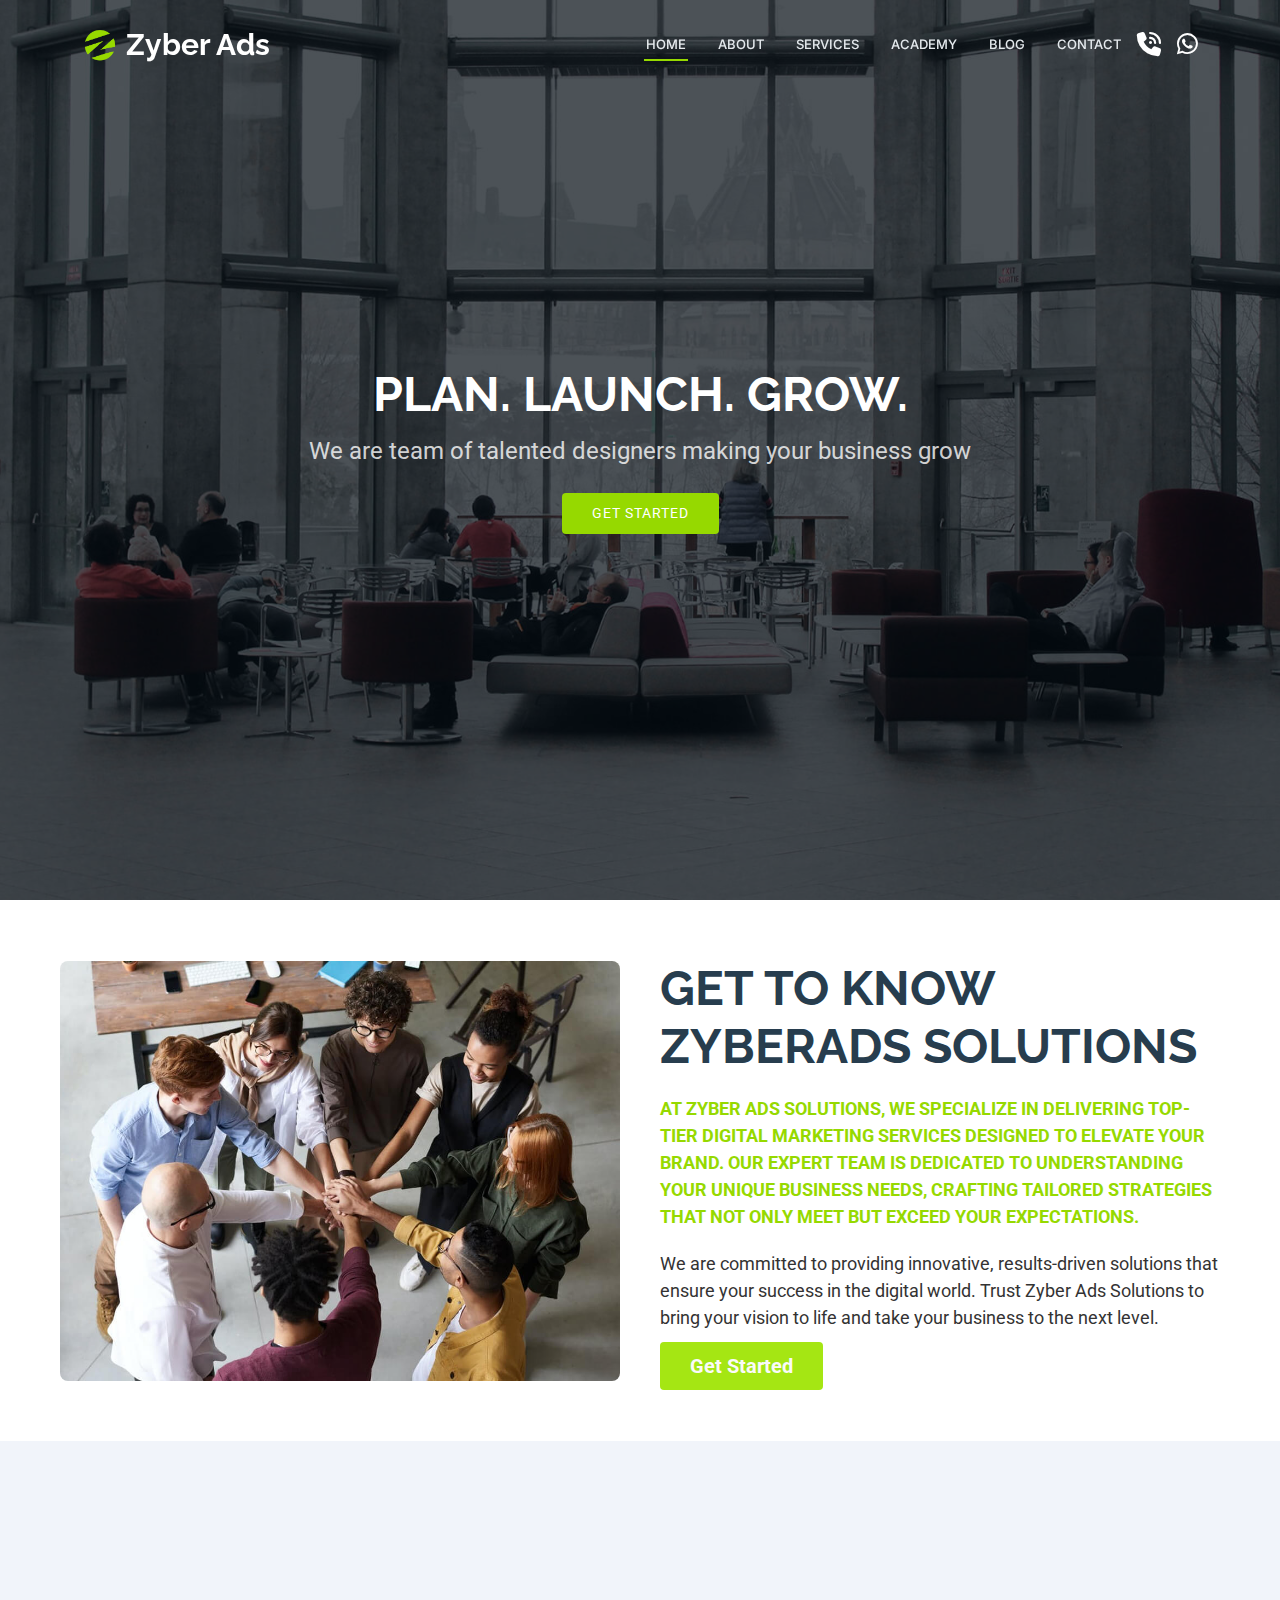
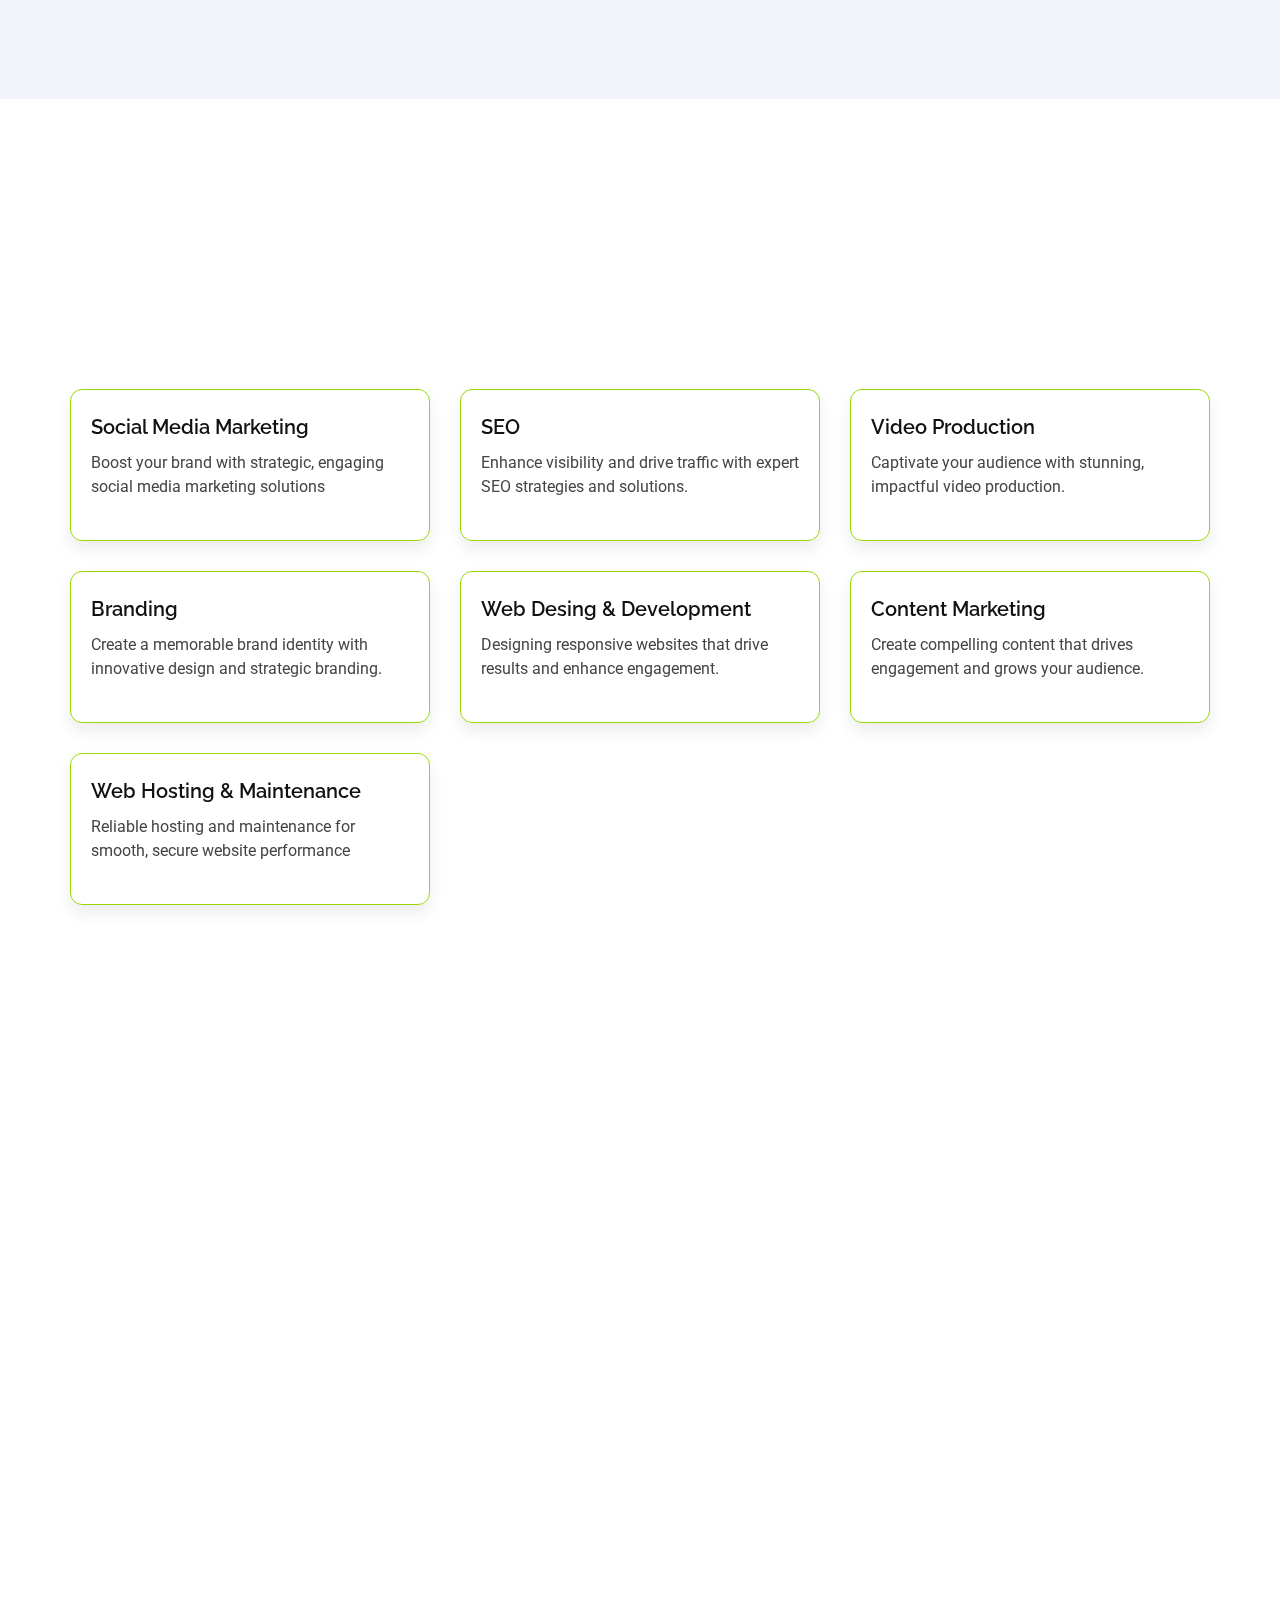
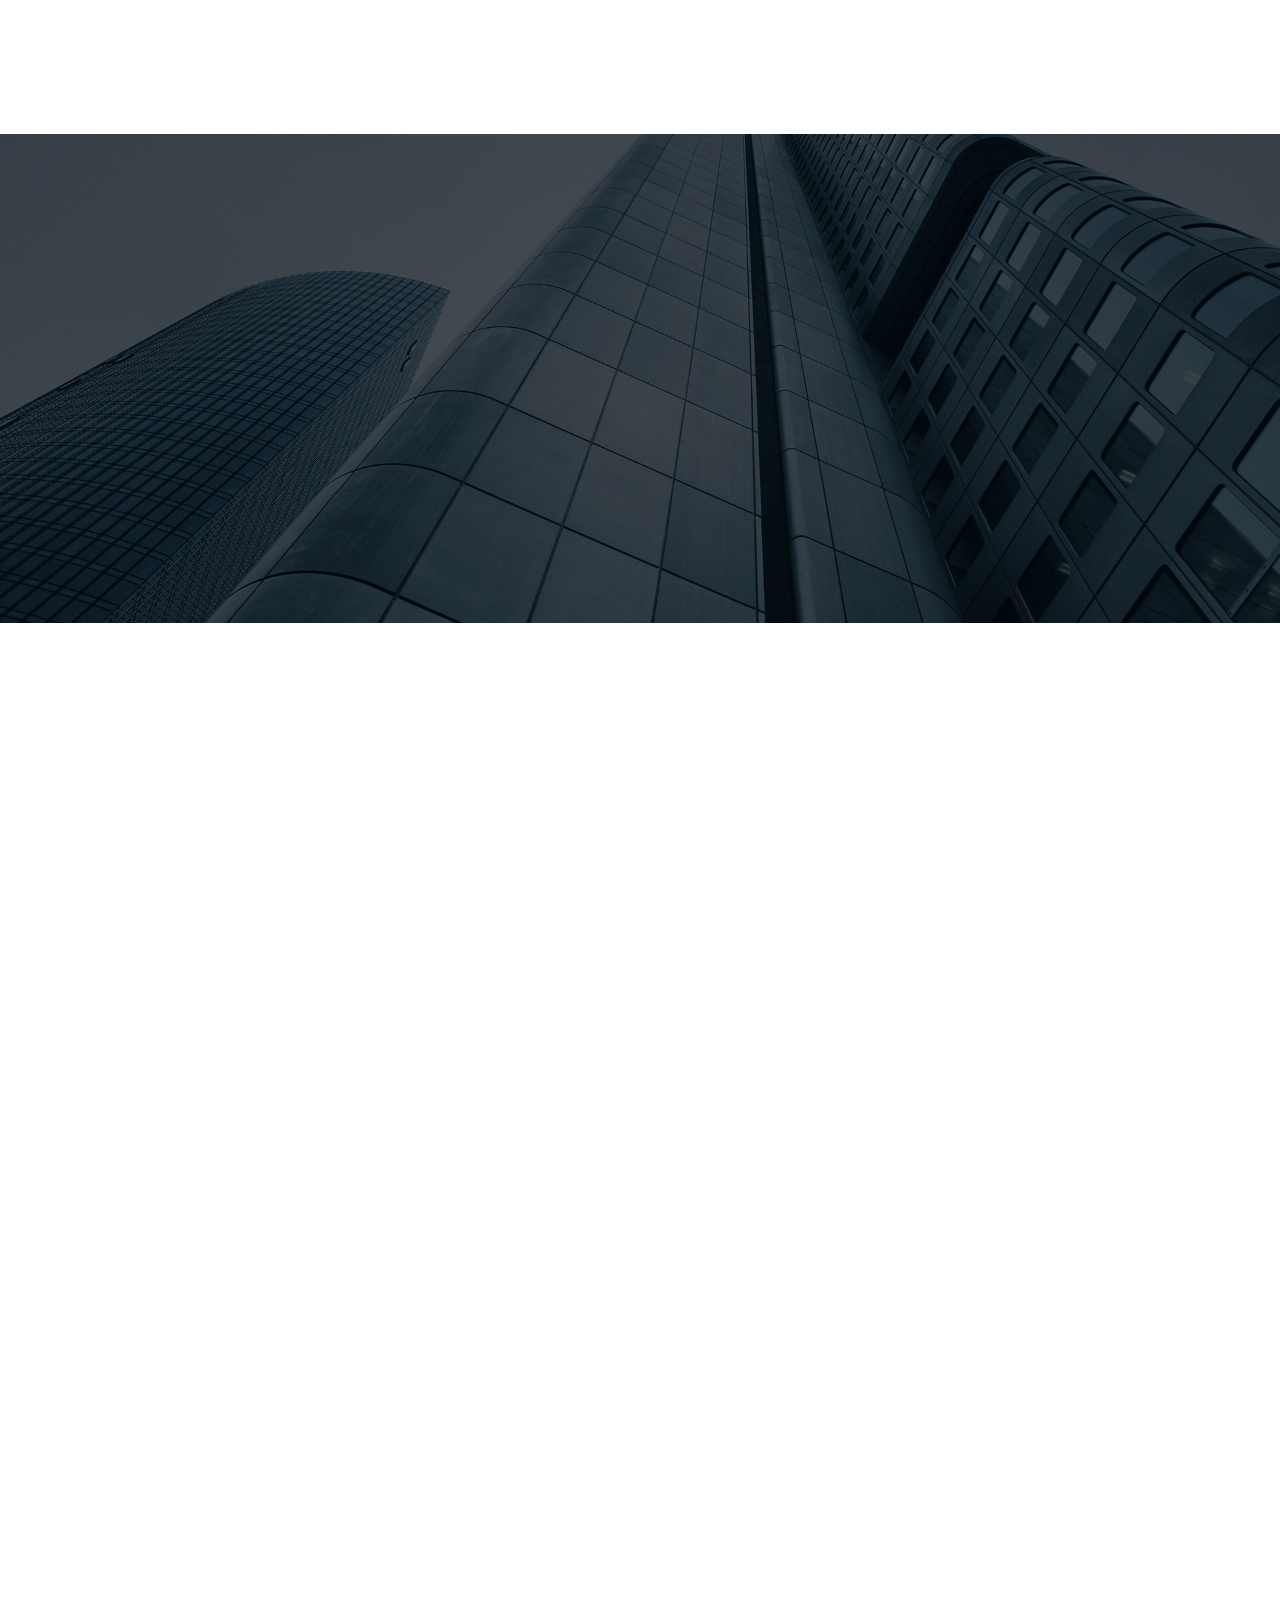
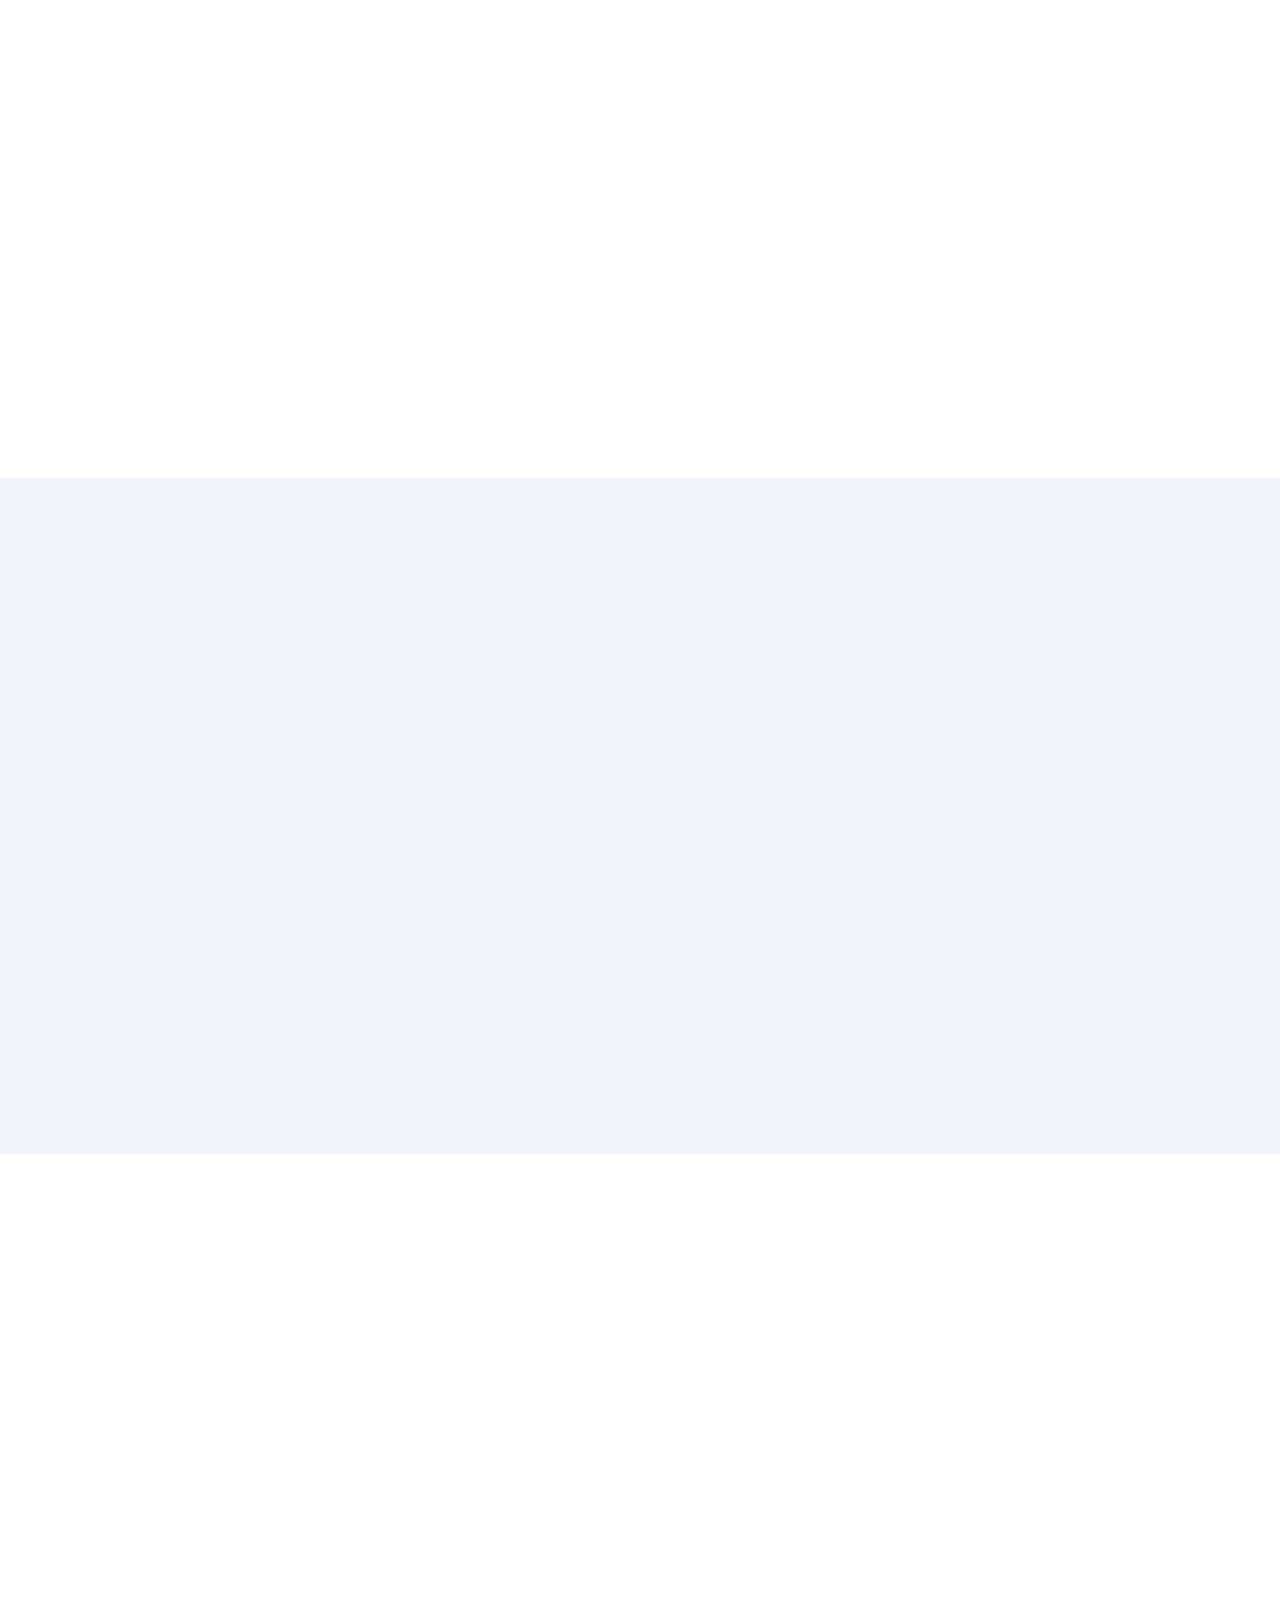
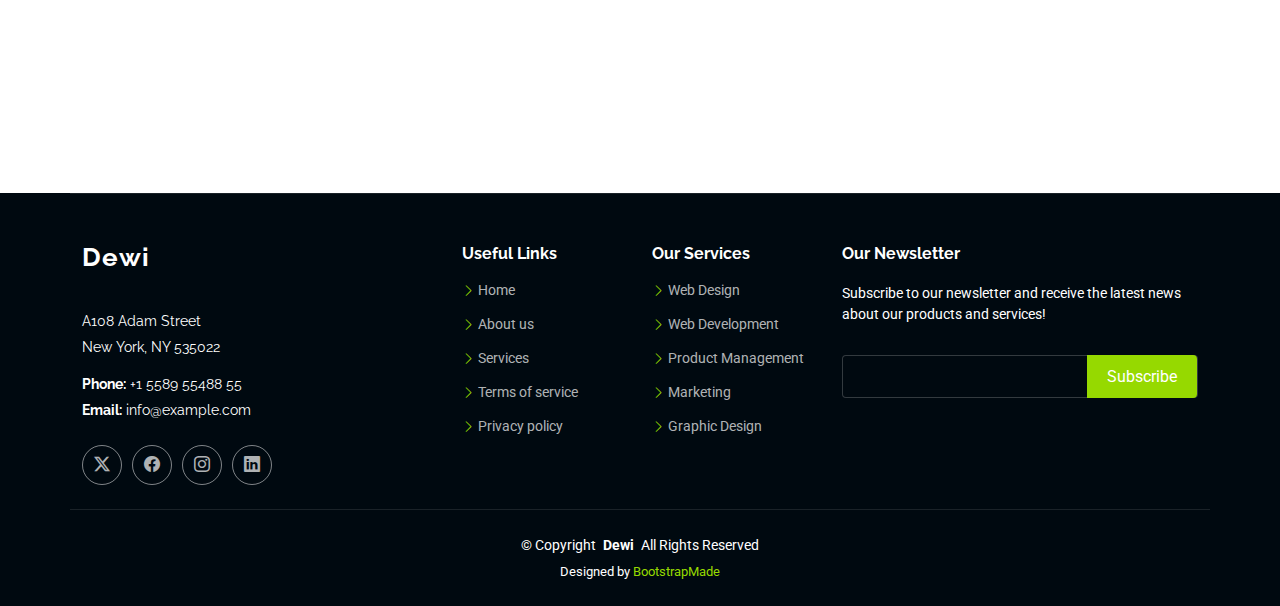
<file: index.html>
<!DOCTYPE html>
<html lang="en">

<head>
  <meta charset="utf-8">
  <meta content="width=device-width, initial-scale=1.0" name="viewport">
  <title>zyber ads solutions || home</title>
  <meta name="description" content="Zyberadssolutions">
  <meta name="keywords" content="Zyberadssolutions">

  <!-- Favicons -->
  <link href="assets/img/logofavblack.png" rel="icon">
  <link href="assets/img/logofavblack.png" rel="apple-touch-icon">

  <!-- Fonts -->
  <link href="https://fonts.googleapis.com" rel="preconnect">
  <link href="https://fonts.gstatic.com" rel="preconnect" crossorigin>
  <link href="https://fonts.googleapis.com/css2?family=Roboto:ital,wght@0,100;0,300;0,400;0,500;0,700;0,900;1,100;1,300;1,400;1,500;1,700;1,900&family=Raleway:ital,wght@0,100;0,200;0,300;0,400;0,500;0,600;0,700;0,800;0,900;1,100;1,200;1,300;1,400;1,500;1,600;1,700;1,800;1,900&family=Inter:wght@100;200;300;400;500;600;700;800;900&display=swap" rel="stylesheet">

  <!-- Vendor CSS Files -->
  <link href="assets/vendor/bootstrap/css/bootstrap.min.css" rel="stylesheet">
  <link href="assets/vendor/bootstrap-icons/bootstrap-icons.css" rel="stylesheet">
  <link href="assets/vendor/aos/aos.css" rel="stylesheet">
  <link href="assets/vendor/glightbox/css/glightbox.min.css" rel="stylesheet">
  <link href="assets/vendor/swiper/swiper-bundle.min.css" rel="stylesheet">
  <!-- nav mobile wts icon style  -->
  <link href="https://cdnjs.cloudflare.com/ajax/libs/font-awesome/6.5.0/css/all.min.css" rel="stylesheet">

  <!-- Main CSS File -->
  <link href="assets/css/main.css" rel="stylesheet">
 
</head>

<body class="index-page">

  <header id="header" class="header d-flex align-items-center fixed-top">
    <div class="container-fluid container-xl position-relative d-flex align-items-center">

      <a href="index.html" class="logo d-flex align-items-center me-auto">
        <!-- Uncomment the line below if you also wish to use an image logo -->
        <img src="assets/img/logo.png" alt="">
        <h1 class="sitename">Zyber Ads</h1>
      </a>
      <nav id="navmenu" class="navmenu">
        <ul>
          <li><a href="index.html" class="active">Home</a></li>
          <li><a href="about.html">About</a></li>
          <li><a href="services.html">Services</a></li>
          <li><a href="academy.html">Academy</a></li>
          <li><a href="blog.html">Blog</a></li>
          <li><a href="contact.html">Contact</a></li>

<!-- Call and WhatsApp Icons - visible in mobile nav only with background -->
<li class="d-xl-none mt-3 d-flex gap-3 justify-content-center">
  <a href="tel:+0123456789" title="Call Us" class="btn btn-primary d-inline-flex align-items-center justify-content-center">
    <i class="fa-solid fa-phone-volume text-white fs-5"></i>
  </a>
  <a href="https://wa.me/9123456789" target="_blank" title="Chat on WhatsApp" class="btn btn-success d-inline-flex align-items-center justify-content-center">
    <i class="fa-brands fa-whatsapp text-white fs-5"></i>
  </a>
</li>
</ul>
<i class="mobile-nav-toggle d-xl-none bi bi-list"></i>
</nav>

<!-- Desktop View Icons - no background -->
<div class="d-none d-xl-flex gap-3">
  <a href="tel:+0123456789" title="Call Us" class="text-white fs-4">
    <i class="fa-solid fa-phone-volume"></i>
  </a>
  <a href="https://wa.me/9123456789" target="_blank" title="Chat on WhatsApp" class="text-white fs-4">
    <i class="fa-brands fa-whatsapp"></i>
  </a>
</div>
        
    </div>
  </header>

  <main class="main">

    <!-- Hero Section -->
    <section id="hero" class="hero section dark-background">

      <img src="assets/img/hero-bg.jpg" alt="" data-aos="fade-in">

      <div class="container d-flex flex-column align-items-center">
        <h2 data-aos="fade-up" data-aos-delay="100">PLAN. LAUNCH. GROW.</h2>
        <p data-aos="fade-up" data-aos-delay="200">We are team of talented designers making your business grow</p>
        <div class="d-flex mt-4" data-aos="fade-up" data-aos-delay="300">
          <a href="services.html" class="btn-get-started">Get Started</a>
          <!-- <a href="https://www.youtube.com/watch?v=Y7f98aduVJ8" class="glightbox btn-watch-video d-flex align-items-center"><i class="bi bi-play-circle"></i><span>Watch Video</span></a> -->
        </div>
      </div>

    </section><!-- /Hero Section -->

    <!-- About Section -->
     <!-- <section id="about" class="about section">

      <div class="container">

        <div class="row gy-4">
          <div class="col-lg-6" data-aos="fade-up" data-aos-delay="100">
            <h3>Voluptatem dignissimos provident laboris nisi ut aliquip ex ea commodo</h3>
            <img src="assets/img/about.jpg" class="img-fluid rounded-4 mb-4" alt="">
            <p>Ut fugiat ut sunt quia veniam. Voluptate perferendis perspiciatis quod nisi et. Placeat debitis quia recusandae odit et consequatur voluptatem. Dignissimos pariatur consectetur fugiat voluptas ea.</p>
            <p>Temporibus nihil enim deserunt sed ea. Provident sit expedita aut cupiditate nihil vitae quo officia vel. Blanditiis eligendi possimus et in cum. Quidem eos ut sint rem veniam qui. Ut ut repellendus nobis tempore doloribus debitis explicabo similique sit. Accusantium sed ut omnis beatae neque deleniti repellendus.</p>
          </div>
          <div class="col-lg-6" data-aos="fade-up" data-aos-delay="250">
            <div class="content ps-0 ps-lg-5">
              <p class="fst-italic">
                Lorem ipsum dolor sit amet, consectetur adipiscing elit, sed do eiusmod tempor incididunt ut labore et dolore
                magna aliqua.
              </p>
              <ul>
                <li><i class="bi bi-check-circle-fill"></i> <span>Ullamco laboris nisi ut aliquip ex ea commodo consequat.</span></li>
                <li><i class="bi bi-check-circle-fill"></i> <span>Duis aute irure dolor in reprehenderit in voluptate velit.</span></li>
                <li><i class="bi bi-check-circle-fill"></i> <span>Ullamco laboris nisi ut aliquip ex ea commodo consequat. Duis aute irure dolor in reprehenderit in voluptate trideta storacalaperda mastiro dolore eu fugiat nulla pariatur.</span></li>
              </ul>
              <p>
                Ullamco laboris nisi ut aliquip ex ea commodo consequat. Duis aute irure dolor in reprehenderit in voluptate
                velit esse cillum dolore eu fugiat nulla pariatur. Excepteur sint occaecat cupidatat non proident
              </p>

              <div class="position-relative mt-4">
                <img src="assets/img/about-2.jpg" class="img-fluid rounded-4" alt="">
                <a href="https://www.youtube.com/watch?v=Y7f98aduVJ8" class="glightbox pulsating-play-btn"></a>
              </div>
            </div>
          </div>
        </div>

      </div>

    </section> -->
   <!-- /About Section -->

 <div class="containerza">
    <div class="image-sectionza">
      <img src="assets/img/about-2.jpg" alt="Team Image">
    </div>
    <div class="content-sectionza">
      <h1>GET TO KNOW <br>ZYBERADS SOLUTIONS</h1>
      <p id="highlightza">
        AT ZYBER ADS SOLUTIONS, WE SPECIALIZE IN DELIVERING TOP-TIER DIGITAL MARKETING SERVICES DESIGNED TO ELEVATE YOUR BRAND.
        OUR EXPERT TEAM IS DEDICATED TO UNDERSTANDING YOUR UNIQUE BUSINESS NEEDS, CRAFTING TAILORED STRATEGIES THAT NOT ONLY
        MEET BUT EXCEED YOUR EXPECTATIONS.
      </p>
      <p>
        We are committed to providing innovative, results-driven solutions that ensure your success in the digital world.
        Trust Zyber Ads Solutions to bring your vision to life and take your business to the next level.
      </p>
      <a href="about.html" class="read-more-btnza">Get Started</a>
    </div>
  </div>

    
    <!-- Stats Section -->
    <section id="stats" class="stats section light-background">

      <div class="container" data-aos="fade-up" data-aos-delay="100">

        <div class="row gy-4">

          <div class="col-lg-3 col-md-6">
            <div class="stats-item d-flex align-items-center w-100 h-100">
              <i class="bi bi-emoji-smile color-blue flex-shrink-0"></i>
              <div>
                <span data-purecounter-start="0" data-purecounter-end="232" data-purecounter-duration="1" class="purecounter"></span>
                <p>Happy Clients</p>
              </div>
            </div>
          </div><!-- End Stats Item -->

          <div class="col-lg-3 col-md-6">
            <div class="stats-item d-flex align-items-center w-100 h-100">
              <i class="bi bi-journal-richtext color-orange flex-shrink-0"></i>
              <div>
                <span data-purecounter-start="0" data-purecounter-end="521" data-purecounter-duration="1" class="purecounter"></span>
                <p>Projects</p>
              </div>
            </div>
          </div><!-- End Stats Item -->

          <div class="col-lg-3 col-md-6">
            <div class="stats-item d-flex align-items-center w-100 h-100">
              <i class="bi bi-headset color-green flex-shrink-0"></i>
              <div>
                <span data-purecounter-start="0" data-purecounter-end="1463" data-purecounter-duration="1" class="purecounter"></span>
                <p>Hours Of Support</p>
              </div>
            </div>
          </div><!-- End Stats Item -->

          <div class="col-lg-3 col-md-6">
            <div class="stats-item d-flex align-items-center w-100 h-100">
              <i class="bi bi-people color-pink flex-shrink-0"></i>
              <div>
                <span data-purecounter-start="0" data-purecounter-end="15" data-purecounter-duration="1" class="purecounter"></span>
                <p>Hard Workers</p>
              </div>
            </div>
          </div><!-- End Stats Item -->

        </div>

      </div>

    </section><!-- /Stats Section -->


    <section class="sectionzs" id="whatWeDozs">
      <div class="containerzs">
        <div class="container section-title" data-aos="fade-up">
          <h2>Services</h2>
          <p>Services That Drive Results<br></p>
        </div>
  
           
  
          <div class="features-gridzs">
              <!-- Feature 1 -->
              <div class="feature-itemzs">
                  <h3 class="feature-titlezs">Social Media Marketing</h3>
                  <p class="feature-descriptionzs">Boost your brand with strategic, engaging social media marketing solutions</p>
              </div>
  
              <!-- Feature 2 -->
              <div class="feature-itemzs">
                  <h3 class="feature-titlezs">SEO</h3>
                  <p class="feature-descriptionzs">Enhance visibility and drive traffic with expert SEO strategies and solutions.                  </p>
                  </div>
  
              <!-- Feature 3 -->
              <div class="feature-itemzs">
                  <h3 class="feature-titlezs">Video Production</h3>
                  <p class="feature-descriptionzs">Captivate your audience with stunning, impactful video production.</p>
                  </div>
              <div class="feature-itemzs">
                <h3 class="feature-titlezs">Branding</h3>
                <p class="feature-descriptionzs">Create a memorable brand identity with innovative design and strategic branding.</p>
                  </div>
            <div class="feature-itemzs">
              <h3 class="feature-titlezs">Web Desing & Development</h3>
              <p class="feature-descriptionzs">Designing responsive websites that drive results and enhance engagement.</p>
               </div>
          <div class="feature-itemzs">
            <h3 class="feature-titlezs">Content Marketing</h3>
            <p class="feature-descriptionzs">Create compelling content that drives engagement and grows your audience.</p>
              </div>
        
              <!-- Feature 4 -->
              <div class="feature-itemzs">
                  <h3 class="feature-titlezs">Web Hosting & Maintenance</h3>
                  <p class="feature-descriptionzs">Reliable hosting and maintenance for smooth, secure website performance</p>
                   
              </div>
          </div>
      </div>
  </section>
  
    <!-- academy Section -->
    <section id="services" class="services section">

      <!-- Section Title -->
      <div class="container section-title" data-aos="fade-up">
        <h2>Academy</h2>
        <p>Training That Builds Careers<br></p>
      </div><!-- End Section Title -->

      <div class="container" data-aos="fade-up" data-aos-delay="100">

        <div class="row gy-5">

          <div class="col-xl-4 col-md-6" data-aos="zoom-in" data-aos-delay="200">
            <div class="service-item">
              <div class="img">
                <img src="assets/img/services-1.jpg" class="img-fluid" alt="">
              </div>
              <div class="details position-relative">
                <div class="icon">
                  <i class="bi bi-activity"></i>
                </div>
                <a href="service-details.html" class="stretched-link">
                  <h3>Brand Strategy & Identity</h3>
                </a>
                <p>Crafting unique brand stories, logos, and visuals that speak directly to your audience.</p>
              </div>
            </div>
          </div><!-- End Service Item -->

          <div class="col-xl-4 col-md-6" data-aos="zoom-in" data-aos-delay="300">
            <div class="service-item">
              <div class="img">
                <img src="assets/img/services-2.jpg" class="img-fluid" alt="">
              </div>
              <div class="details position-relative">
                <div class="icon">
                  <i class="bi bi-broadcast"></i>
                </div>
                <a href="service-details.html" class="stretched-link">
                  <h3>Performance Marketing</h3>
                </a>
                <p>ROI-focused ad campaigns across Google, Meta, and more to turn clicks into customers.</p>
              </div>
            </div>
          </div><!-- End Service Item -->

          <div class="col-xl-4 col-md-6" data-aos="zoom-in" data-aos-delay="400">
            <div class="service-item">
              <div class="img">
                <img src="assets/img/services-3.jpg" class="img-fluid" alt="">
              </div>
              <div class="details position-relative">
                <div class="icon">
                  <i class="bi bi-easel"></i>
                </div>
                <a href="service-details.html" class="stretched-link">
                  <h3>Web Design & Conversion Optimization</h3>
                </a>
                <p>Designing responsive, beautiful websites built to engage and convert.</p>
              </div>
            </div>
          </div><!-- End Service Item -->

        </div>

      </div>

    </section><!-- /Services Section -->

    <!-- Clients Section -->
    <!-- /Clients Section -->

    <!-- Features Section -->
    <!-- /Features Section -->

    <!-- Services 2 Section -->
    
    
     <!-- /Services 2 Section -->

    <!-- Testimonials Section -->
    <section id="testimonials" class="testimonials section dark-background">

      <img src="assets/img/testimonials-bg.jpg" class="testimonials-bg" alt="">

      <div class="container" data-aos="fade-up" data-aos-delay="100">

        <div class="swiper init-swiper">
          <script type="application/json" class="swiper-config">
            {
              "loop": true,
              "speed": 600,
              "autoplay": {
                "delay": 5000
              },
              "slidesPerView": "auto",
              "pagination": {
                "el": ".swiper-pagination",
                "type": "bullets",
                "clickable": true
              }
            }
          </script>
          <div class="swiper-wrapper">

            <div class="swiper-slide">
              <div class="testimonial-item">
                <img src="assets/img/testimonials/testimonials-1.jpg" class="testimonial-img" alt="">
                <h3>Saul Goodman</h3>
                <h4>Ceo &amp; Founder</h4>
                <div class="stars">
                  <i class="bi bi-star-fill"></i><i class="bi bi-star-fill"></i><i class="bi bi-star-fill"></i><i class="bi bi-star-fill"></i><i class="bi bi-star-fill"></i>
                </div>
                <p>
                  <i class="bi bi-quote quote-icon-left"></i>
                  <span>Proin iaculis purus consequat sem cure digni ssim donec porttitora entum suscipit rhoncus. Accusantium quam, ultricies eget id, aliquam eget nibh et. Maecen aliquam, risus at semper.</span>
                  <i class="bi bi-quote quote-icon-right"></i>
                </p>
              </div>
            </div><!-- End testimonial item -->

            <div class="swiper-slide">
              <div class="testimonial-item">
                <img src="assets/img/testimonials/testimonials-2.jpg" class="testimonial-img" alt="">
                <h3>Sara Wilsson</h3>
                <h4>Designer</h4>
                <div class="stars">
                  <i class="bi bi-star-fill"></i><i class="bi bi-star-fill"></i><i class="bi bi-star-fill"></i><i class="bi bi-star-fill"></i><i class="bi bi-star-fill"></i>
                </div>
                <p>
                  <i class="bi bi-quote quote-icon-left"></i>
                  <span>Export tempor illum tamen malis malis eram quae irure esse labore quem cillum quid cillum eram malis quorum velit fore eram velit sunt aliqua noster fugiat irure amet legam anim culpa.</span>
                  <i class="bi bi-quote quote-icon-right"></i>
                </p>
              </div>
            </div><!-- End testimonial item -->

            <div class="swiper-slide">
              <div class="testimonial-item">
                <img src="assets/img/testimonials/testimonials-3.jpg" class="testimonial-img" alt="">
                <h3>Jena Karlis</h3>
                <h4>Store Owner</h4>
                <div class="stars">
                  <i class="bi bi-star-fill"></i><i class="bi bi-star-fill"></i><i class="bi bi-star-fill"></i><i class="bi bi-star-fill"></i><i class="bi bi-star-fill"></i>
                </div>
                <p>
                  <i class="bi bi-quote quote-icon-left"></i>
                  <span>Enim nisi quem export duis labore cillum quae magna enim sint quorum nulla quem veniam duis minim tempor labore quem eram duis noster aute amet eram fore quis sint minim.</span>
                  <i class="bi bi-quote quote-icon-right"></i>
                </p>
              </div>
            </div><!-- End testimonial item -->

            <div class="swiper-slide">
              <div class="testimonial-item">
                <img src="assets/img/testimonials/testimonials-4.jpg" class="testimonial-img" alt="">
                <h3>Matt Brandon</h3>
                <h4>Freelancer</h4>
                <div class="stars">
                  <i class="bi bi-star-fill"></i><i class="bi bi-star-fill"></i><i class="bi bi-star-fill"></i><i class="bi bi-star-fill"></i><i class="bi bi-star-fill"></i>
                </div>
                <p>
                  <i class="bi bi-quote quote-icon-left"></i>
                  <span>Fugiat enim eram quae cillum dolore dolor amet nulla culpa multos export minim fugiat minim velit minim dolor enim duis veniam ipsum anim magna sunt elit fore quem dolore labore illum veniam.</span>
                  <i class="bi bi-quote quote-icon-right"></i>
                </p>
              </div>
            </div><!-- End testimonial item -->

            <div class="swiper-slide">
              <div class="testimonial-item">
                <img src="assets/img/testimonials/testimonials-5.jpg" class="testimonial-img" alt="">
                <h3>John Larson</h3>
                <h4>Entrepreneur</h4>
                <div class="stars">
                  <i class="bi bi-star-fill"></i><i class="bi bi-star-fill"></i><i class="bi bi-star-fill"></i><i class="bi bi-star-fill"></i><i class="bi bi-star-fill"></i>
                </div>
                <p>
                  <i class="bi bi-quote quote-icon-left"></i>
                  <span>Quis quorum aliqua sint quem legam fore sunt eram irure aliqua veniam tempor noster veniam enim culpa labore duis sunt culpa nulla illum cillum fugiat legam esse veniam culpa fore nisi cillum quid.</span>
                  <i class="bi bi-quote quote-icon-right"></i>
                </p>
              </div>
            </div><!-- End testimonial item -->

          </div>
          <div class="swiper-pagination"></div>
        </div>

      </div>

    </section><!-- /Testimonials Section -->

    <!-- Portfolio Section -->
    <section id="portfolio" class="portfolio section">

      <!-- Section Title -->
      <div class="container section-title" data-aos="fade-up">
        <h2>Portfolio</h2>
        <p>CHECK OUR PORTFOLIO</p>
      </div><!-- End Section Title -->

      <div class="container">

        <div class="isotope-layout" data-default-filter="*" data-layout="masonry" data-sort="original-order">

          <ul class="portfolio-filters isotope-filters" data-aos="fade-up" data-aos-delay="100">
            <li data-filter="*" class="filter-active">All</li>
            <li data-filter=".filter-app">App</li>
            <li data-filter=".filter-product">Product</li>
            <li data-filter=".filter-branding">Branding</li>
            <li data-filter=".filter-books">Books</li>
          </ul><!-- End Portfolio Filters -->

          <div class="row gy-4 isotope-container" data-aos="fade-up" data-aos-delay="200">

            <div class="col-lg-4 col-md-6 portfolio-item isotope-item filter-app">
              <div class="portfolio-content h-100">
                <img src="assets/img/portfolio/app-1.jpg" class="img-fluid" alt="">
                <div class="portfolio-info">
                  <h4>App 1</h4>
                  <p>Lorem ipsum, dolor sit amet consectetur</p>
                  <a href="assets/img/portfolio/app-1.jpg" title="App 1" data-gallery="portfolio-gallery-app" class="glightbox preview-link"><i class="bi bi-zoom-in"></i></a>
                  <a href="portfolio-details.html" title="More Details" class="details-link"><i class="bi bi-link-45deg"></i></a>
                </div>
              </div>
            </div><!-- End Portfolio Item -->

            <div class="col-lg-4 col-md-6 portfolio-item isotope-item filter-product">
              <div class="portfolio-content h-100">
                <img src="assets/img/portfolio/product-1.jpg" class="img-fluid" alt="">
                <div class="portfolio-info">
                  <h4>Product 1</h4>
                  <p>Lorem ipsum, dolor sit amet consectetur</p>
                  <a href="assets/img/portfolio/product-1.jpg" title="Product 1" data-gallery="portfolio-gallery-product" class="glightbox preview-link"><i class="bi bi-zoom-in"></i></a>
                  <a href="portfolio-details.html" title="More Details" class="details-link"><i class="bi bi-link-45deg"></i></a>
                </div>
              </div>
            </div><!-- End Portfolio Item -->

            <div class="col-lg-4 col-md-6 portfolio-item isotope-item filter-branding">
              <div class="portfolio-content h-100">
                <img src="assets/img/portfolio/branding-1.jpg" class="img-fluid" alt="">
                <div class="portfolio-info">
                  <h4>Branding 1</h4>
                  <p>Lorem ipsum, dolor sit amet consectetur</p>
                  <a href="assets/img/portfolio/branding-1.jpg" title="Branding 1" data-gallery="portfolio-gallery-branding" class="glightbox preview-link"><i class="bi bi-zoom-in"></i></a>
                  <a href="portfolio-details.html" title="More Details" class="details-link"><i class="bi bi-link-45deg"></i></a>
                </div>
              </div>
            </div><!-- End Portfolio Item -->

            <div class="col-lg-4 col-md-6 portfolio-item isotope-item filter-books">
              <div class="portfolio-content h-100">
                <img src="assets/img/portfolio/books-1.jpg" class="img-fluid" alt="">
                <div class="portfolio-info">
                  <h4>Books 1</h4>
                  <p>Lorem ipsum, dolor sit amet consectetur</p>
                  <a href="assets/img/portfolio/books-1.jpg" title="Branding 1" data-gallery="portfolio-gallery-book" class="glightbox preview-link"><i class="bi bi-zoom-in"></i></a>
                  <a href="portfolio-details.html" title="More Details" class="details-link"><i class="bi bi-link-45deg"></i></a>
                </div>
              </div>
            </div><!-- End Portfolio Item -->

            <div class="col-lg-4 col-md-6 portfolio-item isotope-item filter-app">
              <div class="portfolio-content h-100">
                <img src="assets/img/portfolio/app-2.jpg" class="img-fluid" alt="">
                <div class="portfolio-info">
                  <h4>App 2</h4>
                  <p>Lorem ipsum, dolor sit amet consectetur</p>
                  <a href="assets/img/portfolio/app-2.jpg" title="App 2" data-gallery="portfolio-gallery-app" class="glightbox preview-link"><i class="bi bi-zoom-in"></i></a>
                  <a href="portfolio-details.html" title="More Details" class="details-link"><i class="bi bi-link-45deg"></i></a>
                </div>
              </div>
            </div><!-- End Portfolio Item -->

            <div class="col-lg-4 col-md-6 portfolio-item isotope-item filter-product">
              <div class="portfolio-content h-100">
                <img src="assets/img/portfolio/product-2.jpg" class="img-fluid" alt="">
                <div class="portfolio-info">
                  <h4>Product 2</h4>
                  <p>Lorem ipsum, dolor sit amet consectetur</p>
                  <a href="assets/img/portfolio/product-2.jpg" title="Product 2" data-gallery="portfolio-gallery-product" class="glightbox preview-link"><i class="bi bi-zoom-in"></i></a>
                  <a href="portfolio-details.html" title="More Details" class="details-link"><i class="bi bi-link-45deg"></i></a>
                </div>
              </div>
            </div><!-- End Portfolio Item -->

            <div class="col-lg-4 col-md-6 portfolio-item isotope-item filter-branding">
              <div class="portfolio-content h-100">
                <img src="assets/img/portfolio/branding-2.jpg" class="img-fluid" alt="">
                <div class="portfolio-info">
                  <h4>Branding 2</h4>
                  <p>Lorem ipsum, dolor sit amet consectetur</p>
                  <a href="assets/img/portfolio/branding-2.jpg" title="Branding 2" data-gallery="portfolio-gallery-branding" class="glightbox preview-link"><i class="bi bi-zoom-in"></i></a>
                  <a href="portfolio-details.html" title="More Details" class="details-link"><i class="bi bi-link-45deg"></i></a>
                </div>
              </div>
            </div><!-- End Portfolio Item -->

            <div class="col-lg-4 col-md-6 portfolio-item isotope-item filter-books">
              <div class="portfolio-content h-100">
                <img src="assets/img/portfolio/books-2.jpg" class="img-fluid" alt="">
                <div class="portfolio-info">
                  <h4>Books 2</h4>
                  <p>Lorem ipsum, dolor sit amet consectetur</p>
                  <a href="assets/img/portfolio/books-2.jpg" title="Branding 2" data-gallery="portfolio-gallery-book" class="glightbox preview-link"><i class="bi bi-zoom-in"></i></a>
                  <a href="portfolio-details.html" title="More Details" class="details-link"><i class="bi bi-link-45deg"></i></a>
                </div>
              </div>
            </div><!-- End Portfolio Item -->

            <div class="col-lg-4 col-md-6 portfolio-item isotope-item filter-app">
              <div class="portfolio-content h-100">
                <img src="assets/img/portfolio/app-3.jpg" class="img-fluid" alt="">
                <div class="portfolio-info">
                  <h4>App 3</h4>
                  <p>Lorem ipsum, dolor sit amet consectetur</p>
                  <a href="assets/img/portfolio/app-3.jpg" title="App 3" data-gallery="portfolio-gallery-app" class="glightbox preview-link"><i class="bi bi-zoom-in"></i></a>
                  <a href="portfolio-details.html" title="More Details" class="details-link"><i class="bi bi-link-45deg"></i></a>
                </div>
              </div>
            </div><!-- End Portfolio Item -->

            <div class="col-lg-4 col-md-6 portfolio-item isotope-item filter-product">
              <div class="portfolio-content h-100">
                <img src="assets/img/portfolio/product-3.jpg" class="img-fluid" alt="">
                <div class="portfolio-info">
                  <h4>Product 3</h4>
                  <p>Lorem ipsum, dolor sit amet consectetur</p>
                  <a href="assets/img/portfolio/product-3.jpg" title="Product 3" data-gallery="portfolio-gallery-product" class="glightbox preview-link"><i class="bi bi-zoom-in"></i></a>
                  <a href="portfolio-details.html" title="More Details" class="details-link"><i class="bi bi-link-45deg"></i></a>
                </div>
              </div>
            </div><!-- End Portfolio Item -->

            <div class="col-lg-4 col-md-6 portfolio-item isotope-item filter-branding">
              <div class="portfolio-content h-100">
                <img src="assets/img/portfolio/branding-3.jpg" class="img-fluid" alt="">
                <div class="portfolio-info">
                  <h4>Branding 3</h4>
                  <p>Lorem ipsum, dolor sit amet consectetur</p>
                  <a href="assets/img/portfolio/branding-3.jpg" title="Branding 2" data-gallery="portfolio-gallery-branding" class="glightbox preview-link"><i class="bi bi-zoom-in"></i></a>
                  <a href="portfolio-details.html" title="More Details" class="details-link"><i class="bi bi-link-45deg"></i></a>
                </div>
              </div>
            </div><!-- End Portfolio Item -->

            <div class="col-lg-4 col-md-6 portfolio-item isotope-item filter-books">
              <div class="portfolio-content h-100">
                <img src="assets/img/portfolio/books-3.jpg" class="img-fluid" alt="">
                <div class="portfolio-info">
                  <h4>Books 3</h4>
                  <p>Lorem ipsum, dolor sit amet consectetur</p>
                  <a href="assets/img/portfolio/books-3.jpg" title="Branding 3" data-gallery="portfolio-gallery-book" class="glightbox preview-link"><i class="bi bi-zoom-in"></i></a>
                  <a href="portfolio-details.html" title="More Details" class="details-link"><i class="bi bi-link-45deg"></i></a>
                </div>
              </div>
            </div><!-- End Portfolio Item -->

          </div><!-- End Portfolio Container -->

        </div>

      </div>

    </section><!-- /Portfolio Section -->

    <!-- Team Section -->
    <section id="team" class="team section light-background">

      <!-- Section Title -->
      <div class="container section-title" data-aos="fade-up">
        <h2>Team</h2>
        <p>CHECK OUR TEAM</p>
      </div><!-- End Section Title -->

      <div class="container">

        <div class="row gy-5">

          <div class="col-lg-4 col-md-6" data-aos="fade-up" data-aos-delay="100">
            <div class="member">
              <div class="pic"><img src="assets/img/team/team-1.jpg" class="img-fluid" alt=""></div>
              <div class="member-info">
                <h4>Walter White</h4>
                <span>Chief Executive Officer</span>
                <div class="social">
                  <a href=""><i class="bi bi-twitter-x"></i></a>
                  <a href=""><i class="bi bi-facebook"></i></a>
                  <a href=""><i class="bi bi-instagram"></i></a>
                  <a href=""><i class="bi bi-linkedin"></i></a>
                </div>
              </div>
            </div>
          </div><!-- End Team Member -->

          <div class="col-lg-4 col-md-6" data-aos="fade-up" data-aos-delay="200">
            <div class="member">
              <div class="pic"><img src="assets/img/team/team-2.jpg" class="img-fluid" alt=""></div>
              <div class="member-info">
                <h4>Sarah Jhonson</h4>
                <span>Product Manager</span>
                <div class="social">
                  <a href=""><i class="bi bi-twitter-x"></i></a>
                  <a href=""><i class="bi bi-facebook"></i></a>
                  <a href=""><i class="bi bi-instagram"></i></a>
                  <a href=""><i class="bi bi-linkedin"></i></a>
                </div>
              </div>
            </div>
          </div><!-- End Team Member -->

          <div class="col-lg-4 col-md-6" data-aos="fade-up" data-aos-delay="300">
            <div class="member">
              <div class="pic"><img src="assets/img/team/team-3.jpg" class="img-fluid" alt=""></div>
              <div class="member-info">
                <h4>William Anderson</h4>
                <span>CTO</span>
                <div class="social">
                  <a href=""><i class="bi bi-twitter-x"></i></a>
                  <a href=""><i class="bi bi-facebook"></i></a>
                  <a href=""><i class="bi bi-instagram"></i></a>
                  <a href=""><i class="bi bi-linkedin"></i></a>
                </div>
              </div>
            </div>
          </div><!-- End Team Member -->

        </div>

      </div>

    </section><!-- /Team Section -->

    <!-- Contact Section -->
    <section id="contact" class="contact section">

      <!-- Section Title -->
      <div class="container section-title" data-aos="fade-up">
        <h2>Contact</h2>
        <p>Necessitatibus eius consequatur</p>
      </div><!-- End Section Title -->

      <div class="container" data-aos="fade-up" data-aos-delay="100">

        <div class="row gy-4">
          <div class="col-lg-6 ">
            <div class="row gy-4">

              <div class="col-lg-12">
                <div class="info-item d-flex flex-column justify-content-center align-items-center" data-aos="fade-up" data-aos-delay="200">
                  <i class="bi bi-geo-alt"></i>
                  <h3>Address</h3>
                  <p>A108 Adam Street, New York, NY 535022</p>
                </div>
              </div><!-- End Info Item -->

              <div class="col-md-6">
                <div class="info-item d-flex flex-column justify-content-center align-items-center" data-aos="fade-up" data-aos-delay="300">
                  <i class="bi bi-telephone"></i>
                  <h3>Call Us</h3>
                  <p>+1 5589 55488 55</p>
                </div>
              </div><!-- End Info Item -->

              <div class="col-md-6">
                <div class="info-item d-flex flex-column justify-content-center align-items-center" data-aos="fade-up" data-aos-delay="400">
                  <i class="bi bi-envelope"></i>
                  <h3>Email Us</h3>
                  <p>info@example.com</p>
                </div>
              </div><!-- End Info Item -->

            </div>
          </div>

          <div class="col-lg-6">
            <form action="forms/contact.php" method="post" class="php-email-form" data-aos="fade-up" data-aos-delay="500">
              <div class="row gy-4">

                <div class="col-md-6">
                  <input type="text" name="name" class="form-control" placeholder="Your Name" required="">
                </div>

                <div class="col-md-6 ">
                  <input type="email" class="form-control" name="email" placeholder="Your Email" required="">
                </div>

                <div class="col-md-12">
                  <input type="text" class="form-control" name="subject" placeholder="Subject" required="">
                </div>

                <div class="col-md-12">
                  <textarea class="form-control" name="message" rows="4" placeholder="Message" required=""></textarea>
                </div>

                <div class="col-md-12 text-center">
                  <div class="loading">Loading</div>
                  <div class="error-message"></div>
                  <div class="sent-message">Your message has been sent. Thank you!</div>

                  <button type="submit">Send Message</button>
                </div>

              </div>
            </form>
          </div><!-- End Contact Form -->

        </div>

      </div>

    </section><!-- /Contact Section -->

  </main>

  <footer id="footer" class="footer dark-background">

    <div class="container footer-top">
      <div class="row gy-4">
        <div class="col-lg-4 col-md-6 footer-about">
          <a href="index.html" class="logo d-flex align-items-center">
            <span class="sitename">Dewi</span>
          </a>
          <div class="footer-contact pt-3">
            <p>A108 Adam Street</p>
            <p>New York, NY 535022</p>
            <p class="mt-3"><strong>Phone:</strong> <span>+1 5589 55488 55</span></p>
            <p><strong>Email:</strong> <span>info@example.com</span></p>
          </div>
          <div class="social-links d-flex mt-4">
            <a href=""><i class="bi bi-twitter-x"></i></a>
            <a href=""><i class="bi bi-facebook"></i></a>
            <a href=""><i class="bi bi-instagram"></i></a>
            <a href=""><i class="bi bi-linkedin"></i></a>
          </div>
        </div>

        <div class="col-lg-2 col-md-3 footer-links">
          <h4>Useful Links</h4>
          <ul>
            <li><i class="bi bi-chevron-right"></i> <a href="#">Home</a></li>
            <li><i class="bi bi-chevron-right"></i> <a href="#">About us</a></li>
            <li><i class="bi bi-chevron-right"></i> <a href="#">Services</a></li>
            <li><i class="bi bi-chevron-right"></i> <a href="#">Terms of service</a></li>
            <li><i class="bi bi-chevron-right"></i> <a href="#">Privacy policy</a></li>
          </ul>
        </div>

        <div class="col-lg-2 col-md-3 footer-links">
          <h4>Our Services</h4>
          <ul>
            <li><i class="bi bi-chevron-right"></i> <a href="#">Web Design</a></li>
            <li><i class="bi bi-chevron-right"></i> <a href="#">Web Development</a></li>
            <li><i class="bi bi-chevron-right"></i> <a href="#">Product Management</a></li>
            <li><i class="bi bi-chevron-right"></i> <a href="#">Marketing</a></li>
            <li><i class="bi bi-chevron-right"></i> <a href="#">Graphic Design</a></li>
          </ul>
        </div>

        <div class="col-lg-4 col-md-12 footer-newsletter">
          <h4>Our Newsletter</h4>
          <p>Subscribe to our newsletter and receive the latest news about our products and services!</p>
          <form action="forms/newsletter.php" method="post" class="php-email-form">
            <div class="newsletter-form"><input type="email" name="email"><input type="submit" value="Subscribe"></div>
            <div class="loading">Loading</div>
            <div class="error-message"></div>
            <div class="sent-message">Your subscription request has been sent. Thank you!</div>
          </form>
        </div>

      </div>
    </div>

    <div class="container copyright text-center mt-4">
      <p>© <span>Copyright</span> <strong class="px-1 sitename">Dewi</strong> <span>All Rights Reserved</span></p>
      <div class="credits">
        <!-- All the links in the footer should remain intact. -->
        <!-- You can delete the links only if you've purchased the pro version. -->
        <!-- Licensing information: https://bootstrapmade.com/license/ -->
        <!-- Purchase the pro version with working PHP/AJAX contact form: [buy-url] -->
        Designed by <a href="https://bootstrapmade.com/">BootstrapMade</a>
      </div>
    </div>

  </footer>

  <!-- Scroll Top -->
  <a href="#" id="scroll-top" class="scroll-top d-flex align-items-center justify-content-center"><i class="bi bi-arrow-up-short"></i></a>

  <!-- Preloader -->
  <div id="preloader"></div>

  <!-- Vendor JS Files -->
  <script src="assets/vendor/bootstrap/js/bootstrap.bundle.min.js"></script>
  <script src="assets/vendor/php-email-form/validate.js"></script>
  <script src="assets/vendor/aos/aos.js"></script>
  <script src="assets/vendor/glightbox/js/glightbox.min.js"></script>
  <script src="assets/vendor/purecounter/purecounter_vanilla.js"></script>
  <script src="assets/vendor/swiper/swiper-bundle.min.js"></script>
  <script src="assets/vendor/imagesloaded/imagesloaded.pkgd.min.js"></script>
  <script src="assets/vendor/isotope-layout/isotope.pkgd.min.js"></script>

  <!-- Main JS File -->
  <script src="assets/js/main.js"></script>

</body>

</html>
</file>
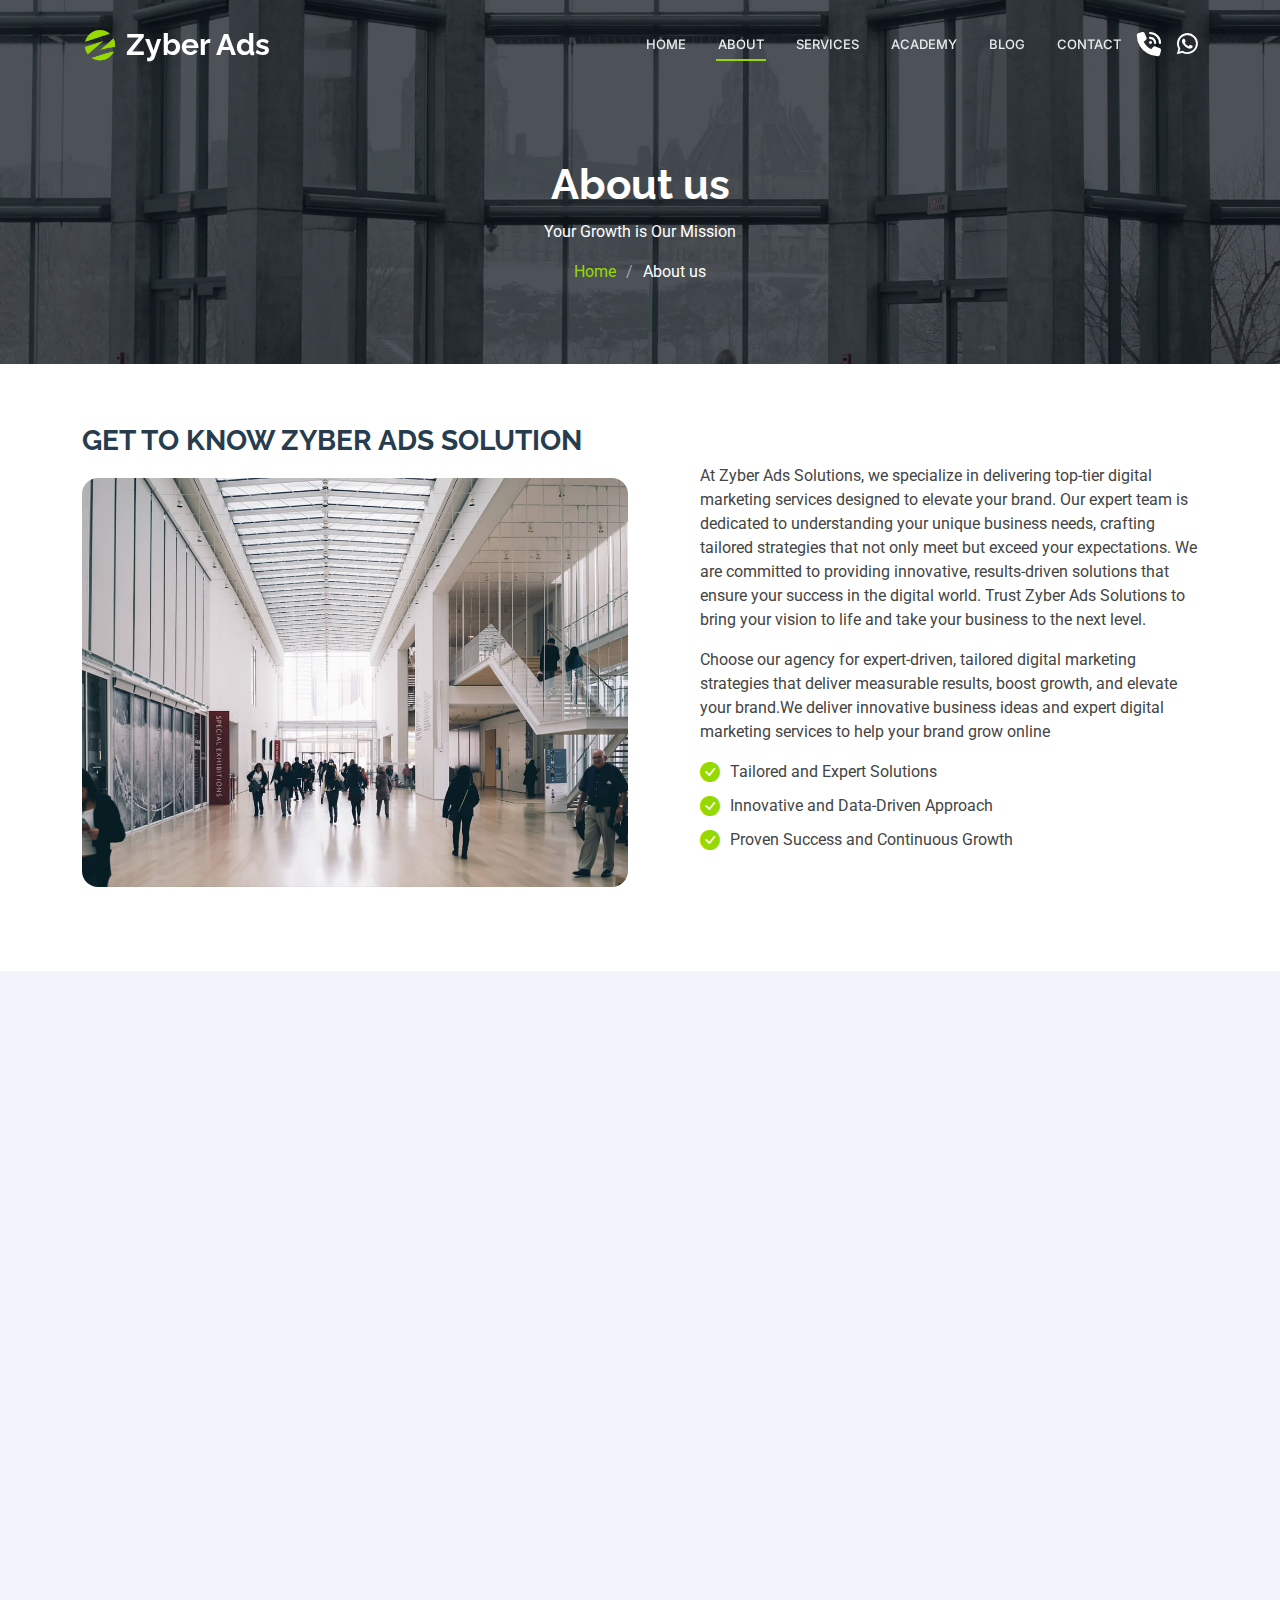
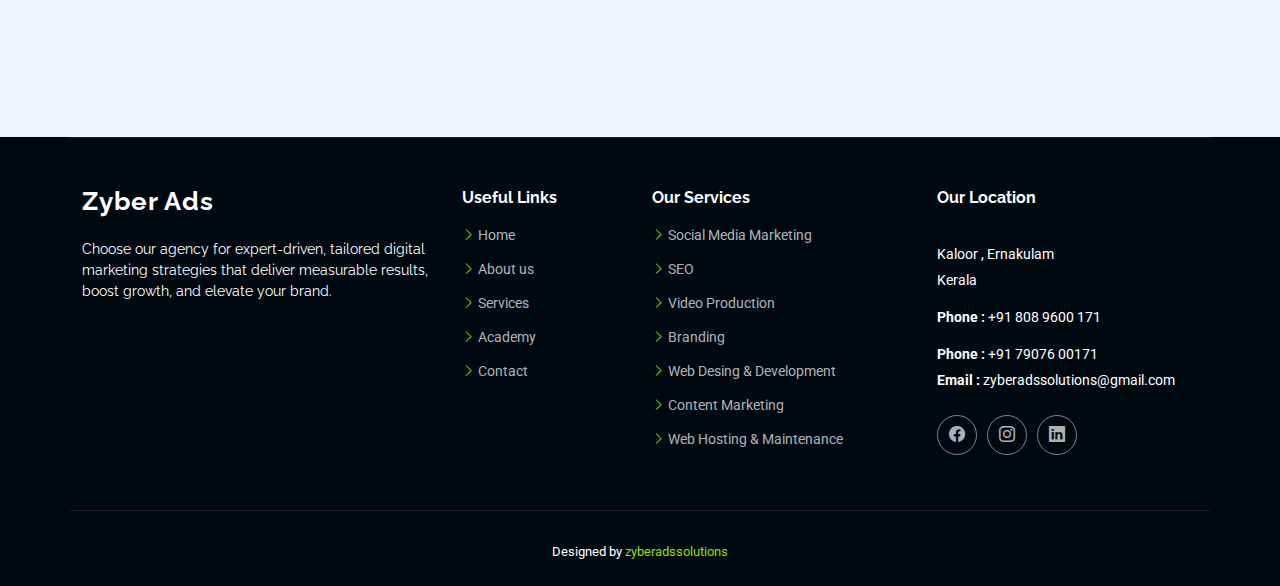
<file: about.html>
<!DOCTYPE html>
<html lang="en">

<head>
  <meta charset="utf-8">
  <meta content="width=device-width, initial-scale=1.0" name="viewport">
  <title>zyber ads solution || The best digital marketing agency</title>
  <meta name="description" content="">
  <meta name="keywords" content="">

  <!-- Favicons -->
  <link href="assets/img/logofavblack.png" rel="icon">
  <link href="assets/img/logofavblack.png" rel="apple-touch-icon">

  <!-- Fonts -->
  <link href="https://fonts.googleapis.com" rel="preconnect">
  <link href="https://fonts.gstatic.com" rel="preconnect" crossorigin>
  <link href="https://fonts.googleapis.com/css2?family=Roboto:ital,wght@0,100;0,300;0,400;0,500;0,700;0,900;1,100;1,300;1,400;1,500;1,700;1,900&family=Raleway:ital,wght@0,100;0,200;0,300;0,400;0,500;0,600;0,700;0,800;0,900;1,100;1,200;1,300;1,400;1,500;1,600;1,700;1,800;1,900&family=Inter:wght@100;200;300;400;500;600;700;800;900&display=swap" rel="stylesheet">

  <!-- Vendor CSS Files -->
  <link href="assets/vendor/bootstrap/css/bootstrap.min.css" rel="stylesheet">
  <link href="assets/vendor/bootstrap-icons/bootstrap-icons.css" rel="stylesheet">
  <link href="assets/vendor/aos/aos.css" rel="stylesheet">
  <link href="assets/vendor/glightbox/css/glightbox.min.css" rel="stylesheet">
  <link href="assets/vendor/swiper/swiper-bundle.min.css" rel="stylesheet">
  <!-- moble whatsup icon  -->
  <link href="https://cdnjs.cloudflare.com/ajax/libs/font-awesome/6.5.0/css/all.min.css" rel="stylesheet">

  <!-- Main CSS File -->
  <link href="assets/css/main.css" rel="stylesheet"> 
</head>

<body class="starter-page-page">

  <header id="header" class="header d-flex align-items-center fixed-top">
    <div class="container-fluid container-xl position-relative d-flex align-items-center">

      <a href="index.html" class="logo d-flex align-items-center me-auto">
        <!-- Uncomment the line below if you also wish to use an image logo -->
        <img src="assets/img/logo.png" alt="">
        <h1 class="sitename">Zyber Ads</h1>
      </a>
      <nav id="navmenu" class="navmenu">
        <ul>
          <li><a href="index.html" >Home</a></li>
          <li><a href="about.html" class="active">About</a></li>
          <li><a href="services.html">Services</a></li>
          <li><a href="academy.html">Academy</a></li>
          <li><a href="blog.html">Blog</a></li>
          <li><a href="contact.html">Contact</a></li>

<!-- Call and WhatsApp Icons - visible in mobile nav only with background -->
<li class="d-xl-none mt-3 d-flex gap-3 justify-content-center">
  <a href="tel:+0123456789" title="Call Us" class="btn btn-primary d-inline-flex align-items-center justify-content-center">
    <i class="fa-solid fa-phone-volume text-white fs-5"></i>
  </a>
  <a href="https://wa.me/9123456789" target="_blank" title="Chat on WhatsApp" class="btn btn-success d-inline-flex align-items-center justify-content-center">
    <i class="fa-brands fa-whatsapp text-white fs-5"></i>
  </a>
</li>
</ul>
<i class="mobile-nav-toggle d-xl-none bi bi-list"></i>
</nav>

<!-- Desktop View Icons - no background -->
<div class="d-none d-xl-flex gap-3">
  <a href="tel:+0123456789" title="Call Us" class="text-white fs-4">
    <i class="fa-solid fa-phone-volume"></i>
  </a>
  <a href="https://wa.me/9123456789" target="_blank" title="Chat on WhatsApp" class="text-white fs-4">
    <i class="fa-brands fa-whatsapp"></i>
  </a>
</div>
        
    </div>
  </header>

  <main class="main">

    <!-- Page Title -->
    <div class="page-title dark-background" data-aos="fade" style="background-image: url(assets/img/page-title-bg.webp);">
      <div class="container position-relative">
        <h1>About us</h1>
        <p>Your Growth is Our Mission</p>
        <nav class="breadcrumbs">
          <ol>
            <li><a href="index.html">Home</a></li>
            <li class="current">About us</li>
          </ol>
        </nav>
      </div>
    </div><!-- End Page Title -->

    <!-- Starter Section Section -->
    <section id="about" class="about section">

        <div class="container">
  
          <div class="row gy-4">
            <div class="col-lg-6" data-aos="fade-up" data-aos-delay="100">
              <h3>GET TO KNOW ZYBER ADS SOLUTION</h3>
              <img src="assets/img/about.jpg" class="img-fluid rounded-4 mb-4" alt="">
              <!-- <p>Temporibus nihil enim deserunt sed ea. Provident sit expedita aut cupiditate nihil vitae quo officia vel. Blanditiis eligendi possimus et in cum. Quidem eos ut sint rem veniam qui. Ut ut repellendus nobis tempore doloribus debitis explicabo similique sit. Accusantium sed ut omnis beatae neque deleniti repellendus.</p> -->
            </div>
            <div class="col-lg-6" data-aos="fade-up" data-aos-delay="250">
              <div class="content ps-0 ps-lg-5">
                <br><p class="fst-italic">
              <p>At Zyber Ads Solutions, we specialize in delivering top-tier digital marketing services designed to elevate your brand. Our expert team is dedicated to understanding your unique business needs, crafting tailored strategies that not only meet but exceed your expectations. We are committed to providing innovative, results-driven solutions that ensure your success in the digital world. Trust Zyber Ads Solutions to bring your vision to life and take your business to the next level.</p>
                 
                  Choose our agency for expert-driven, tailored digital marketing strategies that deliver measurable results, boost growth, and elevate your brand.We deliver innovative business ideas and expert digital marketing services to help your brand grow online
                </p>
                <ul>
                  <li><i class="bi bi-check-circle-fill"></i> <span>Tailored and Expert Solutions </span></li>
                  <li><i class="bi bi-check-circle-fill"></i> <span>Innovative and Data-Driven Approach </span></li>
                  <li><i class="bi bi-check-circle-fill"></i> <span>Proven Success and Continuous Growth</span></li> 
                </ul>
                
                
              </div>
            </div>
          </div>
  
        </div>
  
      </section><!-- /Starter Section Section -->
      <section id="team" class="team section light-background">

      <!-- Section Title -->
      <div class="container section-title" data-aos="fade-up">
        <h2>Team</h2>
        <p>CHECK OUR TEAM</p>
      </div><!-- End Section Title -->

      <div class="container">

        <div class="row gy-5">

          <div class="col-lg-4 col-md-6" data-aos="fade-up" data-aos-delay="100">
            <div class="member">
              <div class="pic"><img src="assets/img/team-1.jpg" class="img-fluid" alt=""></div>
              <div class="member-info">
                <h4>Dilshad</h4>
                <span>Graphic Designer</span>
                <div class="social">
                  <a href=""><i class="bi bi-twitter-x"></i></a>
                  <a href=""><i class="bi bi-facebook"></i></a>
                  <a href=""><i class="bi bi-instagram"></i></a>
                  <a href=""><i class="bi bi-linkedin"></i></a>
                </div>
              </div>
            </div>
          </div><!-- End Team Member -->

          <div class="col-lg-4 col-md-6" data-aos="fade-up" data-aos-delay="200">
            <div class="member">
              <div class="pic"><img src="assets/img/team-1-2.jpg" class="img-fluid" alt=""></div>
              <div class="member-info">
                <h4>Arshid</h4>
                <span>Production Manager</span>
                <div class="social">
                  <a href=""><i class="bi bi-twitter-x"></i></a>
                  <a href=""><i class="bi bi-facebook"></i></a>
                  <a href=""><i class="bi bi-instagram"></i></a>
                  <a href=""><i class="bi bi-linkedin"></i></a>
                </div>
              </div>
            </div>
          </div><!-- End Team Member -->

          <div class="col-lg-4 col-md-6" data-aos="fade-up" data-aos-delay="300">
            <div class="member">
              <div class="pic"><img src="assets/img/team-1-3.jpg" class="img-fluid" alt=""></div>
              <div class="member-info">
                <h4>Vyshna</h4>
                <span>Sales</span>
                <div class="social">
                  <a href=""><i class="bi bi-twitter-x"></i></a>
                  <a href=""><i class="bi bi-facebook"></i></a>
                  <a href=""><i class="bi bi-instagram"></i></a>
                  <a href=""><i class="bi bi-linkedin"></i></a>
                </div>
              </div>
            </div>
          </div><!-- End Team Member -->

        </div>

      </div>

    </section>
      
  </main>

  <footer id="footer" class="footer dark-background">

    <div class="container footer-top">
      <div class="row gy-4">
        <div class="col-lg-4 col-md-6 footer-about">
          <a href="index.html" class="logo d-flex align-items-center">
            <span class="sitename">Zyber Ads</span>
          </a>
          <p>Choose our agency for expert-driven, tailored digital marketing strategies that deliver measurable results, boost growth, and elevate your brand.</p>
         
        </div>

        <div class="col-lg-2 col-md-3 footer-links">
          <h4>Useful Links</h4>
          <ul>
            <li><i class="bi bi-chevron-right"></i> <a href="index.html">Home</a></li>
            <li><i class="bi bi-chevron-right"></i> <a href="about.html">About us</a></li>
            <li><i class="bi bi-chevron-right"></i> <a href="services.html">Services</a></li>
            <li><i class="bi bi-chevron-right"></i> <a href="academy.html">Academy</a></li>
            <li><i class="bi bi-chevron-right"></i> <a href="contact.html">Contact</a></li>
          </ul>
        </div>

        <div class="col-lg-3 col-md-12 footer-links">
          <h4>Our Services</h4>
          <ul>
            <li><i class="bi bi-chevron-right"></i> <a href="#">Social Media Marketing</a></li>
            <li><i class="bi bi-chevron-right"></i> <a href="#">SEO</a></li>
            <li><i class="bi bi-chevron-right"></i> <a href="#">Video Production</a></li>
            <li><i class="bi bi-chevron-right"></i> <a href="#">Branding</a></li>
            <li><i class="bi bi-chevron-right"></i> <a href="#">Web Desing & Development</a></li>
            <li><i class="bi bi-chevron-right"></i> <a href="#">Content Marketing</a></li>
            <li><i class="bi bi-chevron-right"></i> <a href="#">Web Hosting & Maintenance</a></li>

          </ul>
        </div>

        <div class="col-lg-3 col-md-3 footer-newsletter">
          <h4>Our Location</h4>
          <div class="footer-contact pt-3">
            <p>Kaloor ,  Ernakulam    
              </p>
            <p>Kerala</p>
            <p class="mt-3"><strong>Phone : </strong> <span>+91 808 9600 171</span></p>
            <p class="mt-3"><strong>Phone : </strong> <span>+91 79076 00171</span></p>
            <p><strong>Email : </strong> <span>zyberadssolutions@gmail.com</span></p>
          </div>
          <div class="social-links d-flex mt-4">
            <a href="https://www.facebook.com/share/12HhQasNQDM/"><i class="bi bi-facebook"></i></a>
            <a href="https://www.instagram.com/zyberads?igsh=NHppb3YwbHV5MmJr"><i class="bi bi-instagram"></i></a>
            <a href=""><i class="bi bi-linkedin"></i></a>
          </div>
        </div>

      </div>
    </div>

    <div class="container copyright text-center mt-4">
      <!-- <p>© <span>Copyright</span> <strong class="px-1 sitename">Dewi</strong> <span>All Rights Reserved</span></p> -->
      <div class="credits">
        
        Designed by <a href="#">zyberadssolutions</a>
      </div>
    </div>

  </footer>

  <!-- Scroll Top -->
  <a href="#" id="scroll-top" class="scroll-top d-flex align-items-center justify-content-center"><i class="bi bi-arrow-up-short"></i></a>

  <!-- Preloader -->
  <div id="preloader"></div>

  <!-- Vendor JS Files -->
  <script src="assets/vendor/bootstrap/js/bootstrap.bundle.min.js"></script>
  <script src="assets/vendor/php-email-form/validate.js"></script>
  <script src="assets/vendor/aos/aos.js"></script>
  <script src="assets/vendor/glightbox/js/glightbox.min.js"></script>
  <script src="assets/vendor/purecounter/purecounter_vanilla.js"></script>
  <script src="assets/vendor/swiper/swiper-bundle.min.js"></script>
  <script src="assets/vendor/imagesloaded/imagesloaded.pkgd.min.js"></script>
  <script src="assets/vendor/isotope-layout/isotope.pkgd.min.js"></script>

  <!-- Main JS File -->
  <script src="assets/js/main.js"></script>

</body>

</html>
</file>
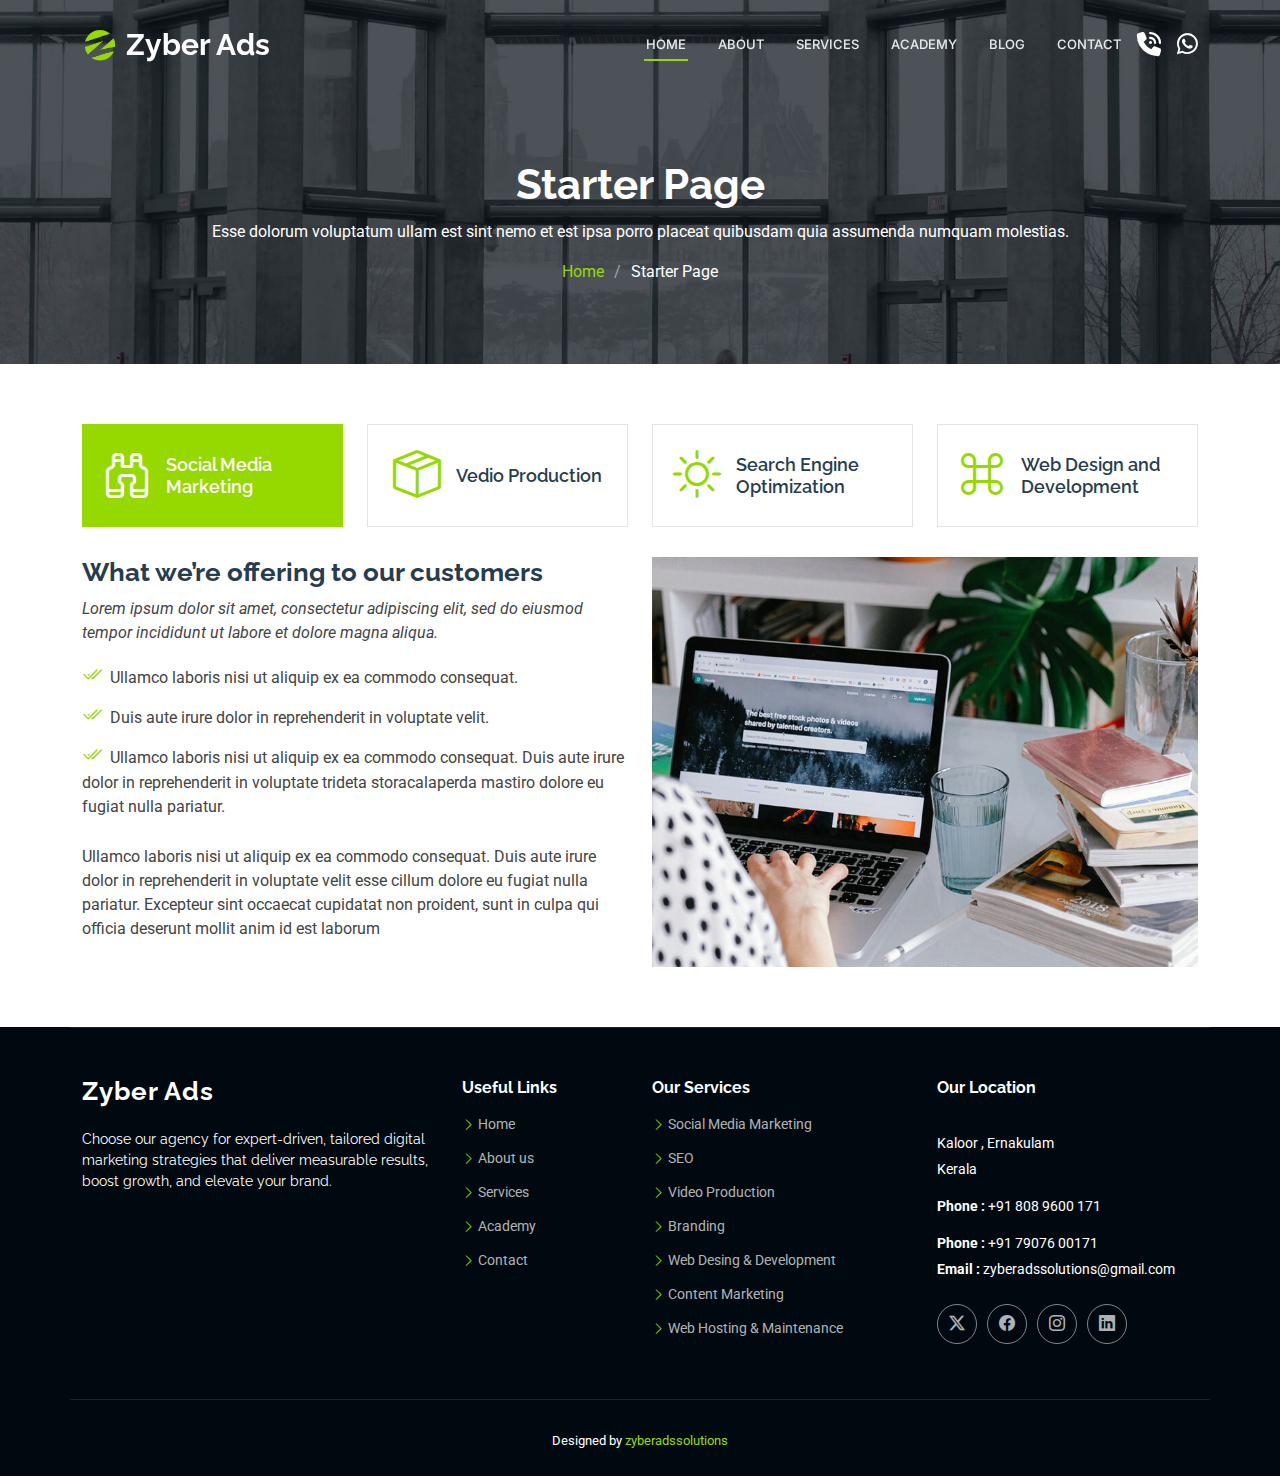
<file: academy.html>
<!DOCTYPE html>
<html lang="en">

<head>
  <meta charset="utf-8">
  <meta content="width=device-width, initial-scale=1.0" name="viewport">
  <title>zyber ads solution || The best digital marketing agency</title>
  <meta name="description" content="">
  <meta name="keywords" content="">

  <!-- Favicons -->
  <link href="assets/img/favicon.png" rel="icon">
  <link href="assets/img/apple-touch-icon.png" rel="apple-touch-icon">

  <!-- Fonts -->
  <link href="https://fonts.googleapis.com" rel="preconnect">
  <link href="https://fonts.gstatic.com" rel="preconnect" crossorigin>
  <link href="https://fonts.googleapis.com/css2?family=Roboto:ital,wght@0,100;0,300;0,400;0,500;0,700;0,900;1,100;1,300;1,400;1,500;1,700;1,900&family=Raleway:ital,wght@0,100;0,200;0,300;0,400;0,500;0,600;0,700;0,800;0,900;1,100;1,200;1,300;1,400;1,500;1,600;1,700;1,800;1,900&family=Inter:wght@100;200;300;400;500;600;700;800;900&display=swap" rel="stylesheet">

  <!-- Vendor CSS Files -->
  <link href="assets/vendor/bootstrap/css/bootstrap.min.css" rel="stylesheet">
  <link href="assets/vendor/bootstrap-icons/bootstrap-icons.css" rel="stylesheet">
  <link href="assets/vendor/aos/aos.css" rel="stylesheet">
  <link href="assets/vendor/glightbox/css/glightbox.min.css" rel="stylesheet">
  <link href="assets/vendor/swiper/swiper-bundle.min.css" rel="stylesheet">
  <!-- moble whatsup icon  -->
  <link href="https://cdnjs.cloudflare.com/ajax/libs/font-awesome/6.5.0/css/all.min.css" rel="stylesheet">

  <!-- Main CSS File -->
  <link href="assets/css/main.css" rel="stylesheet"> 
</head>

<body class="starter-page-page">

  <header id="header" class="header d-flex align-items-center fixed-top">
    <div class="container-fluid container-xl position-relative d-flex align-items-center">

      <a href="index.html" class="logo d-flex align-items-center me-auto">
        <!-- Uncomment the line below if you also wish to use an image logo -->
        <img src="assets/img/logo.png" alt="">
        <h1 class="sitename">Zyber Ads</h1>
      </a>
      <nav id="navmenu" class="navmenu">
        <ul>
          <li><a href="index.html" class="active">Home</a></li>
          <li><a href="about.html">About</a></li>
          <li><a href="services.html">Services</a></li>
          <li><a href="academy.html">Academy</a></li>
          <li><a href="blog.html">Blog</a></li>
          <li><a href="contact.html">Contact</a></li>

<!-- Call and WhatsApp Icons - visible in mobile nav only with background -->
<li class="d-xl-none mt-3 d-flex gap-3 justify-content-center">
  <a href="tel:+0123456789" title="Call Us" class="btn btn-primary d-inline-flex align-items-center justify-content-center">
    <i class="fa-solid fa-phone-volume text-white fs-5"></i>
  </a>
  <a href="https://wa.me/9123456789" target="_blank" title="Chat on WhatsApp" class="btn btn-success d-inline-flex align-items-center justify-content-center">
    <i class="fa-brands fa-whatsapp text-white fs-5"></i>
  </a>
</li>
</ul>
<i class="mobile-nav-toggle d-xl-none bi bi-list"></i>
</nav>

<!-- Desktop View Icons - no background -->
<div class="d-none d-xl-flex gap-3">
  <a href="tel:+0123456789" title="Call Us" class="text-white fs-4">
    <i class="fa-solid fa-phone-volume"></i>
  </a>
  <a href="https://wa.me/9123456789" target="_blank" title="Chat on WhatsApp" class="text-white fs-4">
    <i class="fa-brands fa-whatsapp"></i>
  </a>
</div>
        
    </div>
  </header>

  <main class="main">

    <!-- Page Title -->
    <div class="page-title dark-background" data-aos="fade" style="background-image: url(assets/img/page-title-bg.webp);">
      <div class="container position-relative">
        <h1>Starter Page</h1>
        <p>Esse dolorum voluptatum ullam est sint nemo et est ipsa porro placeat quibusdam quia assumenda numquam molestias.</p>
        <nav class="breadcrumbs">
          <ol>
            <li><a href="index.html">Home</a></li>
            <li class="current">Starter Page</li>
          </ol>
        </nav>
      </div>
    </div><!-- End Page Title -->

    <!-- Starter Section Section -->
    <section id="features" class="features section">

        <div class="container">
  
          <ul class="nav nav-tabs row  d-flex" data-aos="fade-up" data-aos-delay="100">
            <li class="nav-item col-3">
              <a class="nav-link active show" data-bs-toggle="tab" data-bs-target="#features-tab-1">
                <i class="bi bi-binoculars"></i>
                <h4 class="d-none d-lg-block">Social Media Marketing</h4>
              </a>
            </li>
            <li class="nav-item col-3">
              <a class="nav-link" data-bs-toggle="tab" data-bs-target="#features-tab-2">
                <i class="bi bi-box-seam"></i>
                <h4 class="d-none d-lg-block">Vedio Production</h4>
              </a>
            </li>
            <li class="nav-item col-3">
              <a class="nav-link" data-bs-toggle="tab" data-bs-target="#features-tab-3">
                <i class="bi bi-brightness-high"></i>
                <h4 class="d-none d-lg-block">Search Engine Optimization</h4>
              </a>
            </li>
            <li class="nav-item col-3">
              <a class="nav-link" data-bs-toggle="tab" data-bs-target="#features-tab-4">
                <i class="bi bi-command"></i>
                <h4 class="d-none d-lg-block">Web Design and Development</h4>
              </a>
            </li>
          </ul><!-- End Tab Nav -->
  
          <div class="tab-content" data-aos="fade-up" data-aos-delay="200">
  
            <div class="tab-pane fade active show" id="features-tab-1">
              <div class="row">
                <div class="col-lg-6 order-2 order-lg-1 mt-3 mt-lg-0">
                  <h3>What we’re offering to our customers</h3>
                  <p class="fst-italic">
                    Lorem ipsum dolor sit amet, consectetur adipiscing elit, sed do eiusmod tempor incididunt ut labore et dolore
                    magna aliqua.
                  </p>
                  <ul>
                    <li><i class="bi bi-check2-all"></i>
                      <spab>Ullamco laboris nisi ut aliquip ex ea commodo consequat.</spab>
                    </li>
                    <li><i class="bi bi-check2-all"></i> <span>Duis aute irure dolor in reprehenderit in voluptate velit</span>.</li>
                    <li><i class="bi bi-check2-all"></i> <span>Ullamco laboris nisi ut aliquip ex ea commodo consequat. Duis aute irure dolor in reprehenderit in voluptate trideta storacalaperda mastiro dolore eu fugiat nulla pariatur.</span></li>
                  </ul>
                  <p>
                    Ullamco laboris nisi ut aliquip ex ea commodo consequat. Duis aute irure dolor in reprehenderit in voluptate
                    velit esse cillum dolore eu fugiat nulla pariatur. Excepteur sint occaecat cupidatat non proident, sunt in
                    culpa qui officia deserunt mollit anim id est laborum
                  </p>
                </div>
                <div class="col-lg-6 order-1 order-lg-2 text-center">
                  <img src="assets/img/working-1.jpg" alt="" class="img-fluid">
                </div>
              </div>
            </div><!-- End Tab Content Item -->
  
            <div class="tab-pane fade" id="features-tab-2">
              <div class="row">
                <div class="col-lg-6 order-2 order-lg-1 mt-3 mt-lg-0">
                  <h3>What we’re offering to our customers</h3>
                  <p>
                    Ullamco laboris nisi ut aliquip ex ea commodo consequat. Duis aute irure dolor in reprehenderit in voluptate
                    velit esse cillum dolore eu fugiat nulla pariatur. Excepteur sint occaecat cupidatat non proident, sunt in
                    culpa qui officia deserunt mollit anim id est laborum
                  </p>
                  <p class="fst-italic">
                    Lorem ipsum dolor sit amet, consectetur adipiscing elit, sed do eiusmod tempor incididunt ut labore et dolore
                    magna aliqua.
                  </p>
                  <ul>
                    <li><i class="bi bi-check2-all"></i> <span>Ullamco laboris nisi ut aliquip ex ea commodo consequat.</span></li>
                    <li><i class="bi bi-check2-all"></i> <span>Duis aute irure dolor in reprehenderit in voluptate velit.</span></li>
                    <li><i class="bi bi-check2-all"></i> <span>Provident mollitia neque rerum asperiores dolores quos qui a. Ipsum neque dolor voluptate nisi sed.</span></li>
                    <li><i class="bi bi-check2-all"></i> <span>Ullamco laboris nisi ut aliquip ex ea commodo consequat. Duis aute irure dolor in reprehenderit in voluptate trideta storacalaperda mastiro dolore eu fugiat nulla pariatur.</span></li>
                  </ul>
                </div>
                <div class="col-lg-6 order-1 order-lg-2 text-center">
                  <img src="assets/img/working-2.jpg" alt="" class="img-fluid">
                </div>
              </div>
            </div><!-- End Tab Content Item -->
  
            <div class="tab-pane fade" id="features-tab-3">
              <div class="row">
                <div class="col-lg-6 order-2 order-lg-1 mt-3 mt-lg-0">
                  <h3>What we’re offering to our customers</h3>
                  <p>
                    Ullamco laboris nisi ut aliquip ex ea commodo consequat. Duis aute irure dolor in reprehenderit in voluptate
                    velit esse cillum dolore eu fugiat nulla pariatur. Excepteur sint occaecat cupidatat non proident, sunt in
                    culpa qui officia deserunt mollit anim id est laborum
                  </p>
                  <ul>
                    <li><i class="bi bi-check2-all"></i> <span>Ullamco laboris nisi ut aliquip ex ea commodo consequat.</span></li>
                    <li><i class="bi bi-check2-all"></i> <span>Duis aute irure dolor in reprehenderit in voluptate velit.</span></li>
                    <li><i class="bi bi-check2-all"></i> <span>Provident mollitia neque rerum asperiores dolores quos qui a. Ipsum neque dolor voluptate nisi sed.</span></li>
                  </ul>
                  <p class="fst-italic">
                    Lorem ipsum dolor sit amet, consectetur adipiscing elit, sed do eiusmod tempor incididunt ut labore et dolore
                    magna aliqua.
                  </p>
                </div>
                <div class="col-lg-6 order-1 order-lg-2 text-center">
                  <img src="assets/img/working-3.jpg" alt="" class="img-fluid">
                </div>
              </div>
            </div><!-- End Tab Content Item -->
  
            <div class="tab-pane fade" id="features-tab-4">
              <div class="row">
                <div class="col-lg-6 order-2 order-lg-1 mt-3 mt-lg-0">
                  <h3>What we’re offering to our customers</h3>
                  <p>
                    Ullamco laboris nisi ut aliquip ex ea commodo consequat. Duis aute irure dolor in reprehenderit in voluptate
                    velit esse cillum dolore eu fugiat nulla pariatur. Excepteur sint occaecat cupidatat non proident, sunt in
                    culpa qui officia deserunt mollit anim id est laborum
                  </p>
                  <p class="fst-italic">
                    Lorem ipsum dolor sit amet, consectetur adipiscing elit, sed do eiusmod tempor incididunt ut labore et dolore
                    magna aliqua.
                  </p>
                  <ul>
                    <li><i class="bi bi-check2-all"></i> <span>Ullamco laboris nisi ut aliquip ex ea commodo consequat.</span></li>
                    <li><i class="bi bi-check2-all"></i> <span>Duis aute irure dolor in reprehenderit in voluptate velit.</span></li>
                    <li><i class="bi bi-check2-all"></i> <span>Ullamco laboris nisi ut aliquip ex ea commodo consequat. Duis aute irure dolor in reprehenderit in voluptate trideta storacalaperda mastiro dolore eu fugiat nulla pariatur.</span></li>
                  </ul>
                </div>
                <div class="col-lg-6 order-1 order-lg-2 text-center">
                  <img src="assets/img/working-4.jpg" alt="" class="img-fluid">
                </div>
              </div>
            </div><!-- End Tab Content Item -->
  
          </div>
  
        </div>
  
      </section>
    <!-- /Starter Section Section -->

  </main>

  <footer id="footer" class="footer dark-background">

    <div class="container footer-top">
      <div class="row gy-4">
        <div class="col-lg-4 col-md-6 footer-about">
          <a href="index.html" class="logo d-flex align-items-center">
            <span class="sitename">Zyber Ads</span>
          </a>
          <p>Choose our agency for expert-driven, tailored digital marketing strategies that deliver measurable results, boost growth, and elevate your brand.</p>
         
        </div>

        <div class="col-lg-2 col-md-3 footer-links">
          <h4>Useful Links</h4>
          <ul>
            <li><i class="bi bi-chevron-right"></i> <a href="index.html">Home</a></li>
            <li><i class="bi bi-chevron-right"></i> <a href="about.html">About us</a></li>
            <li><i class="bi bi-chevron-right"></i> <a href="services.html">Services</a></li>
            <li><i class="bi bi-chevron-right"></i> <a href="academy.html">Academy</a></li>
            <li><i class="bi bi-chevron-right"></i> <a href="contact.html">Contact</a></li>
          </ul>
        </div>

        <div class="col-lg-3 col-md-12 footer-links">
          <h4>Our Services</h4>
          <ul>
            <li><i class="bi bi-chevron-right"></i> <a href="#">Social Media Marketing</a></li>
            <li><i class="bi bi-chevron-right"></i> <a href="#">SEO</a></li>
            <li><i class="bi bi-chevron-right"></i> <a href="#">Video Production</a></li>
            <li><i class="bi bi-chevron-right"></i> <a href="#">Branding</a></li>
            <li><i class="bi bi-chevron-right"></i> <a href="#">Web Desing & Development</a></li>
            <li><i class="bi bi-chevron-right"></i> <a href="#">Content Marketing</a></li>
            <li><i class="bi bi-chevron-right"></i> <a href="#">Web Hosting & Maintenance</a></li>

          </ul>
        </div>

        <div class="col-lg-3 col-md-3 footer-newsletter">
          <h4>Our Location</h4>
          <div class="footer-contact pt-3">
            <p>Kaloor ,  Ernakulam    
              </p>
            <p>Kerala</p>
            <p class="mt-3"><strong>Phone : </strong> <span>+91 808 9600 171</span></p>
            <p class="mt-3"><strong>Phone : </strong> <span>+91 79076 00171</span></p>
            <p><strong>Email : </strong> <span>zyberadssolutions@gmail.com</span></p>
          </div>
          <div class="social-links d-flex mt-4">
            <a href=""><i class="bi bi-twitter-x"></i></a>
            <a href=""><i class="bi bi-facebook"></i></a>
            <a href=""><i class="bi bi-instagram"></i></a>
            <a href=""><i class="bi bi-linkedin"></i></a>
          </div>
        </div>

      </div>
    </div>

    <div class="container copyright text-center mt-4">
      <!-- <p>© <span>Copyright</span> <strong class="px-1 sitename">Dewi</strong> <span>All Rights Reserved</span></p> -->
      <div class="credits">
        
        Designed by <a href="#">zyberadssolutions</a>
      </div>
    </div>

  </footer>

  <!-- Scroll Top -->
  <a href="#" id="scroll-top" class="scroll-top d-flex align-items-center justify-content-center"><i class="bi bi-arrow-up-short"></i></a>

  <!-- Preloader -->
  <div id="preloader"></div>

  <!-- Vendor JS Files -->
  <script src="assets/vendor/bootstrap/js/bootstrap.bundle.min.js"></script>
  <script src="assets/vendor/php-email-form/validate.js"></script>
  <script src="assets/vendor/aos/aos.js"></script>
  <script src="assets/vendor/glightbox/js/glightbox.min.js"></script>
  <script src="assets/vendor/purecounter/purecounter_vanilla.js"></script>
  <script src="assets/vendor/swiper/swiper-bundle.min.js"></script>
  <script src="assets/vendor/imagesloaded/imagesloaded.pkgd.min.js"></script>
  <script src="assets/vendor/isotope-layout/isotope.pkgd.min.js"></script>

  <!-- Main JS File -->
  <script src="assets/js/main.js"></script>

</body>

</html>
</file>
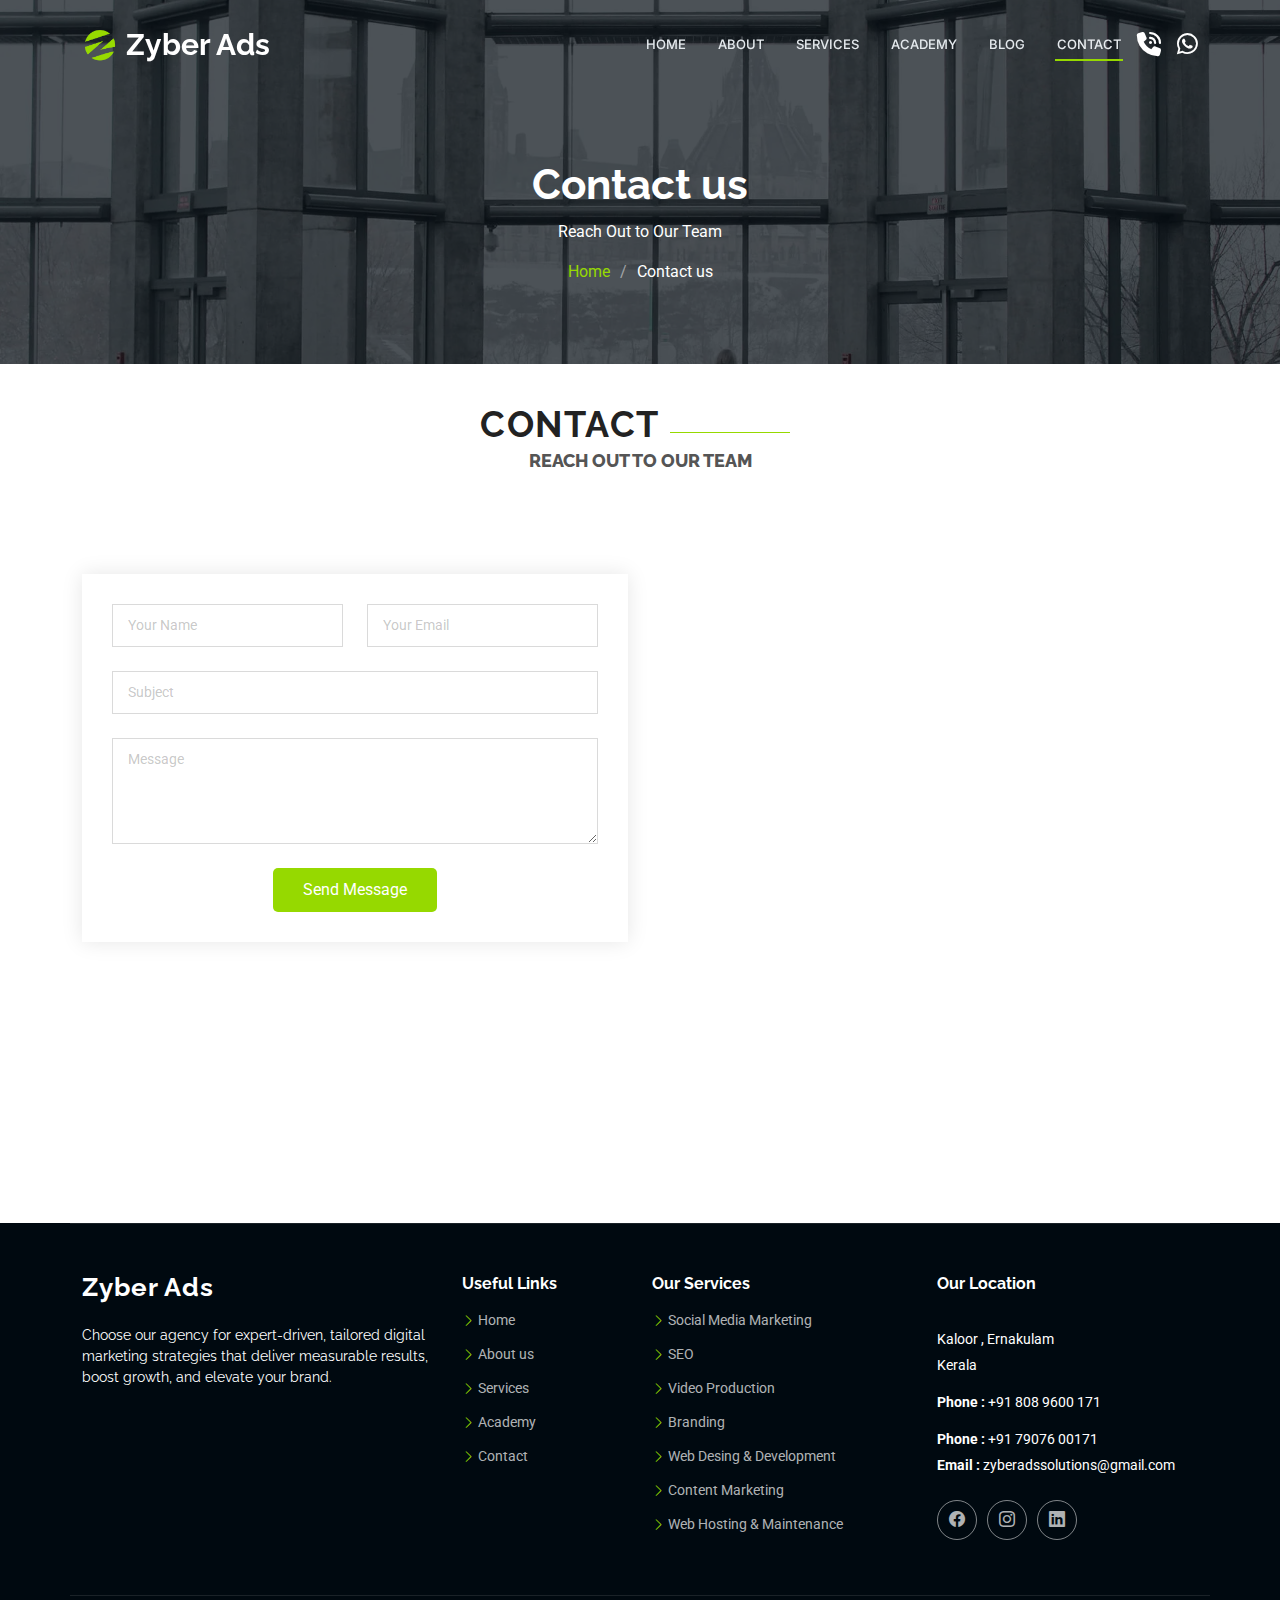
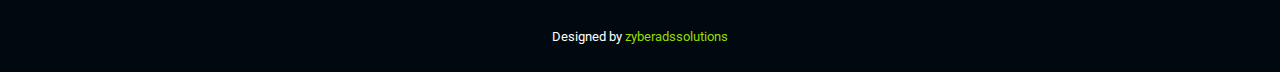
<file: contact.html>
<!DOCTYPE html>
<html lang="en">

<head>
  <meta charset="utf-8">
  <meta content="width=device-width, initial-scale=1.0" name="viewport">
  <title>zyber ads solution || The best digital marketing agency</title>
  <meta name="description" content="">
  <meta name="keywords" content="">

  <!-- Favicons -->
  <link href="assets/img/logofavblack.png" rel="icon">
  <link href="assets/img/logofavblack.png" rel="apple-touch-icon">

  <!-- Fonts -->
  <link href="https://fonts.googleapis.com" rel="preconnect">
  <link href="https://fonts.gstatic.com" rel="preconnect" crossorigin>
  <link href="https://fonts.googleapis.com/css2?family=Roboto:ital,wght@0,100;0,300;0,400;0,500;0,700;0,900;1,100;1,300;1,400;1,500;1,700;1,900&family=Raleway:ital,wght@0,100;0,200;0,300;0,400;0,500;0,600;0,700;0,800;0,900;1,100;1,200;1,300;1,400;1,500;1,600;1,700;1,800;1,900&family=Inter:wght@100;200;300;400;500;600;700;800;900&display=swap" rel="stylesheet">

  <!-- Vendor CSS Files -->
  <link href="assets/vendor/bootstrap/css/bootstrap.min.css" rel="stylesheet">
  <link href="assets/vendor/bootstrap-icons/bootstrap-icons.css" rel="stylesheet">
  <link href="assets/vendor/aos/aos.css" rel="stylesheet">
  <link href="assets/vendor/glightbox/css/glightbox.min.css" rel="stylesheet">
  <link href="assets/vendor/swiper/swiper-bundle.min.css" rel="stylesheet">
  <!-- moble whatsup icon  -->
  <link href="https://cdnjs.cloudflare.com/ajax/libs/font-awesome/6.5.0/css/all.min.css" rel="stylesheet">

  <!-- Main CSS File -->
  <link href="assets/css/main.css" rel="stylesheet"> 
</head>

<body class="starter-page-page">

  <header id="header" class="header d-flex align-items-center fixed-top">
    <div class="container-fluid container-xl position-relative d-flex align-items-center">

      <a href="index.html" class="logo d-flex align-items-center me-auto">
        <!-- Uncomment the line below if you also wish to use an image logo -->
        <img src="assets/img/logo.png" alt="">
        <h1 class="sitename">Zyber Ads</h1>
      </a>
      <nav id="navmenu" class="navmenu">
        <ul>
          <li><a href="index.html" >Home</a></li>
          <li><a href="about.html" >About</a></li>
          <li><a href="services.html">Services</a></li>
          <li><a href="academy.html">Academy</a></li>
          <li><a href="blog.html">Blog</a></li>
          <li><a href="contact.html" class="active">Contact</a></li>

<!-- Call and WhatsApp Icons - visible in mobile nav only with background -->
<li class="d-xl-none mt-3 d-flex gap-3 justify-content-center">
  <a href="tel:+0123456789" title="Call Us" class="btn btn-primary d-inline-flex align-items-center justify-content-center">
    <i class="fa-solid fa-phone-volume text-white fs-5"></i>
  </a>
  <a href="https://wa.me/9123456789" target="_blank" title="Chat on WhatsApp" class="btn btn-success d-inline-flex align-items-center justify-content-center">
    <i class="fa-brands fa-whatsapp text-white fs-5"></i>
  </a>
</li>
</ul>
<i class="mobile-nav-toggle d-xl-none bi bi-list"></i>
</nav>

<!-- Desktop View Icons - no background -->
<div class="d-none d-xl-flex gap-3">
  <a href="tel:+0123456789" title="Call Us" class="text-white fs-4">
    <i class="fa-solid fa-phone-volume"></i>
  </a>
  <a href="https://wa.me/9123456789" target="_blank" title="Chat on WhatsApp" class="text-white fs-4">
    <i class="fa-brands fa-whatsapp"></i>
  </a>
</div>
        
    </div>
  </header>

  <main class="main">

    <!-- Page Title -->
    <div class="page-title dark-background" data-aos="fade" style="background-image: url(assets/img/page-title-bg.webp);">
      <div class="container position-relative">
        <h1>Contact us</h1>
        <p>Reach Out to Our Team</p>
        <nav class="breadcrumbs">
          <ol>
            <li><a href="index.html">Home</a></li>
            <li class="current">Contact us</li>
          </ol>
        </nav>
      </div>
    </div><!-- End Page Title -->

    <!-- Starter Section Section -->
     <section id="contact" class="contact section">

  <!-- Section Title -->
  <div class="container section-title" data-aos="fade-up">
    <h2>Contact</h2>
    <p>Reach Out to Our Team</p>
  </div>

  <div class="container" data-aos="fade-up" data-aos-delay="100">

    <!-- First Row: Contact Form & Map -->
    <div class="row gy-4 mb-4">

      <!-- Contact Form -->
      <div class="col-lg-6">
        <form   method="post" class="php-email-form" data-aos="fade-up" data-aos-delay="200">
          <div class="row gy-4">
            <div class="col-md-6">
              <input type="text" name="name" class="form-control" placeholder="Your Name" required>
            </div>
            <div class="col-md-6">
              <input type="email" name="email" class="form-control" placeholder="Your Email" required>
            </div>
            <div class="col-md-12">
              <input type="text" name="subject" class="form-control" placeholder="Subject" required>
            </div>
            <div class="col-md-12">
              <textarea name="message" rows="4" class="form-control" placeholder="Message" required></textarea>
            </div>
            <div class="col-md-12 text-center">
              <div class="loading">Loading</div>
              <div class="error-message"></div>
              <div class="sent-message">Your message has been sent. Thank you!</div>
              <button type="submit" class="btn btn-primary">Send Message</button>
            </div>
          </div>
        </form>
      </div>

      <!-- Map -->
      <div class="col-lg-6" data-aos="fade-up" data-aos-delay="300">
        <div class="map-responsive-alt">
          <iframe src="https://www.google.com/maps?q=Kaloor,%20Ernakulam,%20Kerala&output=embed" frameborder="0" allowfullscreen></iframe>
        </div>
      </div>

    </div>

    <!-- Second Row: Address, Call, Email -->
    <div class="row gy-4 text-center" data-aos="fade-up" data-aos-delay="400">

      <div class="col-lg-4">
                <div class="info-item d-flex flex-column justify-content-center align-items-center" data-aos="fade-up" data-aos-delay="200">
                  <i class="bi bi-geo-alt"></i>
                  <h3>Address</h3>
                  <p>Kaloor, Ernakulam Kerala</p>
                </div>
              </div>

      <div class="col-md-4">
                <div class="info-item d-flex flex-column justify-content-center align-items-center" data-aos="fade-up" data-aos-delay="300">
                  <i class="bi bi-telephone"></i>
                  <h3>Call Us</h3>
                  <p>+91 8089 6001-71 <br>+91 7907 6001-71</p>
                </div>
              </div>

       <div class="col-md-4">
                <div class="info-item d-flex flex-column justify-content-center align-items-center" data-aos="fade-up" data-aos-delay="400">
                  <i class="bi bi-envelope"></i>
                  <h3>Email Us</h3>
                  <p>zyberadssolutions@gmail.com</p><br>
                </div>
              </div>

    </div>

  </div>
</section>

      
  </main>

  <footer id="footer" class="footer dark-background">

    <div class="container footer-top">
      <div class="row gy-4">
        <div class="col-lg-4 col-md-6 footer-about">
          <a href="index.html" class="logo d-flex align-items-center">
            <span class="sitename">Zyber Ads</span>
          </a>
          <p>Choose our agency for expert-driven, tailored digital marketing strategies that deliver measurable results, boost growth, and elevate your brand.</p>
         
        </div>

        <div class="col-lg-2 col-md-3 footer-links">
          <h4>Useful Links</h4>
          <ul>
            <li><i class="bi bi-chevron-right"></i> <a href="index.html">Home</a></li>
            <li><i class="bi bi-chevron-right"></i> <a href="about.html">About us</a></li>
            <li><i class="bi bi-chevron-right"></i> <a href="services.html">Services</a></li>
            <li><i class="bi bi-chevron-right"></i> <a href="academy.html">Academy</a></li>
            <li><i class="bi bi-chevron-right"></i> <a href="contact.html">Contact</a></li>
          </ul>
        </div>

        <div class="col-lg-3 col-md-12 footer-links">
          <h4>Our Services</h4>
          <ul>
            <li><i class="bi bi-chevron-right"></i> <a href="#">Social Media Marketing</a></li>
            <li><i class="bi bi-chevron-right"></i> <a href="#">SEO</a></li>
            <li><i class="bi bi-chevron-right"></i> <a href="#">Video Production</a></li>
            <li><i class="bi bi-chevron-right"></i> <a href="#">Branding</a></li>
            <li><i class="bi bi-chevron-right"></i> <a href="#">Web Desing & Development</a></li>
            <li><i class="bi bi-chevron-right"></i> <a href="#">Content Marketing</a></li>
            <li><i class="bi bi-chevron-right"></i> <a href="#">Web Hosting & Maintenance</a></li>

          </ul>
        </div>

        <div class="col-lg-3 col-md-3 footer-newsletter">
          <h4>Our Location</h4>
          <div class="footer-contact pt-3">
            <p>Kaloor ,  Ernakulam    
              </p>
            <p>Kerala</p>
            <p class="mt-3"><strong>Phone : </strong> <span>+91 808 9600 171</span></p>
            <p class="mt-3"><strong>Phone : </strong> <span>+91 79076 00171</span></p>
            <p><strong>Email : </strong> <span>zyberadssolutions@gmail.com</span></p>
          </div>
          <div class="social-links d-flex mt-4">
            <a href="https://www.facebook.com/share/12HhQasNQDM/"><i class="bi bi-facebook"></i></a>
            <a href="https://www.instagram.com/zyberads?igsh=NHppb3YwbHV5MmJr"><i class="bi bi-instagram"></i></a>
            <a href=""><i class="bi bi-linkedin"></i></a>
          </div>
        </div>

      </div>
    </div>

    <div class="container copyright text-center mt-4">
      <!-- <p>© <span>Copyright</span> <strong class="px-1 sitename">Dewi</strong> <span>All Rights Reserved</span></p> -->
      <div class="credits">
        
        Designed by <a href="#">zyberadssolutions</a>
      </div>
    </div>

  </footer>

  <!-- Scroll Top -->
  <a href="#" id="scroll-top" class="scroll-top d-flex align-items-center justify-content-center"><i class="bi bi-arrow-up-short"></i></a>

  <!-- Preloader -->
  <div id="preloader"></div>

  <!-- Vendor JS Files -->
  <script src="assets/vendor/bootstrap/js/bootstrap.bundle.min.js"></script>
  <script src="assets/vendor/php-email-form/validate.js"></script>
  <script src="assets/vendor/aos/aos.js"></script>
  <script src="assets/vendor/glightbox/js/glightbox.min.js"></script>
  <script src="assets/vendor/purecounter/purecounter_vanilla.js"></script>
  <script src="assets/vendor/swiper/swiper-bundle.min.js"></script>
  <script src="assets/vendor/imagesloaded/imagesloaded.pkgd.min.js"></script>
  <script src="assets/vendor/isotope-layout/isotope.pkgd.min.js"></script>

  <!-- Main JS File -->
  <script src="assets/js/main.js"></script>



  <script>
document.getElementById("contact-form").addEventListener("submit", function(e) {
  e.preventDefault();
  
  const form = e.target;
  const data = {
    name: form.name.value,
    email: form.email.value,
    subject: form.subject.value,
    message: form.message.value
  };

  document.querySelector(".loading").style.display = "block";
  
  fetch("https://script.google.com/macros/s/AKfycbz6aAmQgnq0qg8R1KPbU72MG-S5B3N2MtXLxAJujsCMX_lr_ZWx68joYFYohtlOfBMHfw/exec", {
    method: "POST",
    body: JSON.stringify(data),
    headers: {
      "Content-Type": "application/json"
    }
  })
  .then(res => res.json())
  .then(response => {
    document.querySelector(".loading").style.display = "none";
    if (response.success) {
      document.querySelector(".sent-message").style.display = "block";
      form.reset();
    } else {
      document.querySelector(".error-message").textContent = "Something went wrong. Please try again.";
      document.querySelector(".error-message").style.display = "block";
    }
  })
  .catch(error => {
    document.querySelector(".loading").style.display = "none";
    document.querySelector(".error-message").textContent = error;
    document.querySelector(".error-message").style.display = "block";
  });
});
</script>

</body>

</html>
</file>
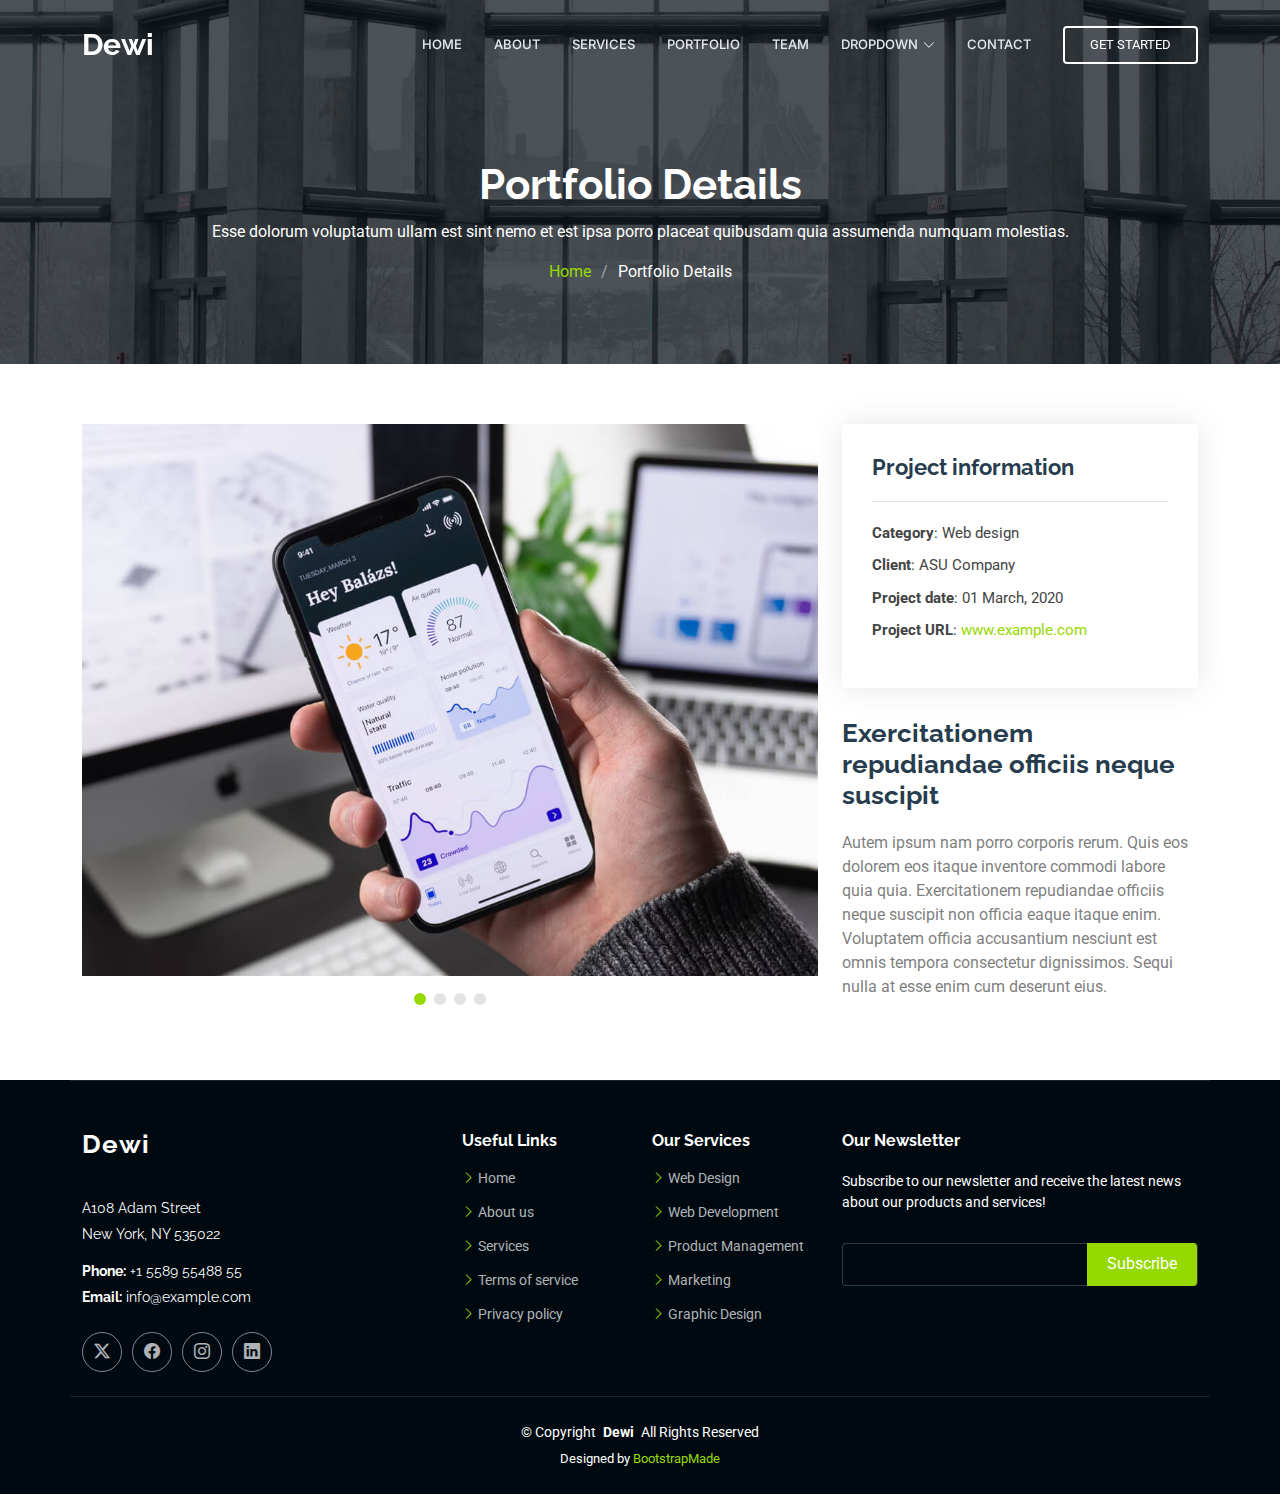
<file: portfolio-details.html>
<!DOCTYPE html>
<html lang="en">

<head>
  <meta charset="utf-8">
  <meta content="width=device-width, initial-scale=1.0" name="viewport">
  <title>Portfolio Details - Dewi Bootstrap Template</title>
  <meta name="description" content="">
  <meta name="keywords" content="">

  <!-- Favicons -->
  <link href="assets/img/favicon.png" rel="icon">
  <link href="assets/img/apple-touch-icon.png" rel="apple-touch-icon">

  <!-- Fonts -->
  <link href="https://fonts.googleapis.com" rel="preconnect">
  <link href="https://fonts.gstatic.com" rel="preconnect" crossorigin>
  <link href="https://fonts.googleapis.com/css2?family=Roboto:ital,wght@0,100;0,300;0,400;0,500;0,700;0,900;1,100;1,300;1,400;1,500;1,700;1,900&family=Raleway:ital,wght@0,100;0,200;0,300;0,400;0,500;0,600;0,700;0,800;0,900;1,100;1,200;1,300;1,400;1,500;1,600;1,700;1,800;1,900&family=Inter:wght@100;200;300;400;500;600;700;800;900&display=swap" rel="stylesheet">

  <!-- Vendor CSS Files -->
  <link href="assets/vendor/bootstrap/css/bootstrap.min.css" rel="stylesheet">
  <link href="assets/vendor/bootstrap-icons/bootstrap-icons.css" rel="stylesheet">
  <link href="assets/vendor/aos/aos.css" rel="stylesheet">
  <link href="assets/vendor/glightbox/css/glightbox.min.css" rel="stylesheet">
  <link href="assets/vendor/swiper/swiper-bundle.min.css" rel="stylesheet">

  <!-- Main CSS File -->
  <link href="assets/css/main.css" rel="stylesheet">

  <!-- =======================================================
  * Template Name: Dewi
  * Template URL: https://bootstrapmade.com/dewi-free-multi-purpose-html-template/
  * Updated: Aug 07 2024 with Bootstrap v5.3.3
  * Author: BootstrapMade.com
  * License: https://bootstrapmade.com/license/
  ======================================================== -->
</head>

<body class="portfolio-details-page">

  <header id="header" class="header d-flex align-items-center fixed-top">
    <div class="container-fluid container-xl position-relative d-flex align-items-center">

      <a href="index.html" class="logo d-flex align-items-center me-auto">
        <!-- Uncomment the line below if you also wish to use an image logo -->
        <!-- <img src="assets/img/logo.png" alt=""> -->
        <h1 class="sitename">Dewi</h1>
      </a>

      <nav id="navmenu" class="navmenu">
        <ul>
          <li><a href="#hero">Home</a></li>
          <li><a href="#about">About</a></li>
          <li><a href="#services">Services</a></li>
          <li><a href="#portfolio">Portfolio</a></li>
          <li><a href="#team">Team</a></li>
          <li class="dropdown"><a href="#"><span>Dropdown</span> <i class="bi bi-chevron-down toggle-dropdown"></i></a>
            <ul>
              <li><a href="#">Dropdown 1</a></li>
              <li class="dropdown"><a href="#"><span>Deep Dropdown</span> <i class="bi bi-chevron-down toggle-dropdown"></i></a>
                <ul>
                  <li><a href="#">Deep Dropdown 1</a></li>
                  <li><a href="#">Deep Dropdown 2</a></li>
                  <li><a href="#">Deep Dropdown 3</a></li>
                  <li><a href="#">Deep Dropdown 4</a></li>
                  <li><a href="#">Deep Dropdown 5</a></li>
                </ul>
              </li>
              <li><a href="#">Dropdown 2</a></li>
              <li><a href="#">Dropdown 3</a></li>
              <li><a href="#">Dropdown 4</a></li>
            </ul>
          </li>
          <li><a href="#contact">Contact</a></li>
        </ul>
        <i class="mobile-nav-toggle d-xl-none bi bi-list"></i>
      </nav>

      <a class="cta-btn" href="index.html#about">Get Started</a>

    </div>
  </header>

  <main class="main">

    <!-- Page Title -->
    <div class="page-title dark-background" data-aos="fade" style="background-image: url(assets/img/page-title-bg.webp);">
      <div class="container position-relative">
        <h1>Portfolio Details</h1>
        <p>Esse dolorum voluptatum ullam est sint nemo et est ipsa porro placeat quibusdam quia assumenda numquam molestias.</p>
        <nav class="breadcrumbs">
          <ol>
            <li><a href="index.html">Home</a></li>
            <li class="current">Portfolio Details</li>
          </ol>
        </nav>
      </div>
    </div><!-- End Page Title -->

    <!-- Portfolio Details Section -->
    <section id="portfolio-details" class="portfolio-details section">

      <div class="container" data-aos="fade-up" data-aos-delay="100">

        <div class="row gy-4">

          <div class="col-lg-8">
            <div class="portfolio-details-slider swiper init-swiper">

              <script type="application/json" class="swiper-config">
                {
                  "loop": true,
                  "speed": 600,
                  "autoplay": {
                    "delay": 5000
                  },
                  "slidesPerView": "auto",
                  "pagination": {
                    "el": ".swiper-pagination",
                    "type": "bullets",
                    "clickable": true
                  }
                }
              </script>

              <div class="swiper-wrapper align-items-center">

                <div class="swiper-slide">
                  <img src="assets/img/portfolio/app-1.jpg" alt="">
                </div>

                <div class="swiper-slide">
                  <img src="assets/img/portfolio/product-1.jpg" alt="">
                </div>

                <div class="swiper-slide">
                  <img src="assets/img/portfolio/branding-1.jpg" alt="">
                </div>

                <div class="swiper-slide">
                  <img src="assets/img/portfolio/books-1.jpg" alt="">
                </div>

              </div>
              <div class="swiper-pagination"></div>
            </div>
          </div>

          <div class="col-lg-4">
            <div class="portfolio-info" data-aos="fade-up" data-aos-delay="200">
              <h3>Project information</h3>
              <ul>
                <li><strong>Category</strong>: Web design</li>
                <li><strong>Client</strong>: ASU Company</li>
                <li><strong>Project date</strong>: 01 March, 2020</li>
                <li><strong>Project URL</strong>: <a href="#">www.example.com</a></li>
              </ul>
            </div>
            <div class="portfolio-description" data-aos="fade-up" data-aos-delay="300">
              <h2>Exercitationem repudiandae officiis neque suscipit</h2>
              <p>
                Autem ipsum nam porro corporis rerum. Quis eos dolorem eos itaque inventore commodi labore quia quia. Exercitationem repudiandae officiis neque suscipit non officia eaque itaque enim. Voluptatem officia accusantium nesciunt est omnis tempora consectetur dignissimos. Sequi nulla at esse enim cum deserunt eius.
              </p>
            </div>
          </div>

        </div>

      </div>

    </section><!-- /Portfolio Details Section -->

  </main>

  <footer id="footer" class="footer dark-background">

    <div class="container footer-top">
      <div class="row gy-4">
        <div class="col-lg-4 col-md-6 footer-about">
          <a href="index.html" class="logo d-flex align-items-center">
            <span class="sitename">Dewi</span>
          </a>
          <div class="footer-contact pt-3">
            <p>A108 Adam Street</p>
            <p>New York, NY 535022</p>
            <p class="mt-3"><strong>Phone:</strong> <span>+1 5589 55488 55</span></p>
            <p><strong>Email:</strong> <span>info@example.com</span></p>
          </div>
          <div class="social-links d-flex mt-4">
            <a href=""><i class="bi bi-twitter-x"></i></a>
            <a href=""><i class="bi bi-facebook"></i></a>
            <a href=""><i class="bi bi-instagram"></i></a>
            <a href=""><i class="bi bi-linkedin"></i></a>
          </div>
        </div>

        <div class="col-lg-2 col-md-3 footer-links">
          <h4>Useful Links</h4>
          <ul>
            <li><i class="bi bi-chevron-right"></i> <a href="#">Home</a></li>
            <li><i class="bi bi-chevron-right"></i> <a href="#">About us</a></li>
            <li><i class="bi bi-chevron-right"></i> <a href="#">Services</a></li>
            <li><i class="bi bi-chevron-right"></i> <a href="#">Terms of service</a></li>
            <li><i class="bi bi-chevron-right"></i> <a href="#">Privacy policy</a></li>
          </ul>
        </div>

        <div class="col-lg-2 col-md-3 footer-links">
          <h4>Our Services</h4>
          <ul>
            <li><i class="bi bi-chevron-right"></i> <a href="#">Web Design</a></li>
            <li><i class="bi bi-chevron-right"></i> <a href="#">Web Development</a></li>
            <li><i class="bi bi-chevron-right"></i> <a href="#">Product Management</a></li>
            <li><i class="bi bi-chevron-right"></i> <a href="#">Marketing</a></li>
            <li><i class="bi bi-chevron-right"></i> <a href="#">Graphic Design</a></li>
          </ul>
        </div>

        <div class="col-lg-4 col-md-12 footer-newsletter">
          <h4>Our Newsletter</h4>
          <p>Subscribe to our newsletter and receive the latest news about our products and services!</p>
          <form action="forms/newsletter.php" method="post" class="php-email-form">
            <div class="newsletter-form"><input type="email" name="email"><input type="submit" value="Subscribe"></div>
            <div class="loading">Loading</div>
            <div class="error-message"></div>
            <div class="sent-message">Your subscription request has been sent. Thank you!</div>
          </form>
        </div>

      </div>
    </div>

    <div class="container copyright text-center mt-4">
      <p>© <span>Copyright</span> <strong class="px-1 sitename">Dewi</strong> <span>All Rights Reserved</span></p>
      <div class="credits">
        <!-- All the links in the footer should remain intact. -->
        <!-- You can delete the links only if you've purchased the pro version. -->
        <!-- Licensing information: https://bootstrapmade.com/license/ -->
        <!-- Purchase the pro version with working PHP/AJAX contact form: [buy-url] -->
        Designed by <a href="https://bootstrapmade.com/">BootstrapMade</a>
      </div>
    </div>

  </footer>

  <!-- Scroll Top -->
  <a href="#" id="scroll-top" class="scroll-top d-flex align-items-center justify-content-center"><i class="bi bi-arrow-up-short"></i></a>

  <!-- Preloader -->
  <div id="preloader"></div>

  <!-- Vendor JS Files -->
  <script src="assets/vendor/bootstrap/js/bootstrap.bundle.min.js"></script>
  <script src="assets/vendor/php-email-form/validate.js"></script>
  <script src="assets/vendor/aos/aos.js"></script>
  <script src="assets/vendor/glightbox/js/glightbox.min.js"></script>
  <script src="assets/vendor/purecounter/purecounter_vanilla.js"></script>
  <script src="assets/vendor/swiper/swiper-bundle.min.js"></script>
  <script src="assets/vendor/imagesloaded/imagesloaded.pkgd.min.js"></script>
  <script src="assets/vendor/isotope-layout/isotope.pkgd.min.js"></script>

  <!-- Main JS File -->
  <script src="assets/js/main.js"></script>

</body>

</html>
</file>
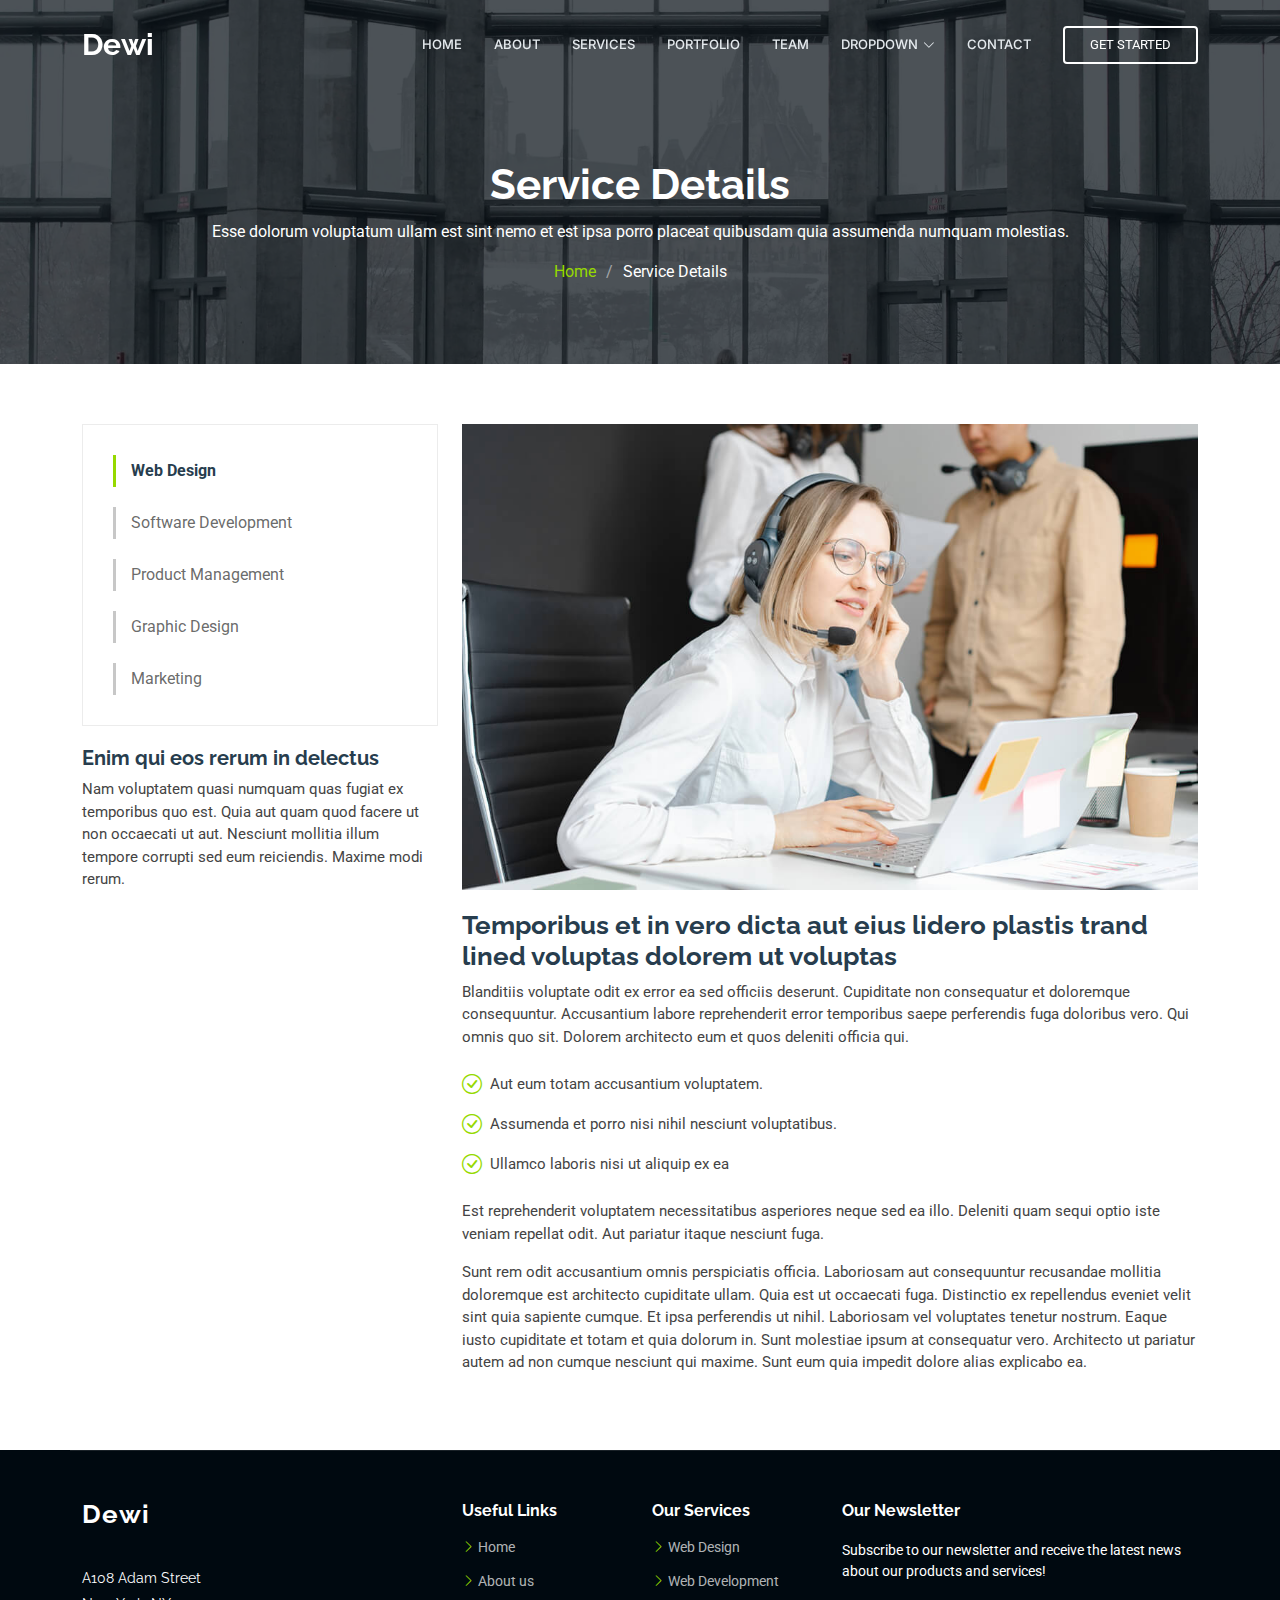
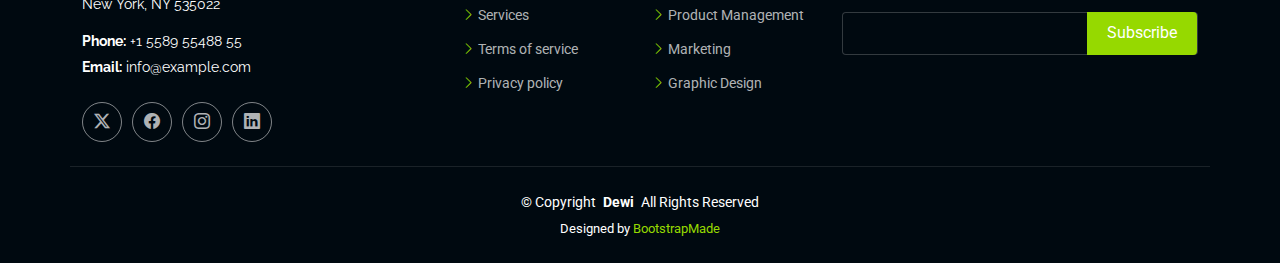
<file: service-details.html>
<!DOCTYPE html>
<html lang="en">

<head>
  <meta charset="utf-8">
  <meta content="width=device-width, initial-scale=1.0" name="viewport">
  <title>Service Details - Dewi Bootstrap Template</title>
  <meta name="description" content="">
  <meta name="keywords" content="">

  <!-- Favicons -->
  <link href="assets/img/favicon.png" rel="icon">
  <link href="assets/img/apple-touch-icon.png" rel="apple-touch-icon">

  <!-- Fonts -->
  <link href="https://fonts.googleapis.com" rel="preconnect">
  <link href="https://fonts.gstatic.com" rel="preconnect" crossorigin>
  <link href="https://fonts.googleapis.com/css2?family=Roboto:ital,wght@0,100;0,300;0,400;0,500;0,700;0,900;1,100;1,300;1,400;1,500;1,700;1,900&family=Raleway:ital,wght@0,100;0,200;0,300;0,400;0,500;0,600;0,700;0,800;0,900;1,100;1,200;1,300;1,400;1,500;1,600;1,700;1,800;1,900&family=Inter:wght@100;200;300;400;500;600;700;800;900&display=swap" rel="stylesheet">

  <!-- Vendor CSS Files -->
  <link href="assets/vendor/bootstrap/css/bootstrap.min.css" rel="stylesheet">
  <link href="assets/vendor/bootstrap-icons/bootstrap-icons.css" rel="stylesheet">
  <link href="assets/vendor/aos/aos.css" rel="stylesheet">
  <link href="assets/vendor/glightbox/css/glightbox.min.css" rel="stylesheet">
  <link href="assets/vendor/swiper/swiper-bundle.min.css" rel="stylesheet">

  <!-- Main CSS File -->
  <link href="assets/css/main.css" rel="stylesheet">

  <!-- =======================================================
  * Template Name: Dewi
  * Template URL: https://bootstrapmade.com/dewi-free-multi-purpose-html-template/
  * Updated: Aug 07 2024 with Bootstrap v5.3.3
  * Author: BootstrapMade.com
  * License: https://bootstrapmade.com/license/
  ======================================================== -->
</head>

<body class="service-details-page">

  <header id="header" class="header d-flex align-items-center fixed-top">
    <div class="container-fluid container-xl position-relative d-flex align-items-center">

      <a href="index.html" class="logo d-flex align-items-center me-auto">
        <!-- Uncomment the line below if you also wish to use an image logo -->
        <!-- <img src="assets/img/logo.png" alt=""> -->
        <h1 class="sitename">Dewi</h1>
      </a>

      <nav id="navmenu" class="navmenu">
        <ul>
          <li><a href="#hero">Home</a></li>
          <li><a href="#about">About</a></li>
          <li><a href="#services">Services</a></li>
          <li><a href="#portfolio">Portfolio</a></li>
          <li><a href="#team">Team</a></li>
          <li class="dropdown"><a href="#"><span>Dropdown</span> <i class="bi bi-chevron-down toggle-dropdown"></i></a>
            <ul>
              <li><a href="#">Dropdown 1</a></li>
              <li class="dropdown"><a href="#"><span>Deep Dropdown</span> <i class="bi bi-chevron-down toggle-dropdown"></i></a>
                <ul>
                  <li><a href="#">Deep Dropdown 1</a></li>
                  <li><a href="#">Deep Dropdown 2</a></li>
                  <li><a href="#">Deep Dropdown 3</a></li>
                  <li><a href="#">Deep Dropdown 4</a></li>
                  <li><a href="#">Deep Dropdown 5</a></li>
                </ul>
              </li>
              <li><a href="#">Dropdown 2</a></li>
              <li><a href="#">Dropdown 3</a></li>
              <li><a href="#">Dropdown 4</a></li>
            </ul>
          </li>
          <li><a href="#contact">Contact</a></li>
        </ul>
        <i class="mobile-nav-toggle d-xl-none bi bi-list"></i>
      </nav>

      <a class="cta-btn" href="index.html#about">Get Started</a>

    </div>
  </header>

  <main class="main">

    <!-- Page Title -->
    <div class="page-title dark-background" data-aos="fade" style="background-image: url(assets/img/page-title-bg.webp);">
      <div class="container position-relative">
        <h1>Service Details</h1>
        <p>Esse dolorum voluptatum ullam est sint nemo et est ipsa porro placeat quibusdam quia assumenda numquam molestias.</p>
        <nav class="breadcrumbs">
          <ol>
            <li><a href="index.html">Home</a></li>
            <li class="current">Service Details</li>
          </ol>
        </nav>
      </div>
    </div><!-- End Page Title -->

    <!-- Service Details Section -->
    <section id="service-details" class="service-details section">

      <div class="container">

        <div class="row gy-4">

          <div class="col-lg-4" data-aos="fade-up" data-aos-delay="100">
            <div class="services-list">
              <a href="#" class="active">Web Design</a>
              <a href="#">Software Development</a>
              <a href="#">Product Management</a>
              <a href="#">Graphic Design</a>
              <a href="#">Marketing</a>
            </div>

            <h4>Enim qui eos rerum in delectus</h4>
            <p>Nam voluptatem quasi numquam quas fugiat ex temporibus quo est. Quia aut quam quod facere ut non occaecati ut aut. Nesciunt mollitia illum tempore corrupti sed eum reiciendis. Maxime modi rerum.</p>
          </div>

          <div class="col-lg-8" data-aos="fade-up" data-aos-delay="200">
            <img src="assets/img/services.jpg" alt="" class="img-fluid services-img">
            <h3>Temporibus et in vero dicta aut eius lidero plastis trand lined voluptas dolorem ut voluptas</h3>
            <p>
              Blanditiis voluptate odit ex error ea sed officiis deserunt. Cupiditate non consequatur et doloremque consequuntur. Accusantium labore reprehenderit error temporibus saepe perferendis fuga doloribus vero. Qui omnis quo sit. Dolorem architecto eum et quos deleniti officia qui.
            </p>
            <ul>
              <li><i class="bi bi-check-circle"></i> <span>Aut eum totam accusantium voluptatem.</span></li>
              <li><i class="bi bi-check-circle"></i> <span>Assumenda et porro nisi nihil nesciunt voluptatibus.</span></li>
              <li><i class="bi bi-check-circle"></i> <span>Ullamco laboris nisi ut aliquip ex ea</span></li>
            </ul>
            <p>
              Est reprehenderit voluptatem necessitatibus asperiores neque sed ea illo. Deleniti quam sequi optio iste veniam repellat odit. Aut pariatur itaque nesciunt fuga.
            </p>
            <p>
              Sunt rem odit accusantium omnis perspiciatis officia. Laboriosam aut consequuntur recusandae mollitia doloremque est architecto cupiditate ullam. Quia est ut occaecati fuga. Distinctio ex repellendus eveniet velit sint quia sapiente cumque. Et ipsa perferendis ut nihil. Laboriosam vel voluptates tenetur nostrum. Eaque iusto cupiditate et totam et quia dolorum in. Sunt molestiae ipsum at consequatur vero. Architecto ut pariatur autem ad non cumque nesciunt qui maxime. Sunt eum quia impedit dolore alias explicabo ea.
            </p>
          </div>

        </div>

      </div>

    </section><!-- /Service Details Section -->

  </main>

  <footer id="footer" class="footer dark-background">

    <div class="container footer-top">
      <div class="row gy-4">
        <div class="col-lg-4 col-md-6 footer-about">
          <a href="index.html" class="logo d-flex align-items-center">
            <span class="sitename">Dewi</span>
          </a>
          <div class="footer-contact pt-3">
            <p>A108 Adam Street</p>
            <p>New York, NY 535022</p>
            <p class="mt-3"><strong>Phone:</strong> <span>+1 5589 55488 55</span></p>
            <p><strong>Email:</strong> <span>info@example.com</span></p>
          </div>
          <div class="social-links d-flex mt-4">
            <a href=""><i class="bi bi-twitter-x"></i></a>
            <a href=""><i class="bi bi-facebook"></i></a>
            <a href=""><i class="bi bi-instagram"></i></a>
            <a href=""><i class="bi bi-linkedin"></i></a>
          </div>
        </div>

        <div class="col-lg-2 col-md-3 footer-links">
          <h4>Useful Links</h4>
          <ul>
            <li><i class="bi bi-chevron-right"></i> <a href="#">Home</a></li>
            <li><i class="bi bi-chevron-right"></i> <a href="#">About us</a></li>
            <li><i class="bi bi-chevron-right"></i> <a href="#">Services</a></li>
            <li><i class="bi bi-chevron-right"></i> <a href="#">Terms of service</a></li>
            <li><i class="bi bi-chevron-right"></i> <a href="#">Privacy policy</a></li>
          </ul>
        </div>

        <div class="col-lg-2 col-md-3 footer-links">
          <h4>Our Services</h4>
          <ul>
            <li><i class="bi bi-chevron-right"></i> <a href="#">Web Design</a></li>
            <li><i class="bi bi-chevron-right"></i> <a href="#">Web Development</a></li>
            <li><i class="bi bi-chevron-right"></i> <a href="#">Product Management</a></li>
            <li><i class="bi bi-chevron-right"></i> <a href="#">Marketing</a></li>
            <li><i class="bi bi-chevron-right"></i> <a href="#">Graphic Design</a></li>
          </ul>
        </div>

        <div class="col-lg-4 col-md-12 footer-newsletter">
          <h4>Our Newsletter</h4>
          <p>Subscribe to our newsletter and receive the latest news about our products and services!</p>
          <form action="forms/newsletter.php" method="post" class="php-email-form">
            <div class="newsletter-form"><input type="email" name="email"><input type="submit" value="Subscribe"></div>
            <div class="loading">Loading</div>
            <div class="error-message"></div>
            <div class="sent-message">Your subscription request has been sent. Thank you!</div>
          </form>
        </div>

      </div>
    </div>

    <div class="container copyright text-center mt-4">
      <p>© <span>Copyright</span> <strong class="px-1 sitename">Dewi</strong> <span>All Rights Reserved</span></p>
      <div class="credits">
        <!-- All the links in the footer should remain intact. -->
        <!-- You can delete the links only if you've purchased the pro version. -->
        <!-- Licensing information: https://bootstrapmade.com/license/ -->
        <!-- Purchase the pro version with working PHP/AJAX contact form: [buy-url] -->
        Designed by <a href="https://bootstrapmade.com/">BootstrapMade</a>
      </div>
    </div>

  </footer>

  <!-- Scroll Top -->
  <a href="#" id="scroll-top" class="scroll-top d-flex align-items-center justify-content-center"><i class="bi bi-arrow-up-short"></i></a>

  <!-- Preloader -->
  <div id="preloader"></div>

  <!-- Vendor JS Files -->
  <script src="assets/vendor/bootstrap/js/bootstrap.bundle.min.js"></script>
  <script src="assets/vendor/php-email-form/validate.js"></script>
  <script src="assets/vendor/aos/aos.js"></script>
  <script src="assets/vendor/glightbox/js/glightbox.min.js"></script>
  <script src="assets/vendor/purecounter/purecounter_vanilla.js"></script>
  <script src="assets/vendor/swiper/swiper-bundle.min.js"></script>
  <script src="assets/vendor/imagesloaded/imagesloaded.pkgd.min.js"></script>
  <script src="assets/vendor/isotope-layout/isotope.pkgd.min.js"></script>

  <!-- Main JS File -->
  <script src="assets/js/main.js"></script>

</body>

</html>
</file>
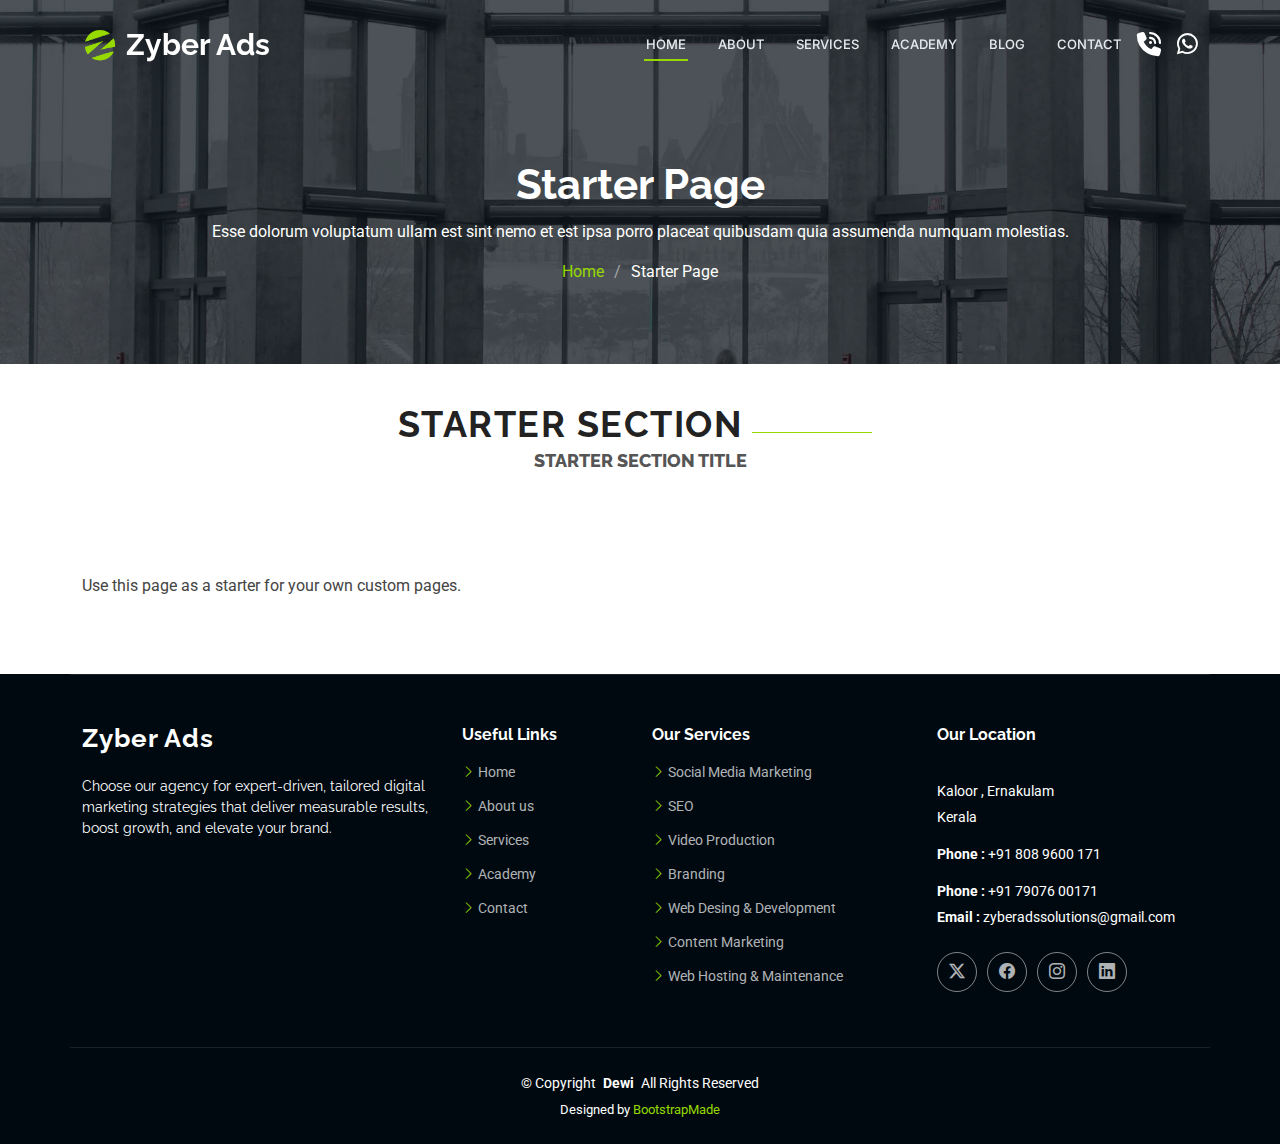
<file: starter-page.html>
<!DOCTYPE html>
<html lang="en">

<head>
  <meta charset="utf-8">
  <meta content="width=device-width, initial-scale=1.0" name="viewport">
  <title>zyber ads solution || The best digital marketing agency</title>
  <meta name="description" content="">
  <meta name="keywords" content="">

  <!-- Favicons -->
  <link href="assets/img/favicon.png" rel="icon">
  <link href="assets/img/apple-touch-icon.png" rel="apple-touch-icon">

  <!-- Fonts -->
  <link href="https://fonts.googleapis.com" rel="preconnect">
  <link href="https://fonts.gstatic.com" rel="preconnect" crossorigin>
  <link href="https://fonts.googleapis.com/css2?family=Roboto:ital,wght@0,100;0,300;0,400;0,500;0,700;0,900;1,100;1,300;1,400;1,500;1,700;1,900&family=Raleway:ital,wght@0,100;0,200;0,300;0,400;0,500;0,600;0,700;0,800;0,900;1,100;1,200;1,300;1,400;1,500;1,600;1,700;1,800;1,900&family=Inter:wght@100;200;300;400;500;600;700;800;900&display=swap" rel="stylesheet">

  <!-- Vendor CSS Files -->
  <link href="assets/vendor/bootstrap/css/bootstrap.min.css" rel="stylesheet">
  <link href="assets/vendor/bootstrap-icons/bootstrap-icons.css" rel="stylesheet">
  <link href="assets/vendor/aos/aos.css" rel="stylesheet">
  <link href="assets/vendor/glightbox/css/glightbox.min.css" rel="stylesheet">
  <link href="assets/vendor/swiper/swiper-bundle.min.css" rel="stylesheet">
  <!-- moble whatsup icon  -->
  <link href="https://cdnjs.cloudflare.com/ajax/libs/font-awesome/6.5.0/css/all.min.css" rel="stylesheet">

  <!-- Main CSS File -->
  <link href="assets/css/main.css" rel="stylesheet"> 
</head>

<body class="starter-page-page">

  <header id="header" class="header d-flex align-items-center fixed-top">
    <div class="container-fluid container-xl position-relative d-flex align-items-center">

      <a href="index.html" class="logo d-flex align-items-center me-auto">
        <!-- Uncomment the line below if you also wish to use an image logo -->
        <img src="assets/img/logo.png" alt="">
        <h1 class="sitename">Zyber Ads</h1>
      </a>
      <nav id="navmenu" class="navmenu">
        <ul>
          <li><a href="index.html" class="active">Home</a></li>
          <li><a href="about.html">About</a></li>
          <li><a href="services.html">Services</a></li>
          <li><a href="academy.html">Academy</a></li>
          <li><a href="blog.html">Blog</a></li>
          <li><a href="contact.html">Contact</a></li>

<!-- Call and WhatsApp Icons - visible in mobile nav only with background -->
<li class="d-xl-none mt-3 d-flex gap-3 justify-content-center">
  <a href="tel:+0123456789" title="Call Us" class="btn btn-primary d-inline-flex align-items-center justify-content-center">
    <i class="fa-solid fa-phone-volume text-white fs-5"></i>
  </a>
  <a href="https://wa.me/9123456789" target="_blank" title="Chat on WhatsApp" class="btn btn-success d-inline-flex align-items-center justify-content-center">
    <i class="fa-brands fa-whatsapp text-white fs-5"></i>
  </a>
</li>
</ul>
<i class="mobile-nav-toggle d-xl-none bi bi-list"></i>
</nav>

<!-- Desktop View Icons - no background -->
<div class="d-none d-xl-flex gap-3">
  <a href="tel:+0123456789" title="Call Us" class="text-white fs-4">
    <i class="fa-solid fa-phone-volume"></i>
  </a>
  <a href="https://wa.me/9123456789" target="_blank" title="Chat on WhatsApp" class="text-white fs-4">
    <i class="fa-brands fa-whatsapp"></i>
  </a>
</div>
        
    </div>
  </header>

  <main class="main">

    <!-- Page Title -->
    <div class="page-title dark-background" data-aos="fade" style="background-image: url(assets/img/page-title-bg.webp);">
      <div class="container position-relative">
        <h1>Starter Page</h1>
        <p>Esse dolorum voluptatum ullam est sint nemo et est ipsa porro placeat quibusdam quia assumenda numquam molestias.</p>
        <nav class="breadcrumbs">
          <ol>
            <li><a href="index.html">Home</a></li>
            <li class="current">Starter Page</li>
          </ol>
        </nav>
      </div>
    </div><!-- End Page Title -->

    <!-- Starter Section Section -->
    <section id="starter-section" class="starter-section section">

      <!-- Section Title -->
      <div class="container section-title" data-aos="fade-up">
        <h2>Starter Section</h2>
        <p>Starter Section Title<br></p>
      </div><!-- End Section Title -->

      <div class="container" data-aos="fade-up">
        <p>Use this page as a starter for your own custom pages.</p>
      </div>

    </section><!-- /Starter Section Section -->

  </main>

  <footer id="footer" class="footer dark-background">

    <div class="container footer-top">
      <div class="row gy-4">
        <div class="col-lg-4 col-md-6 footer-about">
          <a href="index.html" class="logo d-flex align-items-center">
            <span class="sitename">Zyber Ads</span>
          </a>
          <p>Choose our agency for expert-driven, tailored digital marketing strategies that deliver measurable results, boost growth, and elevate your brand.</p>
         
        </div>

        <div class="col-lg-2 col-md-3 footer-links">
          <h4>Useful Links</h4>
          <ul>
            <li><i class="bi bi-chevron-right"></i> <a href="index.html">Home</a></li>
            <li><i class="bi bi-chevron-right"></i> <a href="about.html">About us</a></li>
            <li><i class="bi bi-chevron-right"></i> <a href="services.html">Services</a></li>
            <li><i class="bi bi-chevron-right"></i> <a href="academy.html">Academy</a></li>
            <li><i class="bi bi-chevron-right"></i> <a href="contact.html">Contact</a></li>
          </ul>
        </div>

        <div class="col-lg-3 col-md-12 footer-links">
          <h4>Our Services</h4>
          <ul>
            <li><i class="bi bi-chevron-right"></i> <a href="#">Social Media Marketing</a></li>
            <li><i class="bi bi-chevron-right"></i> <a href="#">SEO</a></li>
            <li><i class="bi bi-chevron-right"></i> <a href="#">Video Production</a></li>
            <li><i class="bi bi-chevron-right"></i> <a href="#">Branding</a></li>
            <li><i class="bi bi-chevron-right"></i> <a href="#">Web Desing & Development</a></li>
            <li><i class="bi bi-chevron-right"></i> <a href="#">Content Marketing</a></li>
            <li><i class="bi bi-chevron-right"></i> <a href="#">Web Hosting & Maintenance</a></li>

          </ul>
        </div>

        <div class="col-lg-3 col-md-3 footer-newsletter">
          <h4>Our Location</h4>
          <div class="footer-contact pt-3">
            <p>Kaloor ,  Ernakulam    
              </p>
            <p>Kerala</p>
            <p class="mt-3"><strong>Phone : </strong> <span>+91 808 9600 171</span></p>
            <p class="mt-3"><strong>Phone : </strong> <span>+91 79076 00171</span></p>
            <p><strong>Email : </strong> <span>zyberadssolutions@gmail.com</span></p>
          </div>
          <div class="social-links d-flex mt-4">
            <a href=""><i class="bi bi-twitter-x"></i></a>
            <a href=""><i class="bi bi-facebook"></i></a>
            <a href=""><i class="bi bi-instagram"></i></a>
            <a href=""><i class="bi bi-linkedin"></i></a>
          </div>
        </div>

      </div>
    </div>

    <div class="container copyright text-center mt-4">
      <p>© <span>Copyright</span> <strong class="px-1 sitename">Dewi</strong> <span>All Rights Reserved</span></p>
      <div class="credits">
        <!-- All the links in the footer should remain intact. -->
        <!-- You can delete the links only if you've purchased the pro version. -->
        <!-- Licensing information: https://bootstrapmade.com/license/ -->
        <!-- Purchase the pro version with working PHP/AJAX contact form: [buy-url] -->
        Designed by <a href="https://bootstrapmade.com/">BootstrapMade</a>
      </div>
    </div>

  </footer>

  <!-- Scroll Top -->
  <a href="#" id="scroll-top" class="scroll-top d-flex align-items-center justify-content-center"><i class="bi bi-arrow-up-short"></i></a>

  <!-- Preloader -->
  <div id="preloader"></div>

  <!-- Vendor JS Files -->
  <script src="assets/vendor/bootstrap/js/bootstrap.bundle.min.js"></script>
  <script src="assets/vendor/php-email-form/validate.js"></script>
  <script src="assets/vendor/aos/aos.js"></script>
  <script src="assets/vendor/glightbox/js/glightbox.min.js"></script>
  <script src="assets/vendor/purecounter/purecounter_vanilla.js"></script>
  <script src="assets/vendor/swiper/swiper-bundle.min.js"></script>
  <script src="assets/vendor/imagesloaded/imagesloaded.pkgd.min.js"></script>
  <script src="assets/vendor/isotope-layout/isotope.pkgd.min.js"></script>

  <!-- Main JS File -->
  <script src="assets/js/main.js"></script>

</body>

</html>
</file>
<file: assets/css/main.css>
/* Fonts */
:root {
  --default-font: "Roboto",  system-ui, -apple-system, "Segoe UI", Roboto, "Helvetica Neue", Arial, "Noto Sans", "Liberation Sans", sans-serif, "Apple Color Emoji", "Segoe UI Emoji", "Segoe UI Symbol", "Noto Color Emoji";
  --heading-font: "Raleway",  sans-serif;
  --nav-font: "Inter",  sans-serif;
}

/* Global Colors - The following color variables are used throughout the website. Updating them here will change the color scheme of the entire website */
:root { 
  --background-color: #ffffff; /* Background color for the entire website, including individual sections */
  --default-color: #444444; /* Default color used for the majority of the text content across the entire website */
  --heading-color: #273d4e; /* Color for headings, subheadings and title throughout the website */
  --accent-color: #96d900; /* Accent color that represents your brand on the website. It's used for buttons, links, and other elements that need to stand out */
  --surface-color: #ffffff; /* The surface color is used as a background of boxed elements within sections, such as cards, icon boxes, or other elements that require a visual separation from the global background. */
  --contrast-color: #ffffff; /* Contrast color for text, ensuring readability against backgrounds of accent, heading, or default colors. */
}

/* Nav Menu Colors - The following color variables are used specifically for the navigation menu. They are separate from the global colors to allow for more customization options */
:root {
  --nav-color: #e5eaee;  /* The default color of the main navmenu links */
  --nav-hover-color: #96d900; /* Applied to main navmenu links when they are hovered over or active */
  --nav-mobile-background-color: #ffffff; /* Used as the background color for mobile navigation menu */
  --nav-dropdown-background-color: #ffffff; /* Used as the background color for dropdown items that appear when hovering over primary navigation items */
  --nav-dropdown-color: #444444; /* Used for navigation links of the dropdown items in the navigation menu. */
  --nav-dropdown-hover-color: #96d900; /* Similar to --nav-hover-color, this color is applied to dropdown navigation links when they are hovered over. */
}

/* Color Presets - These classes override global colors when applied to any section or element, providing reuse of the sam color scheme. */

.light-background {
  --background-color: #f1f4fa;
  --surface-color: #ffffff;
}

.dark-background {
  --background-color: #000910;
  --default-color: #ffffff;
  --heading-color: #ffffff;
  --surface-color: #28323a;
  --contrast-color: #ffffff;
}

/* Smooth scroll */
:root {
  scroll-behavior: smooth;
}

/*--------------------------------------------------------------
# General Styling & Shared Classes
--------------------------------------------------------------*/
body {
  color: var(--default-color);
  background-color: var(--background-color);
  font-family: var(--default-font);
}

a {
  color: var(--accent-color);
  text-decoration: none;
  transition: 0.3s;
}

a:hover {
  color: color-mix(in srgb, var(--accent-color), transparent 25%);
  text-decoration: none;
}

h1,
h2,
h3,
h4,
h5,
h6 {
  color: var(--heading-color);
  font-family: var(--heading-font);
}

/* PHP Email Form Messages
------------------------------*/
.php-email-form .error-message {
  display: none;
  background: #df1529;
  color: #ffffff;
  text-align: left;
  padding: 15px;
  margin-bottom: 24px;
  font-weight: 600;
}

.php-email-form .sent-message {
  display: none;
  color: #ffffff;
  background: #059652;
  text-align: center;
  padding: 15px;
  margin-bottom: 24px;
  font-weight: 600;
}

.php-email-form .loading {
  display: none;
  background: var(--surface-color);
  text-align: center;
  padding: 15px;
  margin-bottom: 24px;
}

.php-email-form .loading:before {
  content: "";
  display: inline-block;
  border-radius: 50%;
  width: 24px;
  height: 24px;
  margin: 0 10px -6px 0;
  border: 3px solid var(--accent-color);
  border-top-color: var(--surface-color);
  animation: php-email-form-loading 1s linear infinite;
}

@keyframes php-email-form-loading {
  0% {
    transform: rotate(0deg);
  }

  100% {
    transform: rotate(360deg);
  }
}

/* Pulsating Play Button
------------------------------*/
.pulsating-play-btn {
  width: 94px;
  height: 94px;
  background: radial-gradient(#96d900 50%, color-mix(in srgb, #96d900, transparent 75%) 52%);
  border-radius: 50%;
  display: block;
  position: relative;
  overflow: hidden;
}

.pulsating-play-btn:before {
  content: "";
  position: absolute;
  width: 120px;
  height: 120px;
  animation-delay: 0s;
  animation: pulsate-play-btn 2s;
  animation-direction: forwards;
  animation-iteration-count: infinite;
  animation-timing-function: steps;
  opacity: 1;
  border-radius: 50%;
  border: 5px solid color-mix(in srgb, #96d900, transparent 30%);
  top: -15%;
  left: -15%;
  background: rgba(198, 16, 0, 0);
}

.pulsating-play-btn:after {
  content: "";
  position: absolute;
  left: 50%;
  top: 50%;
  transform: translateX(-40%) translateY(-50%);
  width: 0;
  height: 0;
  border-top: 10px solid transparent;
  border-bottom: 10px solid transparent;
  border-left: 15px solid #fff;
  z-index: 100;
  transition: all 400ms cubic-bezier(0.55, 0.055, 0.675, 0.19);
}

.pulsating-play-btn:hover:before {
  content: "";
  position: absolute;
  left: 50%;
  top: 50%;
  transform: translateX(-40%) translateY(-50%);
  width: 0;
  height: 0;
  border: none;
  border-top: 10px solid transparent;
  border-bottom: 10px solid transparent;
  border-left: 15px solid #fff;
  z-index: 200;
  animation: none;
  border-radius: 0;
}

.pulsating-play-btn:hover:after {
  border-left: 15px solid #96d900;
  transform: scale(20);
}

@keyframes pulsate-play-btn {
  0% {
    transform: scale(0.6, 0.6);
    opacity: 1;
  }

  100% {
    transform: scale(1, 1);
    opacity: 0;
  }
}

/*--------------------------------------------------------------
# Global Header
--------------------------------------------------------------*/
.header {
  --background-color: rgba(0, 0, 0, 0);
  --default-color: #ffffff;
  --heading-color: #ffffff;
  color: var(--default-color);
  background-color: var(--background-color);
  padding: 20px 0;
  transition: all 0.5s;
  z-index: 997;
}

.header .logo {
  line-height: 1;
}

.header .logo img {
  max-height: 36px;
  margin-right: 8px;
}

.header .logo h1 {
  font-size: 30px;
  margin: 0;
  font-weight: 700;
  color: var(--heading-color);
}

.header .cta-btn,
.header .cta-btn:focus {
  color: var(--contrast-color);
  font-size: 13px;
  padding: 7px 25px;
  margin: 0 0 0 30px;
  border-radius: 4px;
  transition: 0.3s;
  text-transform: uppercase;
  border: 2px solid var(--contrast-color);
}

.header .cta-btn:hover,
.header .cta-btn:focus:hover {
  color: var(--contrast-color);
  background: var(--accent-color);
  border-color: var(--accent-color);
}

@media (max-width: 1200px) {
  .header .logo {
    order: 1;
  }

  .header .cta-btn {
    order: 2;
    margin: 0 15px 0 0;
    padding: 6px 15px;
  }

  .header .navmenu {
    order: 3;
  }
}

.scrolled .header {
  box-shadow: 0px 0 18px rgba(0, 0, 0, 0.1);
}

/* Global Header on Scroll
------------------------------*/
.scrolled .header {
  --background-color: rgba(21, 34, 43, 0.85);
}

/*--------------------------------------------------------------
# Navigation Menu
--------------------------------------------------------------*/
/* Desktop Navigation */
@media (min-width: 1200px) {
  .navmenu {
    padding: 0;
  }

  .navmenu ul {
    margin: 0;
    padding: 0;
    display: flex;
    list-style: none;
    align-items: center;
  }

  .navmenu li {
    position: relative;
  }

  .navmenu>ul>li {
    white-space: nowrap;
    padding: 15px 14px;
  }

  .navmenu>ul>li:last-child {
    padding-right: 0;
  }

  .navmenu a,
  .navmenu a:focus {
    color: var(--nav-color);
    font-size: 13px;
    padding: 0 2px;
    font-family: var(--nav-font);
    font-weight: 500;
    display: flex;
    align-items: center;
    justify-content: space-between;
    white-space: nowrap;
    transition: 0.3s;
    position: relative;
    text-transform: uppercase;
  }

  .navmenu a i,
  .navmenu a:focus i {
    font-size: 12px;
    line-height: 0;
    margin-left: 5px;
    transition: 0.3s;
  }

  .navmenu>ul>li>a:before {
    content: "";
    position: absolute;
    height: 2px;
    bottom: -6px;
    left: 0;
    background-color: #96d900;
    visibility: hidden;
    width: 0px;
    transition: all 0.3s ease-in-out 0s;
  }

  .navmenu a:hover:before,
  .navmenu li:hover>a:before,
  .navmenu .active:before {
    visibility: visible;
    width: 100%;
  }

  .navmenu li:hover>a,
  .navmenu .active,
  .navmenu .active:focus {
    color: color-mix(in srgb, var(--nav-color) 90%, white 15%);
  }

  .navmenu .dropdown ul {
    margin: 0;
    padding: 10px 0;
    background: var(--nav-dropdown-background-color);
    display: block;
    position: absolute;
    visibility: hidden;
    left: 14px;
    top: 130%;
    opacity: 0;
    transition: 0.3s;
    border-radius: 4px;
    z-index: 99;
    box-shadow: 0px 0px 30px rgba(0, 0, 0, 0.1);
  }

  .navmenu .dropdown ul li {
    min-width: 200px;
  }

  .navmenu .dropdown ul a {
    padding: 10px 20px;
    font-size: 15px;
    text-transform: none;
    color: var(--nav-dropdown-color);
  }

  .navmenu .dropdown ul a i {
    font-size: 12px;
  }

  .navmenu .dropdown ul a:hover,
  .navmenu .dropdown ul .active:hover,
  .navmenu .dropdown ul li:hover>a {
    color: var(--nav-dropdown-hover-color);
  }

  .navmenu .dropdown:hover>ul {
    opacity: 1;
    top: 100%;
    visibility: visible;
  }

  .navmenu .dropdown .dropdown ul {
    top: 0;
    left: -90%;
    visibility: hidden;
  }

  .navmenu .dropdown .dropdown:hover>ul {
    opacity: 1;
    top: 0;
    left: -100%;
    visibility: visible;
  }
}

/* Mobile Navigation */
@media (max-width: 1199px) {
  .mobile-nav-toggle {
    color: var(--nav-color);
    font-size: 28px;
    line-height: 0;
    margin-right: 10px;
    cursor: pointer;
    transition: color 0.3s;
  }

  .navmenu {
    padding: 0;
    z-index: 9997;
  }

  .navmenu ul {
    display: none;
    list-style: none;
    position: absolute;
    inset: 60px 20px 20px 20px;
    padding: 10px 0;
    margin: 0;
    border-radius: 6px;
    background-color: var(--nav-mobile-background-color);
    border: 1px solid color-mix(in srgb, var(--default-color), transparent 90%);
    box-shadow: none;
    overflow-y: auto;
    transition: 0.3s;
    z-index: 9998;
  }

  .navmenu a,
  .navmenu a:focus {
    color: var(--nav-dropdown-color);
    padding: 10px 20px;
    font-family: var(--nav-font);
    font-size: 17px;
    font-weight: 500;
    display: flex;
    align-items: center;
    justify-content: space-between;
    white-space: nowrap;
    transition: 0.3s;
  }

  .navmenu a i,
  .navmenu a:focus i {
    font-size: 12px;
    line-height: 0;
    margin-left: 5px;
    width: 30px;
    height: 30px;
    display: flex;
    align-items: center;
    justify-content: center;
    border-radius: 50%;
    transition: 0.3s;
    background-color: color-mix(in srgb, var(--accent-color), transparent 90%);
  }

  .navmenu a i:hover,
  .navmenu a:focus i:hover {
    background-color: var(--accent-color);
    color: var(--contrast-color);
  }

  .navmenu a:hover,
  .navmenu .active,
  .navmenu .active:focus {
    color: var(--nav-dropdown-hover-color);
  }

  .navmenu .active i,
  .navmenu .active:focus i {
    background-color: var(--accent-color);
    color: var(--contrast-color);
    transform: rotate(180deg);
  }

  .navmenu .dropdown ul {
    position: static;
    display: none;
    z-index: 99;
    padding: 10px 0;
    margin: 10px 20px;
    background-color: var(--nav-dropdown-background-color);
    transition: all 0.5s ease-in-out;
  }

  .navmenu .dropdown ul ul {
    background-color: rgba(33, 37, 41, 0.1);
  }

  .navmenu .dropdown>.dropdown-active {
    display: block;
    background-color: rgba(33, 37, 41, 0.03);
  }

  .mobile-nav-active {
    overflow: hidden;
  }

  .mobile-nav-active .mobile-nav-toggle {
    color: #fff;
    position: absolute;
    font-size: 32px;
    top: 15px;
    right: 15px;
    margin-right: 0;
    z-index: 9999;
  }

  .mobile-nav-active .navmenu {
    position: fixed;
    overflow: hidden;
    inset: 0;
    background: rgba(33, 37, 41, 0.8);
    transition: 0.3s;
  }

  .mobile-nav-active .navmenu>ul {
    display: block;
  }
}

/*--------------------------------------------------------------
# Global Footer
--------------------------------------------------------------*/
.footer {
  color: var(--default-color);
  background-color: var(--background-color);
  font-size: 14px;
  position: relative;
}

.footer .footer-top {
  padding-top: 50px;
  border-top: 1px solid color-mix(in srgb, var(--default-color), transparent 90%);
}

.footer .footer-about .logo {
  line-height: 1;
  margin-bottom: 25px;
}

.footer .footer-about .logo img {
  max-height: 40px;
  margin-right: 6px;
}

.footer .footer-about .logo span {
  font-size: 26px;
  font-weight: 700;
  letter-spacing: 1px;
  font-family: var(--heading-font);
  color: var(--heading-color);
}

.footer .footer-about p {
  font-size: 14px;
  font-family: var(--heading-font);
}

.footer .social-links a {
  display: flex;
  align-items: center;
  justify-content: center;
  width: 40px;
  height: 40px;
  border-radius: 50%;
  border: 1px solid color-mix(in srgb, var(--default-color), transparent 50%);
  font-size: 16px;
  color: color-mix(in srgb, var(--default-color), transparent 30%);
  margin-right: 10px;
  transition: 0.3s;
}

.footer .social-links a:hover {
  color: var(--accent-color);
  border-color: var(--accent-color);
}

.footer h4 {
  font-size: 16px;
  font-weight: bold;
  position: relative;
  padding-bottom: 12px;
}

.footer .footer-links {
  margin-bottom: 30px;
}

.footer .footer-links ul {
  list-style: none;
  padding: 0;
  margin: 0;
}

.footer .footer-links ul i {
  padding-right: 3px;
  font-size: 13px;
  line-height: 0;
  color: var(--accent-color);
}

.footer .footer-links ul li {
  padding: 10px 0;
  display: flex;
  align-items: center;
}

.footer .footer-links ul li:first-child {
  padding-top: 0;
}

.footer .footer-links ul a {
  color: color-mix(in srgb, var(--default-color), transparent 30%);
  display: inline-block;
  line-height: 1;
}

.footer .footer-links ul a:hover {
  color: var(--accent-color);
}

.footer .footer-contact p {
  margin-bottom: 5px;
}

.footer .footer-newsletter .newsletter-form {
  margin-top: 30px;
  margin-bottom: 15px;
  padding: 6px 8px;
  position: relative;
  border-radius: 4px;
  border: 1px solid color-mix(in srgb, var(--default-color), transparent 80%);
  display: flex;
  background-color: var(--background-color);
  transition: 0.3s;
}

.footer .footer-newsletter .newsletter-form:focus-within {
  border-color: var(--accent-color);
}

.footer .footer-newsletter .newsletter-form input[type=email] {
  border: 0;
  padding: 4px;
  width: 100%;
  background-color: var(--background-color);
  color: var(--default-color);
}

.footer .footer-newsletter .newsletter-form input[type=email]:focus-visible {
  outline: none;
}

.footer .footer-newsletter .newsletter-form input[type=submit] {
  border: 0;
  font-size: 16px;
  padding: 0 20px;
  margin: -7px -8px -7px 0;
  background: var(--accent-color);
  color: var(--contrast-color);
  transition: 0.3s;
  border-radius: 0 4px 4px 0;
}

.footer .footer-newsletter .newsletter-form input[type=submit]:hover {
  background: color-mix(in srgb, var(--accent-color), transparent 20%);
}

.footer .copyright {
  padding: 25px 0;
  border-top: 1px solid color-mix(in srgb, var(--default-color), transparent 90%);
}

.footer .copyright p {
  margin-bottom: 0;
}

.footer .credits {
  margin-top: 6px;
  font-size: 13px;
}

/*--------------------------------------------------------------
# Preloader
--------------------------------------------------------------*/
#preloader {
  position: fixed;
  inset: 0;
  z-index: 999999;
  overflow: hidden;
  background: var(--background-color);
  transition: all 0.6s ease-out;
}

#preloader:before {
  content: "";
  position: fixed;
  top: calc(50% - 30px);
  left: calc(50% - 30px);
  border: 6px solid #ffffff;
  border-color: var(--accent-color) transparent var(--accent-color) transparent;
  border-radius: 50%;
  width: 60px;
  height: 60px;
  animation: animate-preloader 1.5s linear infinite;
}

@keyframes animate-preloader {
  0% {
    transform: rotate(0deg);
  }

  100% {
    transform: rotate(360deg);
  }
}

/*--------------------------------------------------------------
# Scroll Top Button
--------------------------------------------------------------*/
.scroll-top {
  position: fixed;
  visibility: hidden;
  opacity: 0;
  right: 15px;
  bottom: 15px;
  z-index: 99999;
  background-color: var(--accent-color);
  width: 40px;
  height: 40px;
  border-radius: 4px;
  transition: all 0.4s;
}

.scroll-top i {
  font-size: 24px;
  color: var(--contrast-color);
  line-height: 0;
}

.scroll-top:hover {
  background-color: color-mix(in srgb, var(--accent-color), transparent 20%);
  color: var(--contrast-color);
}

.scroll-top.active {
  visibility: visible;
  opacity: 1;
}

/*--------------------------------------------------------------
# Disable aos animation delay on mobile devices
--------------------------------------------------------------*/
@media screen and (max-width: 768px) {
  [data-aos-delay] {
    transition-delay: 0 !important;
  }
}

/*--------------------------------------------------------------
# Global Page Titles & Breadcrumbs
--------------------------------------------------------------*/
.page-title {
  color: var(--default-color);
  background-color: var(--background-color);
  background-size: cover;
  background-position: center;
  background-repeat: no-repeat;
  padding: 160px 0 80px 0;
  text-align: center;
  position: relative;
}

.page-title:before {
  content: "";
  background: color-mix(in srgb, var(--background-color), transparent 30%);
  position: absolute;
  inset: 0;
}

.page-title h1 {
  font-size: 42px;
  font-weight: 700;
  margin-bottom: 10px;
}

.page-title .breadcrumbs ol {
  display: flex;
  flex-wrap: wrap;
  list-style: none;
  justify-content: center;
  padding: 0;
  margin: 0;
  font-size: 16px;
  font-weight: 400;
}

.page-title .breadcrumbs ol li+li {
  padding-left: 10px;
}

.page-title .breadcrumbs ol li+li::before {
  content: "/";
  display: inline-block;
  padding-right: 10px;
  color: color-mix(in srgb, var(--default-color), transparent 50%);
}

/*--------------------------------------------------------------
# Global Sections
--------------------------------------------------------------*/
section,
.section {
  color: var(--default-color);
  background-color: var(--background-color);
  padding: 60px 0;
  scroll-margin-top: 90px;
  overflow: clip;
}

@media (max-width: 1199px) {

  section,
  .section {
    scroll-margin-top: 76px;
  }
}

/*--------------------------------------------------------------
# Global Section Titles
--------------------------------------------------------------*/
.section-title {
  padding-bottom: 60px;
  position: relative;
}

.section-title h2 {
  font-size: 14px;
  font-weight: 500;
  padding: 0;
  line-height: 1px;
  margin: 0;
  letter-spacing: 1.5px;
  text-transform: uppercase;
  color: color-mix(in srgb, var(--default-color), transparent 50%);
  position: relative;
}

.section-title h2::after {
  content: "";
  width: 120px;
  height: 1px;
  display: inline-block;
  background: #96d900;
  margin: 4px 10px;
}

.section-title p {
  color: var(--heading-color);
  margin: 0;
  font-size: 36px;
  font-weight: 800;
  text-transform: uppercase;
  font-family: var(--heading-font);
}

@media (max-width: 768px) {
  .section-title p {
    font-size: 24px;
  }
}

/*--------------------------------------------------------------
# Hero Section
--------------------------------------------------------------*/
.hero {
  width: 100%;
  min-height: 100vh;
  position: relative;
  padding: 80px 0;
  display: flex;
  align-items: center;
  justify-content: center;
}

.hero img {
  position: absolute;
  inset: 0;
  display: block;
  width: 100%;
  height: 100%;
  object-fit: cover;
  z-index: 1;
}

.hero:before {
  content: "";
  background: color-mix(in srgb, var(--background-color), transparent 30%);
  position: absolute;
  inset: 0;
  z-index: 2;
}

.hero .container {
  position: relative;
  z-index: 3;
}

.hero h2 {
  margin: 0;
  font-size: 48px;
  font-weight: 700;
  text-transform: uppercase;
}

.hero p {
  color: color-mix(in srgb, var(--default-color), transparent 20%);
  margin: 10px 0 0 0;
  font-size: 24px;
}

.hero .btn-get-started {
  background: #96d900;
  color: var(--contrast-color);
  font-weight: 400;
  font-size: 14px;
  letter-spacing: 1px;
  display: inline-block;
  padding: 10px 30px;
  border-radius: 4px;
  transition: 0.3s;
  text-transform: uppercase;
}

.hero .btn-get-started:hover {
  background: color-mix(in srgb, #060606, transparent 20%);
}

.hero .btn-watch-video {
  font-size: 16px;
  transition: 0.5s;
  margin-left: 25px;
  font-weight: 400;
  color: var(--default-color);
}

.hero .btn-watch-video i {
  color: var(--accent-color);
  font-size: 32px;
  transition: 0.3s;
  line-height: 0;
  margin-right: 8px;
}

.hero .btn-watch-video:hover {
  color: var(--accent-color);
}

.hero .btn-watch-video:hover i {
  color: color-mix(in srgb, var(--accent-color), transparent 20%);
}

@media (max-width: 768px) {
  .hero h2 {
    font-size: 32px;
  }

  .hero p {
    font-size: 18px;
  }
}

/*--------------------------------------------------------------
# About Section
--------------------------------------------------------------*/
.about h3 {
  font-weight: 700;
  font-size: 28px;
  margin-bottom: 20px;
}

.about .fst-italic {
  color: color-mix(in srgb, var(--default-color), var(--contrast-color) 50%);
}

.about .content ul {
  list-style: none;
  padding: 0;
}

.about .content ul li {
  padding: 0 0 10px 30px;
  position: relative;
}

.about .content ul i {
  position: absolute;
  font-size: 20px;
  left: 0;
  top: -3px;
  color: #96d900;
}

.about .content p:last-child {
  margin-bottom: 0;
}

.about .pulsating-play-btn {
  position: absolute;
  left: calc(50% - 47px);
  top: calc(50% - 47px);
}

/*--------------------------------------------------------------
# Stats Section
--------------------------------------------------------------*/
.stats .stats-item {
  background-color: var(--surface-color);
  box-shadow: 0px 0 30px rgba(0, 0, 0, 0.1);
  padding: 30px;
}

.stats .stats-item i {
  color: #96d900;
  font-size: 42px;
  line-height: 0;
  margin-right: 20px;
}

.stats .stats-item span {
  color: var(--heading-color);
  font-size: 36px;
  display: block;
  font-weight: 600;
}

.stats .stats-item p {
  padding: 0;
  margin: 0;
  font-family: var(--heading-font);
  font-size: 16px;
}

/*--------------------------------------------------------------
# Services Section
--------------------------------------------------------------*/
.services .img {
  border-radius: 8px;
  overflow: hidden;
}

.services .img img {
  transition: 0.6s;
}

.services .details {
  background: color-mix(in srgb, var(--surface-color), transparent 5%);
  padding: 50px 30px;
  margin: -100px 30px 0 30px;
  transition: all ease-in-out 0.3s;
  position: relative;
  text-align: center;
  border-radius: 8px;
  box-shadow: 0px 0 25px rgba(0, 0, 0, 0.1);
}

.services .details .icon {
  margin: 0;
  width: 72px;
  height: 72px;
  background: #96d900;
  color: var(--contrast-color);
  border: 6px solid #96d900;
  border-radius: 50px;
  display: flex;
  align-items: center;
  justify-content: center;
  margin-bottom: 20px;
  font-size: 28px;
  transition: ease-in-out 0.3s;
  position: absolute;
  top: -36px;
  left: calc(50% - 36px);
}

.services .details h3 {
  font-weight: 700;
  margin: 10px 0 15px 0;
  font-size: 22px;
  transition: ease-in-out 0.3s;
}

.services .details p {
  color: color-mix(in srgb, var(--default-color), transparent 10%);
  line-height: 24px;
  font-size: 14px;
  margin-bottom: 0;
}

.services .service-item:hover .details h3 {
  color: #96d900;
}

.services .service-item:hover .details .icon {
  background: #050505;
  border: 2px solid #96d900;
}

.services .service-item:hover .details .icon i {
  color: #96d900;
}

.services .service-item:hover .img img {
  transform: scale(1.2);
}

/*--------------------------------------------------------------
# Clients Section
--------------------------------------------------------------*/
.clients {
  padding: 20px 0;
}

.clients .client-logo {
  display: flex;
  justify-content: center;
  align-items: center;
  overflow: hidden;
}

.clients .client-logo img {
  padding: 20px 40px;
  max-width: 90%;
  transition: 0.3s;
  opacity: 0.5;
  filter: grayscale(100);
}

.clients .client-logo img:hover {
  filter: none;
  opacity: 1;
}

@media (max-width: 640px) {
  .clients .client-logo img {
    padding: 20px;
  }
}

/*--------------------------------------------------------------
# Features Section
--------------------------------------------------------------*/
.features .nav-tabs {
  border: 0;
}

.features .nav-link {
  background-color: var(--surface-color);
  color: #96d900;
  border: 1px solid color-mix(in srgb, var(--default-color), transparent 85%);
  padding: 15px 20px;
  transition: 0.3s;
  border-radius: 0;
  display: flex;
  align-items: center;
  justify-content: center;
  cursor: pointer;
  height: 100%;
}

.features .nav-link i {
  padding-right: 15px;
  font-size: 48px;
}

.features .nav-link h4 {
  font-size: 18px;
  font-weight: 600;
  margin: 0;
}

.features .nav-link:hover {
  color: var(--accent-color);
  border-color: var(--accent-color);
}

.features .nav-link.active {
  background: var(--accent-color);
  color: var(--contrast-color);
  border-color: var(--accent-color);
}

.features .nav-link.active h4 {
  color: var(--contrast-color);
}

@media (max-width: 768px) {
  .features .nav-link i {
    padding: 0;
    line-height: 1;
    font-size: 36px;
  }
}

@media (max-width: 575px) {
  .features .nav-link {
    padding: 15px;
  }

  .features .nav-link i {
    font-size: 24px;
  }
}

.features .tab-content {
  margin-top: 30px;
}

.features .tab-pane h3 {
  color: var(--heading-color);
  font-weight: 700;
  font-size: 26px;
}

.features .tab-pane ul {
  list-style: none;
  padding: 0;
}

.features .tab-pane ul li {
  padding-bottom: 10px;
}

.features .tab-pane ul i {
  font-size: 20px;
  padding-right: 4px;
  color: var(--accent-color);
}

.features .tab-pane p:last-child {
  margin-bottom: 0;
}

/*--------------------------------------------------------------
# Services 2 Section
--------------------------------------------------------------*/
.services-2 .service-item {
  background-color: var(--surface-color);
  padding: 30px;
  border: 1px solid color-mix(in srgb, var(--default-color), transparent 85%);
  transition: 0.3s;
}

.services-2 .service-item .icon {
  font-size: 36px;
  line-height: 0;
  margin-right: 30px;
  color: var(--accent-color);
}

.services-2 .service-item .title {
  font-weight: 700;
  margin-bottom: 15px;
  font-size: 20px;
}

.services-2 .service-item .title a {
  color: var(--heading-color);
}

.services-2 .service-item .description {
  line-height: 24px;
  font-size: 14px;
  margin: 0;
}

.services-2 .service-item:hover {
  border-color: var(--accent-color);
}

.services-2 .service-item:hover .title a {
  color: var(--accent-color);
}

/*--------------------------------------------------------------
# Testimonials Section
--------------------------------------------------------------*/
.testimonials {
  padding: 80px 0;
  position: relative;
}

.testimonials:before {
  content: "";
  background: color-mix(in srgb, var(--background-color), transparent 30%);
  position: absolute;
  inset: 0;
  z-index: 2;
}

.testimonials .testimonials-bg {
  position: absolute;
  inset: 0;
  display: block;
  width: 100%;
  height: 100%;
  object-fit: cover;
  z-index: 1;
}

.testimonials .container {
  position: relative;
  z-index: 3;
}

.testimonials .testimonials-carousel,
.testimonials .testimonials-slider {
  overflow: hidden;
}

.testimonials .testimonial-item {
  text-align: center;
}

.testimonials .testimonial-item .testimonial-img {
  width: 100px;
  border-radius: 50%;
  border: 6px solid color-mix(in srgb, var(--default-color), transparent 85%);
  margin: 0 auto;
}

.testimonials .testimonial-item h3 {
  font-size: 20px;
  font-weight: bold;
  margin: 10px 0 5px 0;
}

.testimonials .testimonial-item h4 {
  font-size: 14px;
  margin: 0 0 15px 0;
  color: color-mix(in srgb, var(--default-color), transparent 40%);
}

.testimonials .testimonial-item .stars {
  margin-bottom: 15px;
}

.testimonials .testimonial-item .stars i {
  color: #ffc107;
  margin: 0 1px;
}

.testimonials .testimonial-item .quote-icon-left,
.testimonials .testimonial-item .quote-icon-right {
  color: color-mix(in srgb, var(--default-color), transparent 40%);
  font-size: 26px;
  line-height: 0;
}

.testimonials .testimonial-item .quote-icon-left {
  display: inline-block;
  left: -5px;
  position: relative;
}

.testimonials .testimonial-item .quote-icon-right {
  display: inline-block;
  right: -5px;
  position: relative;
  top: 10px;
  transform: scale(-1, -1);
}

.testimonials .testimonial-item p {
  font-style: italic;
  margin: 0 auto 15px auto;
}

.testimonials .swiper-wrapper {
  height: auto;
}

.testimonials .swiper-pagination {
  margin-top: 20px;
  position: relative;
}

.testimonials .swiper-pagination .swiper-pagination-bullet {
  width: 12px;
  height: 12px;
  background-color: color-mix(in srgb, var(--default-color), transparent 50%);
  opacity: 0.5;
}

.testimonials .swiper-pagination .swiper-pagination-bullet-active {
  background-color: var(--default-color);
  opacity: 1;
}

@media (min-width: 992px) {
  .testimonials .testimonial-item p {
    width: 80%;
  }
}

/*--------------------------------------------------------------
# Portfolio Section
--------------------------------------------------------------*/
.portfolio .portfolio-filters {
  padding: 0;
  margin: 0 auto 20px auto;
  list-style: none;
  text-align: center;
}

.portfolio .portfolio-filters li {
  cursor: pointer;
  display: inline-block;
  padding: 0;
  font-size: 18px;
  font-weight: 500;
  margin: 0 10px;
  line-height: 1;
  margin-bottom: 5px;
  transition: all 0.3s ease-in-out;
}

.portfolio .portfolio-filters li:hover,
.portfolio .portfolio-filters li.filter-active {
  color: var(--accent-color);
}

.portfolio .portfolio-filters li:first-child {
  margin-left: 0;
}

.portfolio .portfolio-filters li:last-child {
  margin-right: 0;
}

@media (max-width: 575px) {
  .portfolio .portfolio-filters li {
    font-size: 14px;
    margin: 0 5px;
  }
}

.portfolio .portfolio-content {
  position: relative;
  overflow: hidden;
}

.portfolio .portfolio-content img {
  transition: 0.3s;
}

.portfolio .portfolio-content .portfolio-info {
  opacity: 0;
  position: absolute;
  inset: 0;
  z-index: 3;
  transition: all ease-in-out 0.3s;
  background: rgba(0, 0, 0, 0.6);
  padding: 15px;
}

.portfolio .portfolio-content .portfolio-info h4 {
  font-size: 14px;
  padding: 5px 10px;
  font-weight: 400;
  color: #ffffff;
  display: inline-block;
  background-color: var(--accent-color);
}

.portfolio .portfolio-content .portfolio-info p {
  position: absolute;
  bottom: 10px;
  text-align: center;
  display: inline-block;
  left: 0;
  right: 0;
  font-size: 16px;
  font-weight: 600;
  color: rgba(255, 255, 255, 0.8);
}

.portfolio .portfolio-content .portfolio-info .preview-link,
.portfolio .portfolio-content .portfolio-info .details-link {
  position: absolute;
  left: calc(50% - 40px);
  font-size: 26px;
  top: calc(50% - 14px);
  color: #fff;
  transition: 0.3s;
  line-height: 1.2;
}

.portfolio .portfolio-content .portfolio-info .preview-link:hover,
.portfolio .portfolio-content .portfolio-info .details-link:hover {
  color: var(--accent-color);
}

.portfolio .portfolio-content .portfolio-info .details-link {
  left: 50%;
  font-size: 34px;
  line-height: 0;
}

.portfolio .portfolio-content:hover .portfolio-info {
  opacity: 1;
}

.portfolio .portfolio-content:hover img {
  transform: scale(1.1);
}

/*--------------------------------------------------------------
# Team Section
--------------------------------------------------------------*/
.team .member {
  position: relative;
}

.team .member .pic {
  overflow: hidden;
  margin-bottom: 50px;
}

.team .member .member-info {
  background-color: var(--surface-color);
  color: color-mix(in srgb, var(--default-color), transparent 20%);
  box-shadow: 0px 2px 15px rgba(0, 0, 0, 0.1);
  position: absolute;
  bottom: -50px;
  left: 20px;
  right: 20px;
  padding: 20px 15px;
  overflow: hidden;
  transition: 0.5s;
}

.team .member h4 {
  font-weight: 700;
  margin-bottom: 10px;
  font-size: 16px;
  position: relative;
  padding-bottom: 10px;
}

.team .member h4::after {
  content: "";
  position: absolute;
  display: block;
  width: 50px;
  height: 1px;
  background: color-mix(in srgb, var(--default-color), transparent 60%);
  bottom: 0;
  left: 0;
}

.team .member span {
  font-style: italic;
  display: block;
  font-size: 13px;
}

.team .member .social {
  position: absolute;
  right: 15px;
  bottom: 15px;
}

.team .member .social a {
  transition: color 0.3s;
  color: color-mix(in srgb, var(--default-color), transparent 70%);
}

.team .member .social a:hover {
  color: var(--accent-color);
}

.team .member .social i {
  font-size: 16px;
  margin: 0 2px;
}

/*--------------------------------------------------------------
# Contact Section
--------------------------------------------------------------*/
.contact .info-item {
  background-color: var(--surface-color);
  box-shadow: 0px 0px 20px rgba(0, 0, 0, 0.1);
  padding: 24px 0 30px 0;
}

.contact .info-item i {
  font-size: 20px;
  color: var(--accent-color);
  width: 56px;
  height: 56px;
  font-size: 24px;
  display: flex;
  justify-content: center;
  align-items: center;
  border-radius: 4px;
  transition: all 0.3s ease-in-out;
  border-radius: 50%;
  border: 2px dotted color-mix(in srgb, var(--accent-color), transparent 40%);
}

.contact .info-item h3 {
  font-size: 20px;
  color: color-mix(in srgb, var(--default-color), transparent 20%);
  font-size: 18px;
  font-weight: 700;
  margin: 10px 0;
}

.contact .info-item p {
  padding: 0;
  margin-bottom: 0;
  font-size: 14px;
}

.contact .php-email-form {
  background-color: var(--surface-color);
  box-shadow: 0px 0px 20px rgba(0, 0, 0, 0.1);
  height: 100%;
  padding: 30px;
}

@media (max-width: 575px) {
  .contact .php-email-form {
    padding: 20px;
  }
}

.contact .php-email-form input[type=text],
.contact .php-email-form input[type=email],
.contact .php-email-form textarea {
  font-size: 14px;
  padding: 10px 15px;
  box-shadow: none;
  border-radius: 0;
  color: var(--default-color);
  background-color: var(--surface-color);
  border-color: color-mix(in srgb, var(--default-color), transparent 80%);
}

.contact .php-email-form input[type=text]:focus,
.contact .php-email-form input[type=email]:focus,
.contact .php-email-form textarea:focus {
  border-color: var(--accent-color);
}

.contact .php-email-form input[type=text]::placeholder,
.contact .php-email-form input[type=email]::placeholder,
.contact .php-email-form textarea::placeholder {
  color: color-mix(in srgb, var(--default-color), transparent 70%);
}

.contact .php-email-form button[type=submit] {
  color: var(--contrast-color);
  background: var(--accent-color);
  border: 0;
  padding: 10px 30px;
  transition: 0.4s;
  border-radius: 5px;
}

.contact .php-email-form button[type=submit]:hover {
  background: color-mix(in srgb, black, transparent 20%);
}

/*--------------------------------------------------------------
# Portfolio Details Section
--------------------------------------------------------------*/
.portfolio-details .portfolio-details-slider img {
  width: 100%;
}

.portfolio-details .portfolio-details-slider .swiper-pagination {
  margin-top: 20px;
  position: relative;
}

.portfolio-details .portfolio-details-slider .swiper-pagination .swiper-pagination-bullet {
  width: 12px;
  height: 12px;
  background-color: color-mix(in srgb, var(--default-color), transparent 85%);
  opacity: 1;
}

.portfolio-details .portfolio-details-slider .swiper-pagination .swiper-pagination-bullet-active {
  background-color: var(--accent-color);
}

.portfolio-details .portfolio-info {
  background-color: var(--surface-color);
  padding: 30px;
  box-shadow: 0px 0 30px rgba(0, 0, 0, 0.1);
}

.portfolio-details .portfolio-info h3 {
  font-size: 22px;
  font-weight: 700;
  margin-bottom: 20px;
  padding-bottom: 20px;
  border-bottom: 1px solid color-mix(in srgb, var(--default-color), transparent 85%);
}

.portfolio-details .portfolio-info ul {
  list-style: none;
  padding: 0;
  font-size: 15px;
}

.portfolio-details .portfolio-info ul li+li {
  margin-top: 10px;
}

.portfolio-details .portfolio-description {
  padding-top: 30px;
}

.portfolio-details .portfolio-description h2 {
  font-size: 26px;
  font-weight: 700;
  margin-bottom: 20px;
}

.portfolio-details .portfolio-description p {
  padding: 0;
  color: color-mix(in srgb, var(--default-color), transparent 30%);
}

/*--------------------------------------------------------------
# Service Details Section
--------------------------------------------------------------*/
.service-details .services-list {
  background-color: var(--surface-color);
  padding: 10px 30px;
  border: 1px solid color-mix(in srgb, var(--default-color), transparent 90%);
  margin-bottom: 20px;
}

.service-details .services-list a {
  display: block;
  line-height: 1;
  padding: 8px 0 8px 15px;
  border-left: 3px solid color-mix(in srgb, var(--default-color), transparent 70%);
  margin: 20px 0;
  color: color-mix(in srgb, var(--default-color), transparent 20%);
  transition: 0.3s;
}

.service-details .services-list a.active {
  color: var(--heading-color);
  font-weight: 700;
  border-color: var(--accent-color);
}

.service-details .services-list a:hover {
  border-color: var(--accent-color);
}

.service-details .services-img {
  margin-bottom: 20px;
}

.service-details h3 {
  font-size: 26px;
  font-weight: 700;
}

.service-details h4 {
  font-size: 20px;
  font-weight: 700;
}

.service-details p {
  font-size: 15px;
}

.service-details ul {
  list-style: none;
  padding: 0;
  font-size: 15px;
}

.service-details ul li {
  padding: 5px 0;
  display: flex;
  align-items: center;
}

.service-details ul i {
  font-size: 20px;
  margin-right: 8px;
  color: var(--accent-color);
}

/*--------------------------------------------------------------
# Starter Section Section
--------------------------------------------------------------*/
.starter-section {
  /* Add your styles here */
}





.containerza {
  display: flex;
  flex-wrap: wrap;
  padding: 40px;
  align-items: center;
  justify-content: center;
}

.image-sectionza {
  flex: 1;
  padding: 20px;
  min-width: 300px;
}

.image-sectionza img {
  max-width: 100%;
  height: auto;
  border-radius: 8px;
}

.content-sectionza {
  flex: 1;
  padding: 20px;
  min-width: 300px;
}

.content-sectionza h1 {
  font-size: 48px;
  font-weight: bold;
  margin: 0 0 20px;
}

#highlightza {
  color: #96d900;
  font-weight: bold;
}

.content-sectionza p {
  font-size: 18px;
  color: #333;
  margin: 20px 0;
}

.read-more-btnza {
  background-color: #a5e613;
  color: #fafaf9;
  font-size: 20px;
  padding: 12px 30px;
  border: none;
  cursor: pointer;
  font-weight: bold;
  border-radius: 4px;
  transition: background-color 0.3s;
}
#aboutbuttonza{
  color: white;
}
.read-more-btnza:hover {
  background-color: black;
}






.sectionzs {
 
  background-size: cover;
  padding: 80px 20px;
  position: relative;
}

.containerzs {
  backdrop-filter: blur(4px);
  padding: 60px 30px;
  border-radius: 16px;
  max-width: 1200px;
  margin: 0 auto;
}

.section-title h2 {
  font-size: 36px;
  font-weight: 700;
  color: #222;
  margin-bottom: 10px;
  text-align: center;
}

.section-title p {
  font-size: 18px;
  color: #555;
  text-align: center;
  margin-bottom: 40px;
}

.features-gridzs {
  display: grid;
  grid-template-columns: repeat(auto-fit, minmax(280px, 1fr));
  gap: 30px;
}

.feature-itemzs {
  background: rgba(255, 255, 255, 0.6);
  border-radius: 12px;
  border: 1px solid #96d900;
  padding: 25px 20px;
  box-shadow: 0 8px 16px rgba(0, 0, 0, 0.08);
  transition: transform 0.3s ease, box-shadow 0.3s ease;
}

.feature-itemzs:hover {
  transform: translateY(-5px);
  box-shadow: 0 12px 24px rgba(0, 0, 0, 0.1);
}

.feature-titlezs {
  font-size: 20px;
  font-weight: 600;
  margin-bottom: 12px;
  color: #111;
}

.feature-descriptionzs {
  font-size: 16px;
  color: #444;
  line-height: 1.5;
}
/* .sectionzs {
  background: url('') no-repeat center center;
} */




 


 .map-responsive-alt {
  width: 100%;
  height: 100%;
  min-height: 350px;
  border-radius: 8px;
  overflow: hidden;
}

.map-responsive-alt iframe {
  border: 0;
  width: 100%;
  height: 100%;
}
</file>
